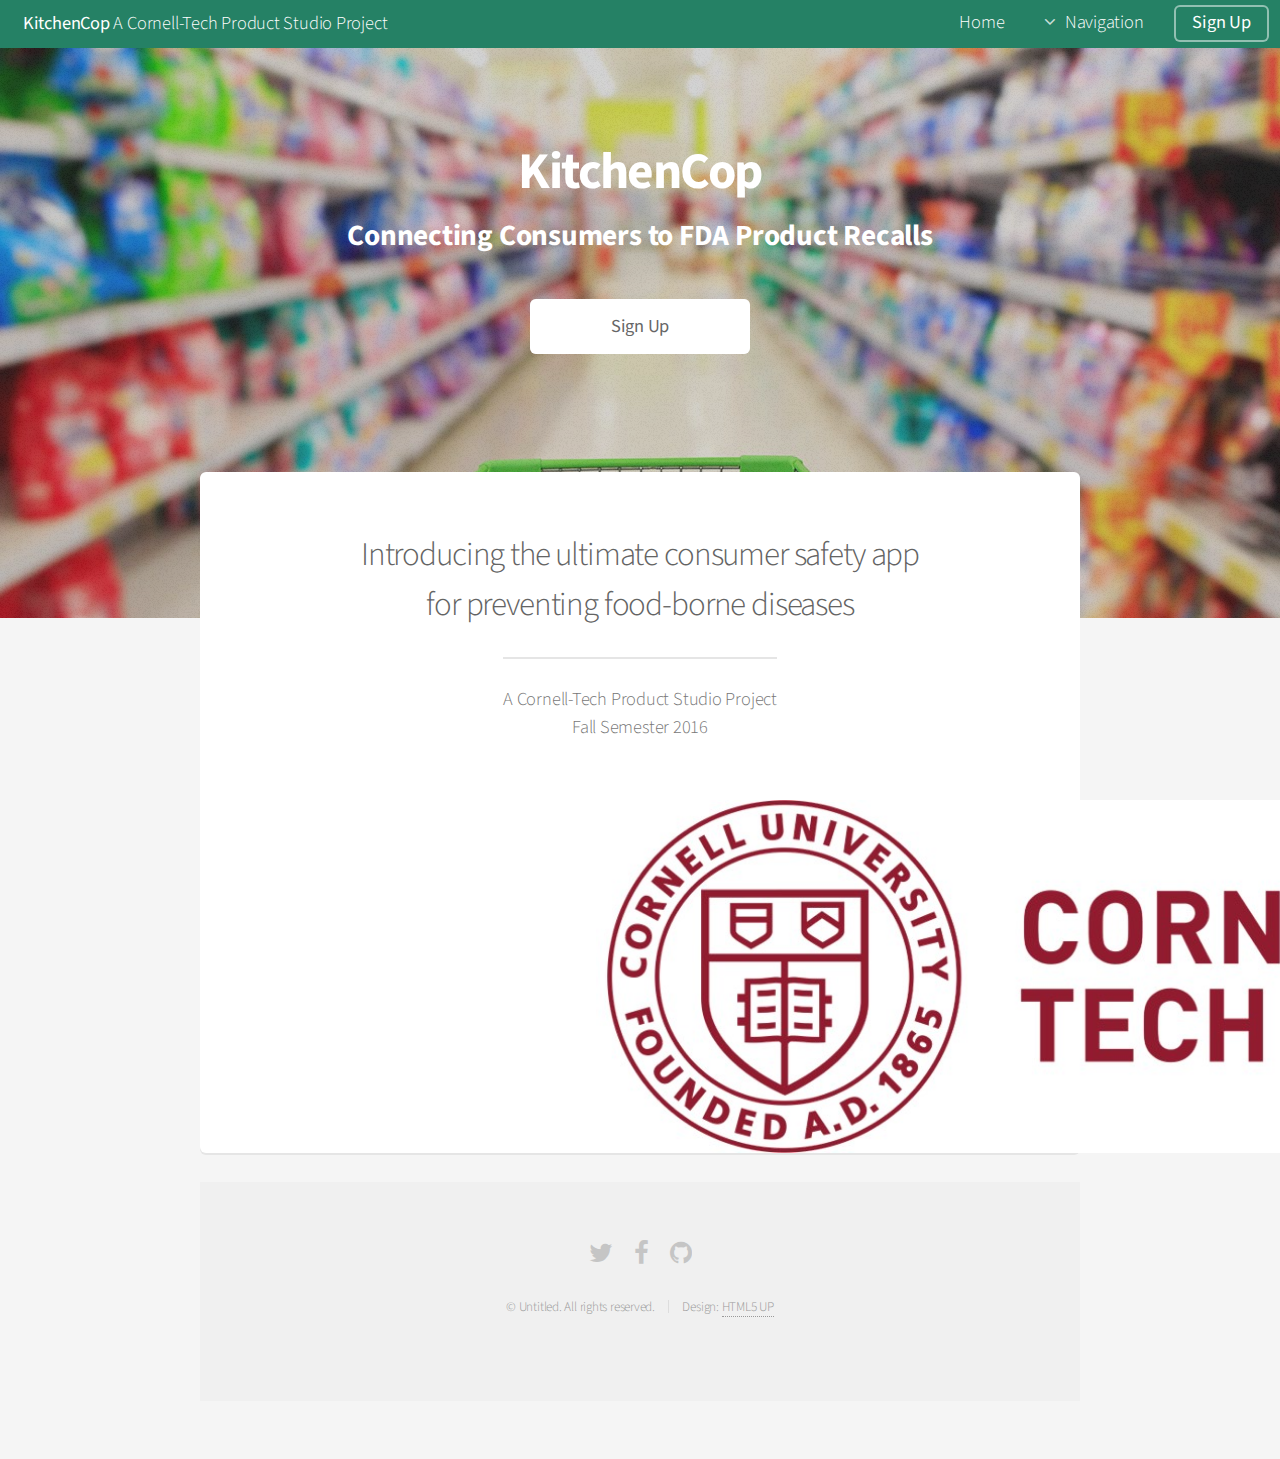
<file: www/index.html>
<!DOCTYPE HTML>
<!--
	Alpha by HTML5 UP
	html5up.net | @ajlkn
	Free for personal and commercial use under the CCA 3.0 license (html5up.net/license)
-->
<html>
	<head>
		<title>KitchenCop</title>
		<meta charset="utf-8" />
		<meta name="viewport" content="width=device-width, initial-scale=1" />
		<!--[if lte IE 8]><script src="assets/js/ie/html5shiv.js"></script><![endif]-->
		<link rel="stylesheet" href="assets/css/main.css" />
		<!--[if lte IE 8]><link rel="stylesheet" href="assets/css/ie8.css" /><![endif]-->
	</head>
	<body class="landing">
		<div id="page-wrapper">

			<!-- Header -->
				<header id="header" class="alt">
					<h1><a href="index.html">KitchenCop</a> A Cornell-Tech Product Studio Project</h1>
					<nav id="nav">
						<ul>
							<li><a href="index.html">Home</a></li>
							<li>
								<a href="#" class="icon fa-angle-down">Navigation</a>
								<ul>
									<li><a href="scanner.html">Scanner</a></li>
									<li><a href="alert.html">Alert</a></li>
									<li><a href="purchase.html">Purchase History</a></li>
									<li><a href="recallinfo.html">Recall Information</a></li>
									<li>
										<!-- a href="#">Submenu</a>
										<ul>
											<li><a href="#">Option One</a></li>
											<li><a href="#">Option Two</a></li>
											<li><a href="#">Option Three</a></li>
											<li><a href="#">Option Four</a></li>
										</ul> -->
									</li>
								</ul>
							</li>
							<li><a href="signup.html" class="button" >Sign Up</a></li>
						</ul>
					</nav>
				</header>

			<!-- Banner -->
				<section id="banner">
					<h2>KitchenCop</h2>
					<p>Connecting Consumers to FDA Product Recalls</p>
					<ul class="actions">
						<li><a href="signup.html" class="button special">Sign Up</a></li>
						<!-- <li><a href="#" class="button">Learn More</a></li> -->
					</ul>
				</section>

			<!-- Main -->
				<section id="main" class="container">

					<section class="box special">
						<header class="major">
							<h2>Introducing the ultimate consumer safety app
							<br />
							for preventing food-borne diseases</h2>
							<p>A Cornell-Tech Product Studio Project <br />
							Fall Semester 2016</p>
						</header>
						<span class="image featured"><img src="images/pic01.jpg" alt="" /></span>
					</section>

					<!-- <section class="box special features">
						<div class="features-row">
							<section>
								<span class="icon major fa-bolt accent2"></span>
								<h3>Magna etiam</h3>
								<p>Integer volutpat ante et accumsan commophasellus sed aliquam feugiat lorem aliquet ut enim rutrum phasellus iaculis accumsan dolore magna aliquam veroeros.</p>
							</section>
							<section>
								<span class="icon major fa-area-chart accent3"></span>
								<h3>Ipsum dolor</h3>
								<p>Integer volutpat ante et accumsan commophasellus sed aliquam feugiat lorem aliquet ut enim rutrum phasellus iaculis accumsan dolore magna aliquam veroeros.</p>
							</section>
						</div>
						<div class="features-row">
							<section>
								<span class="icon major fa-cloud accent4"></span>
								<h3>Sed feugiat</h3>
								<p>Integer volutpat ante et accumsan commophasellus sed aliquam feugiat lorem aliquet ut enim rutrum phasellus iaculis accumsan dolore magna aliquam veroeros.</p>
							</section>
							<section>
								<span class="icon major fa-lock accent5"></span>
								<h3>Enim phasellus</h3>
								<p>Integer volutpat ante et accumsan commophasellus sed aliquam feugiat lorem aliquet ut enim rutrum phasellus iaculis accumsan dolore magna aliquam veroeros.</p>
							</section>
						</div>
					</section>

					<div class="row">
						<div class="6u 12u(narrower)">

							<section class="box special">
								<span class="image featured"><img src="images/pic02.jpg" alt="" /></span>
								<h3>Sed lorem adipiscing</h3>
								<p>Integer volutpat ante et accumsan commophasellus sed aliquam feugiat lorem aliquet ut enim rutrum phasellus iaculis accumsan dolore magna aliquam veroeros.</p>
								<ul class="actions">
									<li><a href="#" class="button alt">Learn More</a></li>
								</ul>
							</section>

						</div>
						<div class="6u 12u(narrower)">

							<section class="box special">
								<span class="image featured"><img src="images/pic03.jpg" alt="" /></span>
								<h3>Accumsan integer</h3>
								<p>Integer volutpat ante et accumsan commophasellus sed aliquam feugiat lorem aliquet ut enim rutrum phasellus iaculis accumsan dolore magna aliquam veroeros.</p>
								<ul class="actions">
									<li><a href="#" class="button alt">Learn More</a></li>
								</ul>
							</section>

						</div>
					</div>

				</section>

			<!-CTA
				<section id="cta">

					<h2>Sign up for beta access</h2>
					<p>Blandit varius ut praesent nascetur eu penatibus nisi risus faucibus nunc.</p>

					<form>
						<div class="row uniform 50%">
							<div class="8u 12u(mobilep)">
								<input type="email" name="email" id="email" placeholder="Email Address" />
							</div>
							<div class="4u 12u(mobilep)">
								<input type="submit" value="Sign Up" class="fit" />
							</div>
						</div>
					</form>

				</section> -->

			<!-- Footer -->
				<footer id="footer">
					<ul class="icons">
						<li><a href="#" class="icon fa-twitter"><span class="label">Twitter</span></a></li>
						<li><a href="#" class="icon fa-facebook"><span class="label">Facebook</span></a></li>
						<!-- <li><a href="#" class="icon fa-instagram"><span class="label">Instagram</span></a></li> -->
						<li><a href="#" class="icon fa-github"><span class="label">Github</span></a></li>
						<!-- <li><a href="#" class="icon fa-dribbble"><span class="label">Dribbble</span></a></li> -->
						<!-- <li><a href="#" class="icon fa-google-plus"><span class="label">Google+</span></a></li> -->
					</ul>
					<ul class="copyright">
						<li>&copy; Untitled. All rights reserved.</li><li>Design: <a href="http://html5up.net">HTML5 UP</a></li>
					</ul>
				</footer>

		</div>

		<!-- Scripts -->
			<script src="assets/js/jquery.min.js"></script>
			<script src="assets/js/jquery.dropotron.min.js"></script>
			<script src="assets/js/jquery.scrollgress.min.js"></script>
			<script src="assets/js/skel.min.js"></script>
			<script src="assets/js/util.js"></script>
			<!--[if lte IE 8]><script src="assets/js/ie/respond.min.js"></script><![endif]-->
			<script src="assets/js/main.js"></script>

	</body>
</html>
</file>
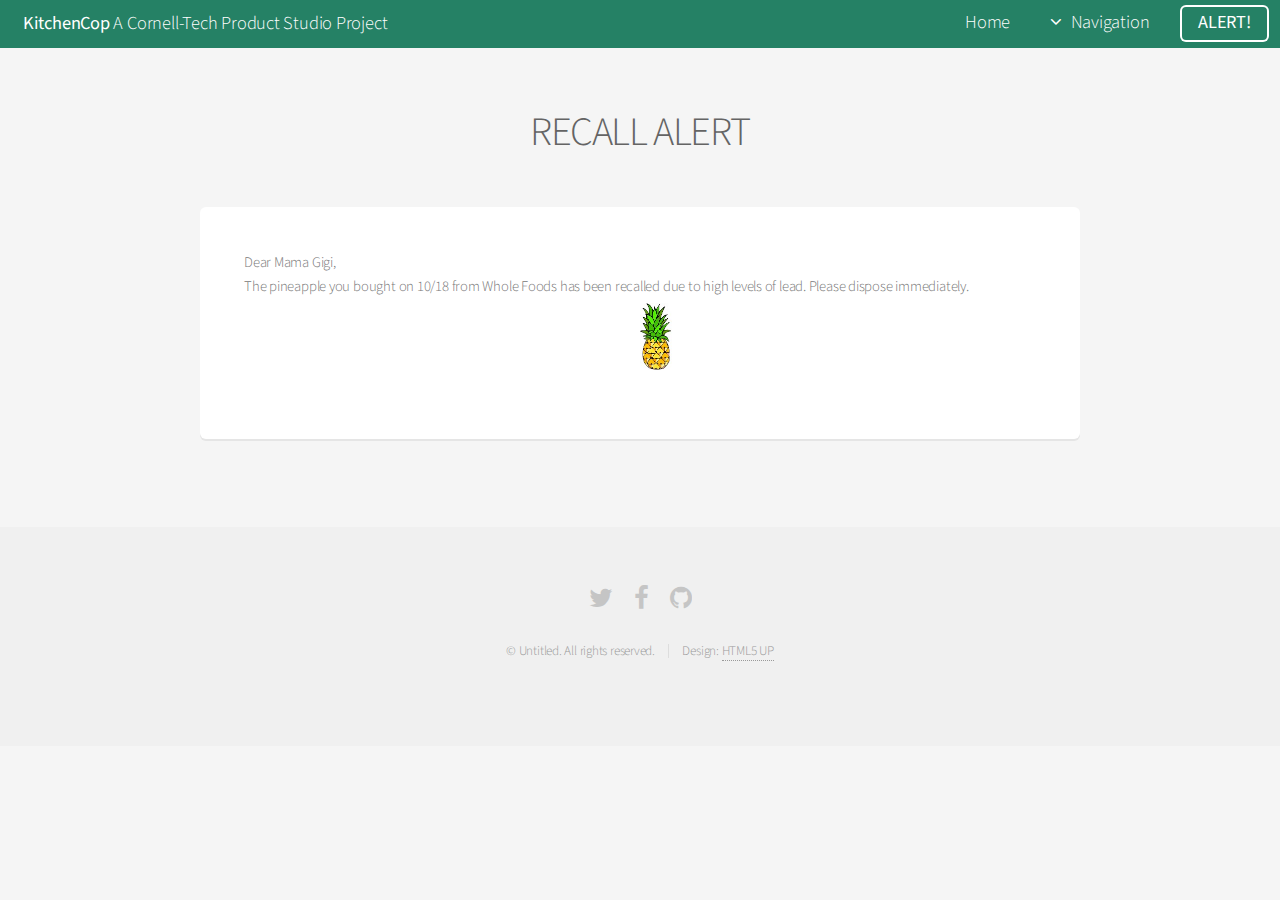
<file: www/alert.html>
<!DOCTYPE HTML>
<!--
	Alpha by HTML5 UP
	html5up.net | @ajlkn
	Free for personal and commercial use under the CCA 3.0 license (html5up.net/license)
-->
<html>
	<head>
		<title>KitchenCop</title>
		<meta charset="utf-8" />
		<meta name="viewport" content="width=device-width, initial-scale=1" />
		<!--[if lte IE 8]><script src="assets/js/ie/html5shiv.js"></script><![endif]-->
		<link rel="stylesheet" href="assets/css/main.css" />
		<!--[if lte IE 8]><link rel="stylesheet" href="assets/css/ie8.css" /><![endif]-->
	</head>
	<body>
		<div id="page-wrapper">

			<!-- Header -->
				<header id="header">
					<h1><a href="index.html">KitchenCop</a> A Cornell-Tech Product Studio Project</h1>
					<nav id="nav">
						<ul>
							<li><a href="index.html">Home</a></li>
							<li>
								<a href="#" class="icon fa-angle-down">Navigation</a>
								<ul>
									<li><a href="scanner.html">Scanner</a></li>
									<li><a href="alert.html">Alert</a></li>
									<li><a href="purchase.html">Purchase History</a></li>
									<li><a href="recallinfo.html">Recall Information</a></li>
									<li>
										<!-- <a href="#">Submenu</a>
										<ul>
											<li><a href="#">Option One</a></li>
											<li><a href="#">Option Two</a></li>
											<li><a href="#">Option Three</a></li>
											<li><a href="#">Option Four</a></li>
										</ul> -->
									</li>
								</ul>
							</li>
							<li><a href="alert.html" class="button">ALERT!</a></li>
						</ul>
					</nav>
				</header>

			<!-- Main -->
				<section id="main" class="container">
					<header>
						<h2>RECALL ALERT</h2>
					</header>
					<!-- Search bar -->
<!-- 					<form method="post" action="#">
										<div class="row uniform 50%">
											<div class="9u 12u(mobilep)">
												<input type="text" name="query" id="query" value="" placeholder="Query" />
											</div>
											<div class="3u 12u(mobilep)">
												<input type="submit" value="Search" class="fit" />
											</div>
										</div>
									</form> -->
					<div class="box">
						<!-- <h3>10/18/2016</h3>
						<h4>Whole Foods</h4> -->
						<p>
							Dear Mama Gigi,<br /> 

							The pineapple you bought on 10/18 from Whole Foods has been recalled due to high levels of lead. Please dispose immediately.
							
							<span class="image fit"><img src="images/pineapple.jpg" alt="" /></span>
						<!-- <div class="row">
							<div class="6u 12u(mobilep)">
								<h3>And now a subheading</h3>
								<p>Adipiscing faucibus nunc placerat. Tempus adipiscing turpis non blandit accumsan eget lacinia nunc integer interdum amet aliquam ut orci non col ut ut praesent. Semper amet interdum mi. Phasellus enim laoreet ac ac commodo faucibus faucibus. Curae lorem ipsum adipiscing ac. Vivamus ornare laoreet odio vis praesent.</p>
							</div>
							<div class="6u 12u(mobilep)">
								<h3>And another subheading</h3>
								<p>Adipiscing faucibus nunc placerat. Tempus adipiscing turpis non blandit accumsan eget lacinia nunc integer interdum amet aliquam ut orci non col ut ut praesent. Semper amet interdum mi. Phasellus enim laoreet ac ac commodo faucibus faucibus. Curae lorem ipsum adipiscing ac. Vivamus ornare laoreet odio vis praesent.</p>
							</div>
						</div> -->
					</div>
				</section>


			<!-- Footer -->
				<footer id="footer">
					<ul class="icons">
						<li><a href="#" class="icon fa-twitter"><span class="label">Twitter</span></a></li>
						<li><a href="#" class="icon fa-facebook"><span class="label">Facebook</span></a></li>
						<!-- <li><a href="#" class="icon fa-instagram"><span class="label">Instagram</span></a></li> -->
						<li><a href="#" class="icon fa-github"><span class="label">Github</span></a></li>
						<!-- <li><a href="#" class="icon fa-dribbble"><span class="label">Dribbble</span></a></li> -->
						<!-- <li><a href="#" class="icon fa-google-plus"><span class="label">Google+</span></a></li> -->
					</ul>
					<ul class="copyright">
						<li>&copy; Untitled. All rights reserved.</li><li>Design: <a href="http://html5up.net">HTML5 UP</a></li>
					</ul>
				</footer>


		<!-- Scripts -->
			<script src="assets/js/jquery.min.js"></script>
			<script src="assets/js/jquery.dropotron.min.js"></script>
			<script src="assets/js/jquery.scrollgress.min.js"></script>
			<script src="assets/js/skel.min.js"></script>
			<script src="assets/js/util.js"></script>
			<!--[if lte IE 8]><script src="assets/js/ie/respond.min.js"></script><![endif]-->
			<script src="assets/js/main.js"></script>

	</body>
</html>
</file>
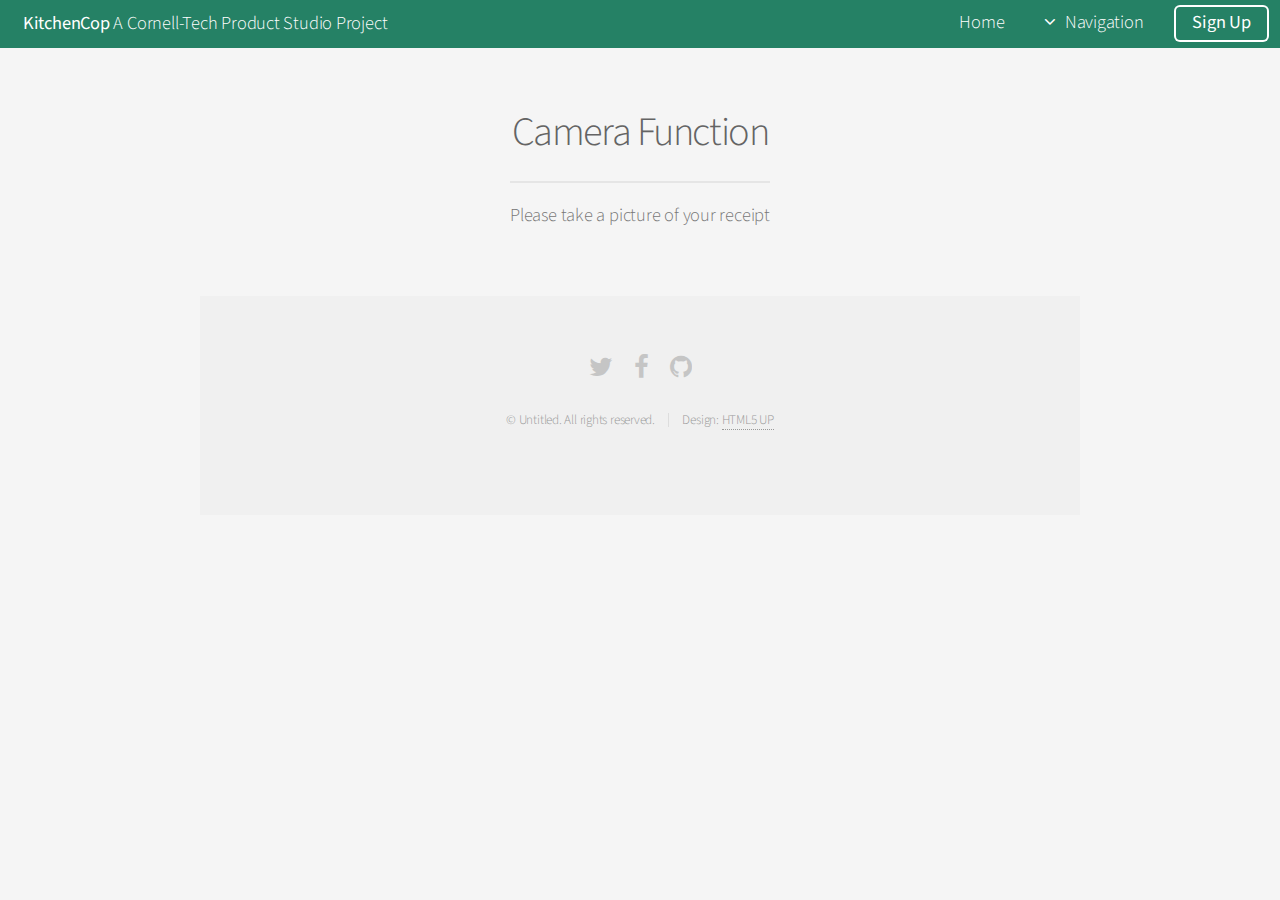
<file: www/camera.html>
<!DOCTYPE HTML>
<!--
	Alpha by HTML5 UP
	html5up.net | @ajlkn
	Free for personal and commercial use under the CCA 3.0 license (html5up.net/license)
-->
<html>
	<head>
		<title>KitchenCop</title>
		<meta charset="utf-8" />
		<meta name="viewport" content="width=device-width, initial-scale=1" />
		<!--[if lte IE 8]><script src="assets/js/ie/html5shiv.js"></script><![endif]-->
		<link rel="stylesheet" href="assets/css/main.css" />
		<!--[if lte IE 8]><link rel="stylesheet" href="assets/css/ie8.css" /><![endif]-->
	</head>
	<body>
		<div id="page-wrapper">

			<!-- Header -->
				<header id="header">
					<h1><a href="index.html">KitchenCop</a> A Cornell-Tech Product Studio Project</h1>
					<nav id="nav">
						<ul>
							<li><a href="index.html">Home</a></li>
							<li>
								<a href="#" class="icon fa-angle-down">Navigation</a>
								<ul>
									<li><a href="scanner.html">Scanner</a></li>
									<!-- <li><a href="camera.html">Camera Function</a></li> -->
									<li><a href="purchase.html">Purchase History</a></li>
									<li><a href="recallinfo.html">Recall Information</a></li>
									<li>
										<!-- <a href="#">Submenu</a>
										<ul>
											<li><a href="#">Option One</a></li>
											<li><a href="#">Option Two</a></li>
											<li><a href="#">Option Three</a></li>
											<li><a href="#">Option Four</a></li>
										</ul> -->
									</li>
								</ul>
							</li>
							<li><a href="signup.html" class="button">Sign Up</a></li>
						</ul>
					</nav>
				</header>

			<!-- Main -->
				<section id="main" class="container">
					<header>
						<h2>Camera Function</h2>
						<p>Please take a picture of your receipt</p>
					</header>
					<!-- <div class="box"> -->
						<!-- <span class="image featured"><img src="images/scanner.jpg" alt="" /></span> -->
						<!-- <h3>This is a subheading</h3>
						<p>Cep risus aliquam gravida cep ut lacus amet. Adipiscing faucibus nunc placerat. Tempus adipiscing turpis non blandit accumsan eget lacinia nunc integer interdum amet aliquam ut orci non col ut ut praesent. Semper amet interdum mi. Phasellus enim laoreet ac ac commodo faucibus faucibus. Curae ante vestibulum ante. Blandit. Ante accumsan nisi eu placerat gravida placerat adipiscing in risus fusce vitae ac mi accumsan nunc in accumsan tempor blandit aliquet aliquet lobortis. Ultricies blandit lobortis praesent turpis. Adipiscing accumsan adipiscing adipiscing ac lacinia cep. Orci blandit a iaculis adipiscing ac. Vivamus ornare laoreet odio vis praesent nunc lorem mi. Erat. Tempus sem faucibus ac id. Vis in blandit. Nascetur ultricies blandit ac. Arcu aliquam. Accumsan mi eget adipiscing nulla. Non vestibulum ac interdum condimentum semper commodo massa arcu.</p>
						<div class="row">
							<div class="6u 12u(mobilep)">
								<h3>And now a subheading</h3>
								<p>Adipiscing faucibus nunc placerat. Tempus adipiscing turpis non blandit accumsan eget lacinia nunc integer interdum amet aliquam ut orci non col ut ut praesent. Semper amet interdum mi. Phasellus enim laoreet ac ac commodo faucibus faucibus. Curae lorem ipsum adipiscing ac. Vivamus ornare laoreet odio vis praesent.</p>
							</div>
							<div class="6u 12u(mobilep)">
								<h3>And another subheading</h3>
								<p>Adipiscing faucibus nunc placerat. Tempus adipiscing turpis non blandit accumsan eget lacinia nunc integer interdum amet aliquam ut orci non col ut ut praesent. Semper amet interdum mi. Phasellus enim laoreet ac ac commodo faucibus faucibus. Curae lorem ipsum adipiscing ac. Vivamus ornare laoreet odio vis praesent.</p>
							</div>
						</div>
					</div>
				</section> -->

			<!-- Footer -->
				<footer id="footer">
					<ul class="icons">
						<li><a href="#" class="icon fa-twitter"><span class="label">Twitter</span></a></li>
						<li><a href="#" class="icon fa-facebook"><span class="label">Facebook</span></a></li>
						<!-- <li><a href="#" class="icon fa-instagram"><span class="label">Instagram</span></a></li> -->
						<li><a href="#" class="icon fa-github"><span class="label">Github</span></a></li>
						<!-- <li><a href="#" class="icon fa-dribbble"><span class="label">Dribbble</span></a></li> -->
						<!-- <li><a href="#" class="icon fa-google-plus"><span class="label">Google+</span></a></li> -->
					</ul>
					<ul class="copyright">
						<li>&copy; Untitled. All rights reserved.</li><li>Design: <a href="http://html5up.net">HTML5 UP</a></li>
					</ul>
				</footer>
		</div> 

		<!-- Scripts -->
			<script src="assets/js/jquery.min.js"></script>
			<script src="assets/js/jquery.dropotron.min.js"></script>
			<script src="assets/js/jquery.scrollgress.min.js"></script>
			<script src="assets/js/skel.min.js"></script>
			<script src="assets/js/util.js"></script>
			<!--[if lte IE 8]><script src="assets/js/ie/respond.min.js"></script><![endif]-->
			<script src="assets/js/main.js"></script>

	</body>
</html>
</file>
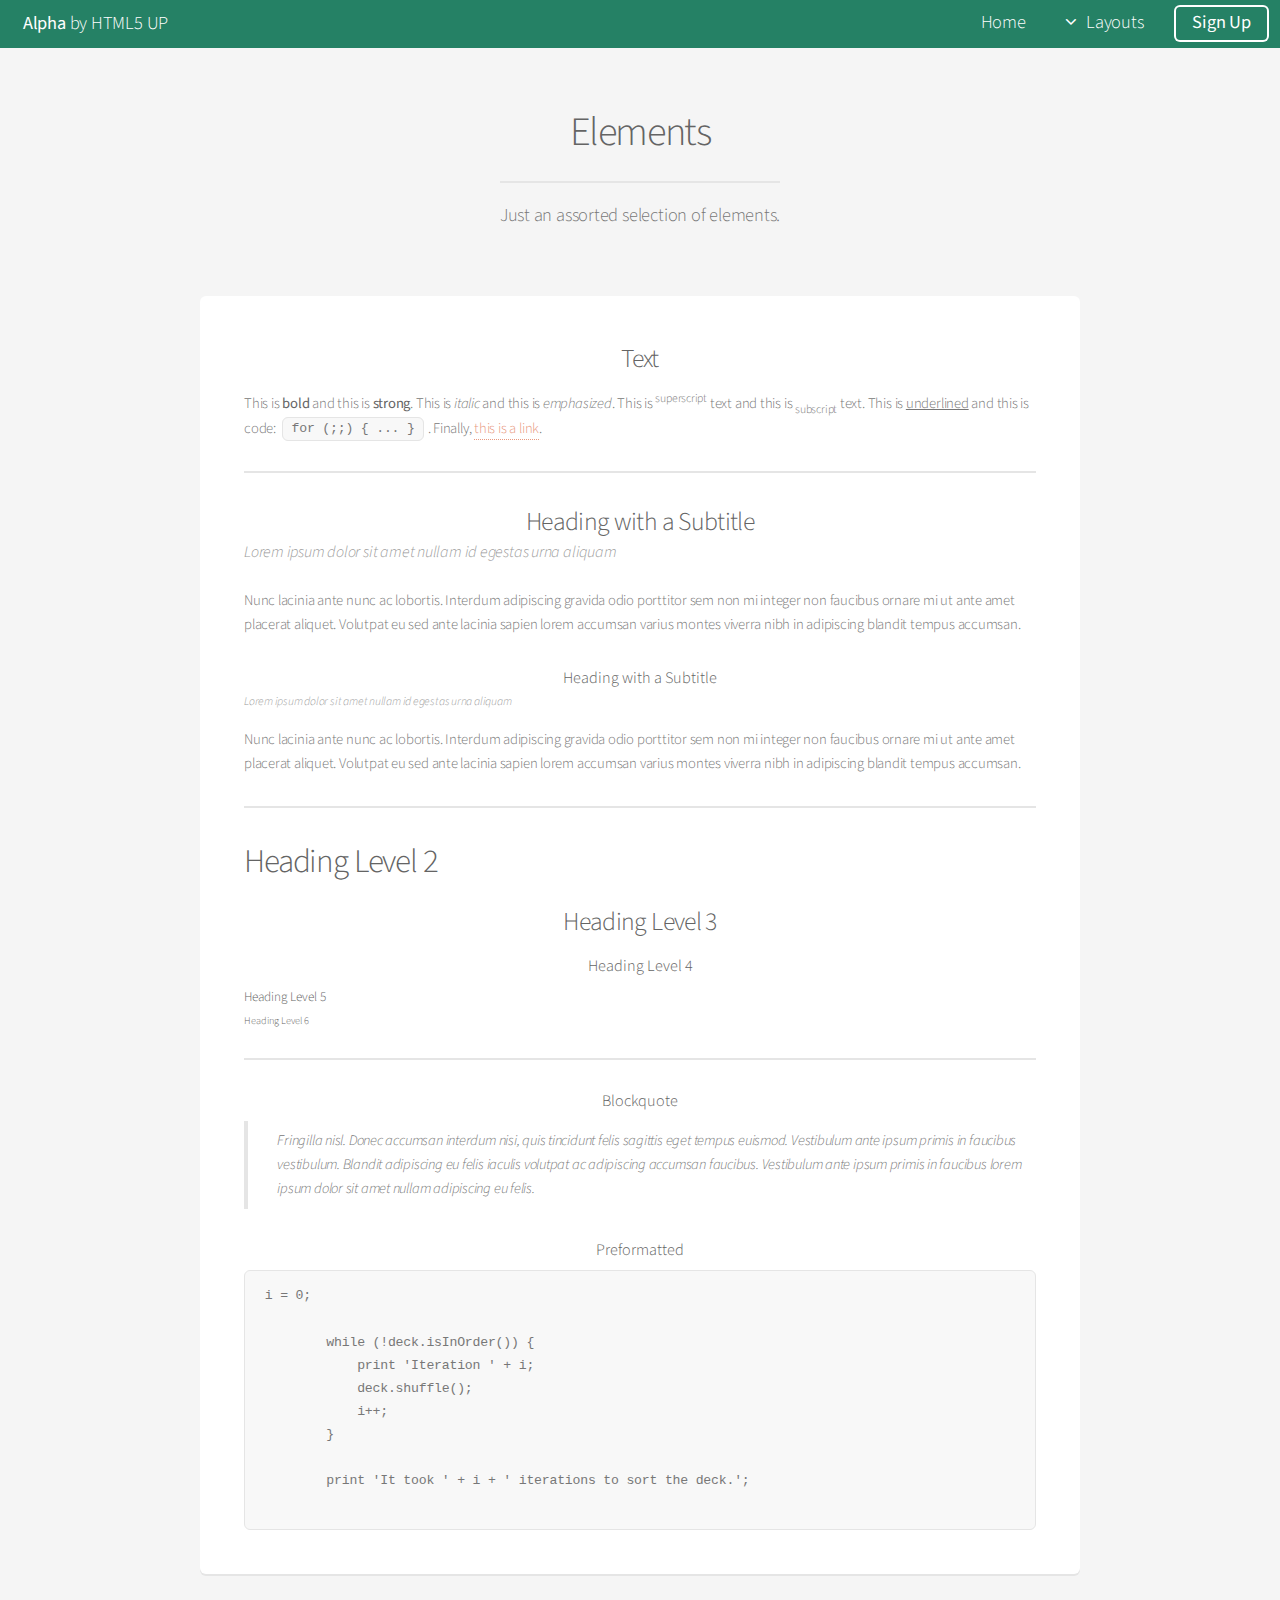
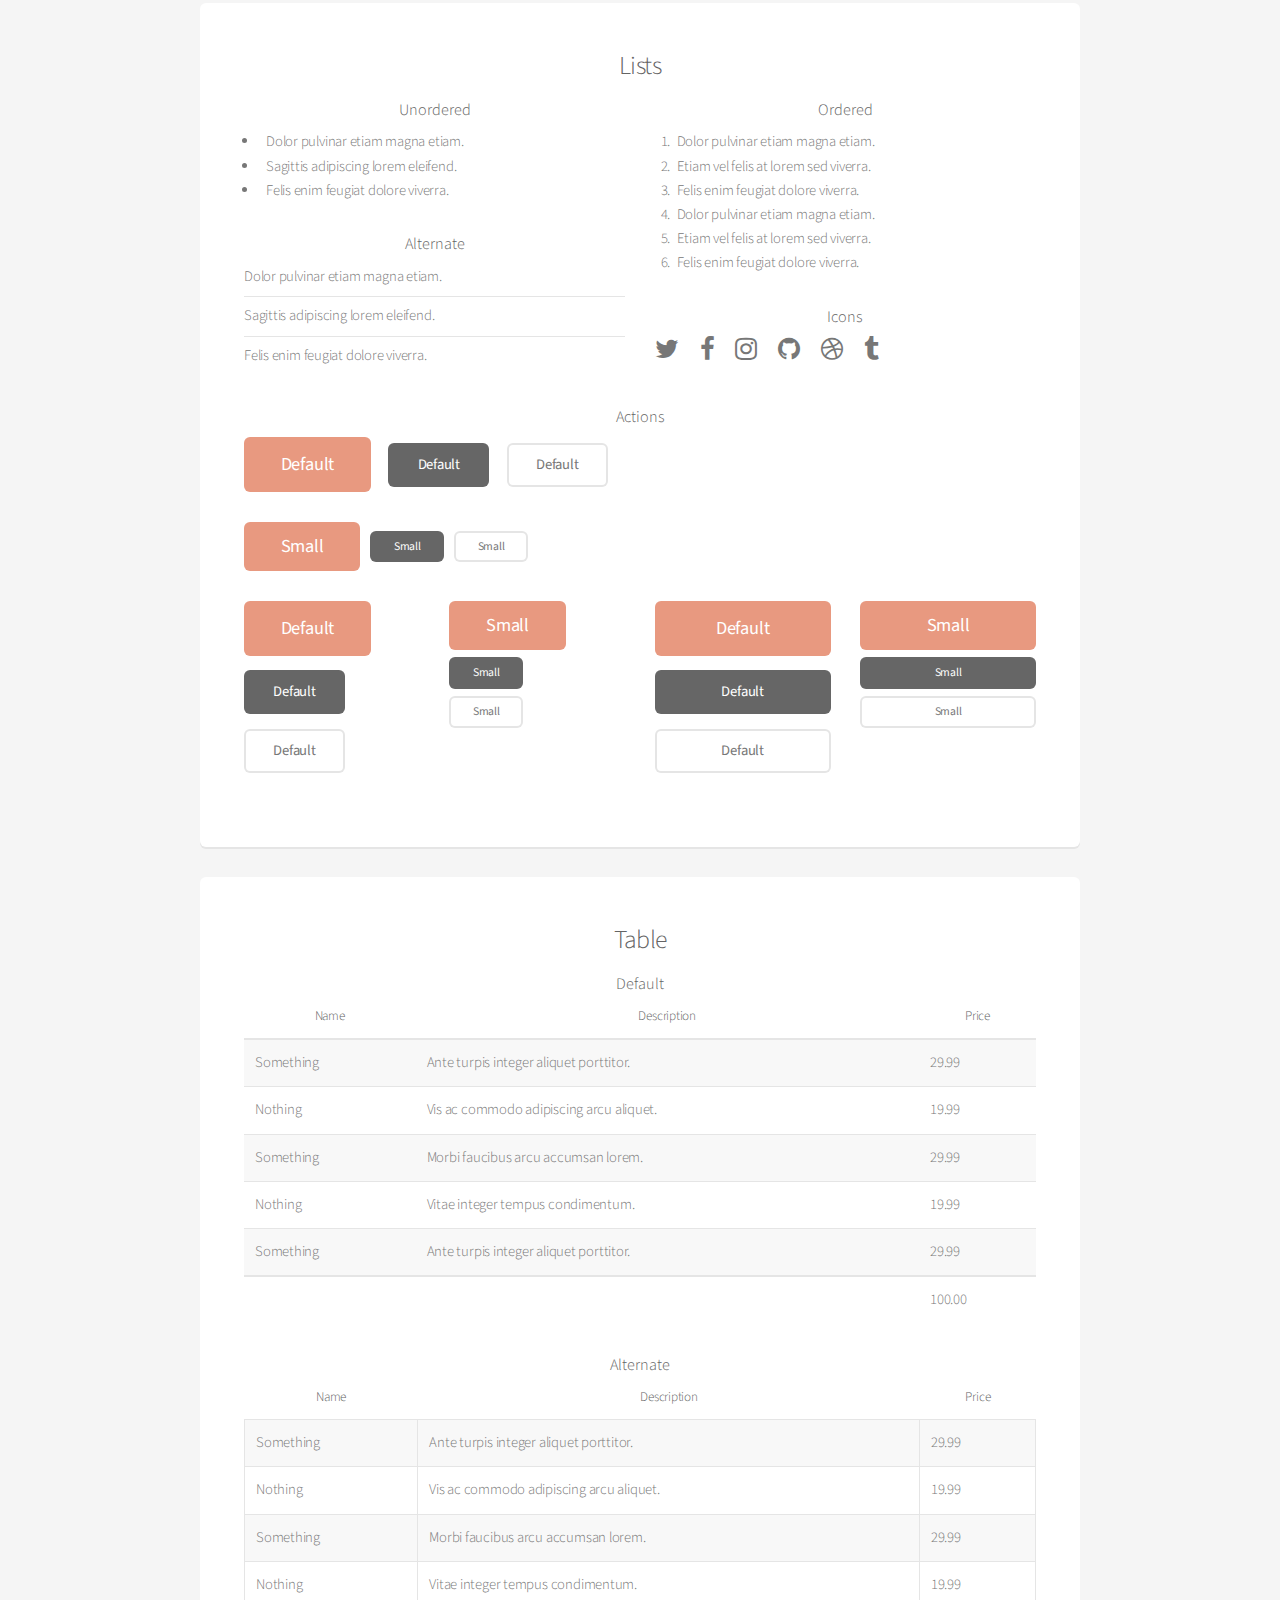
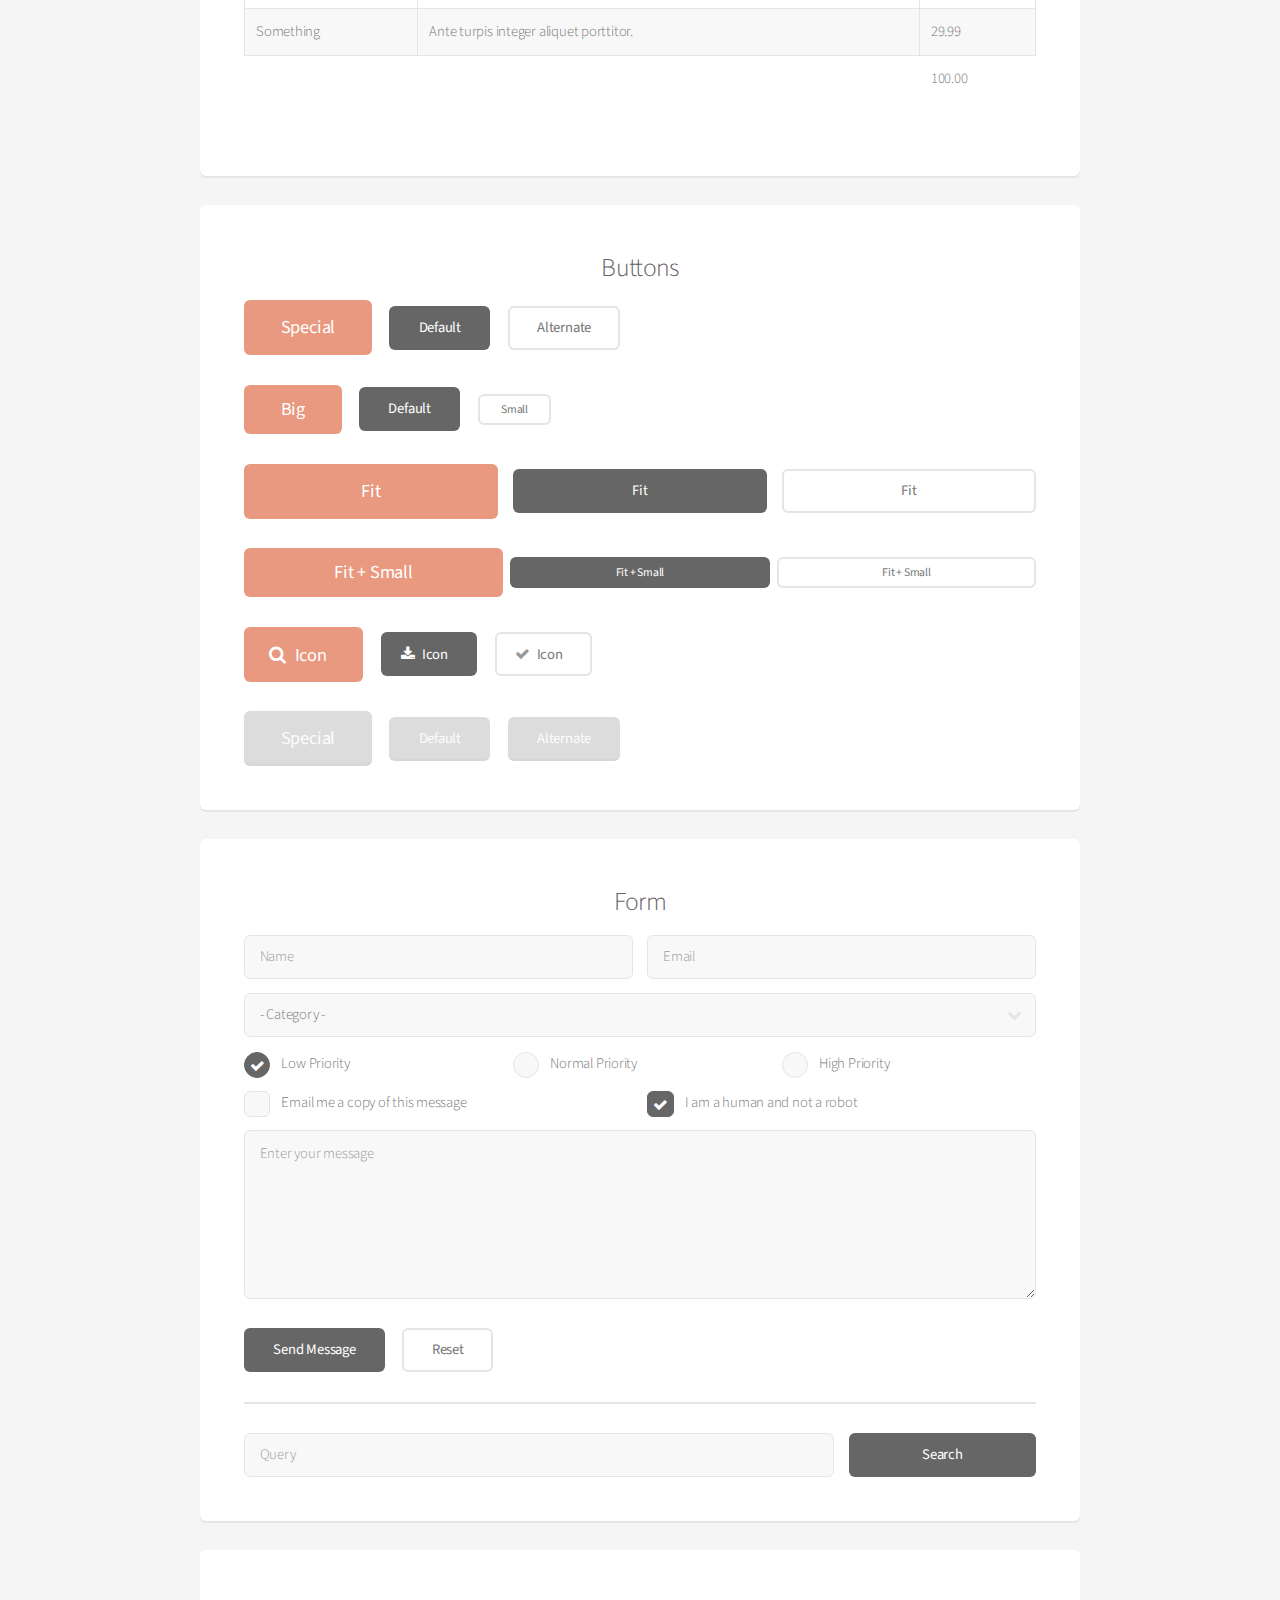
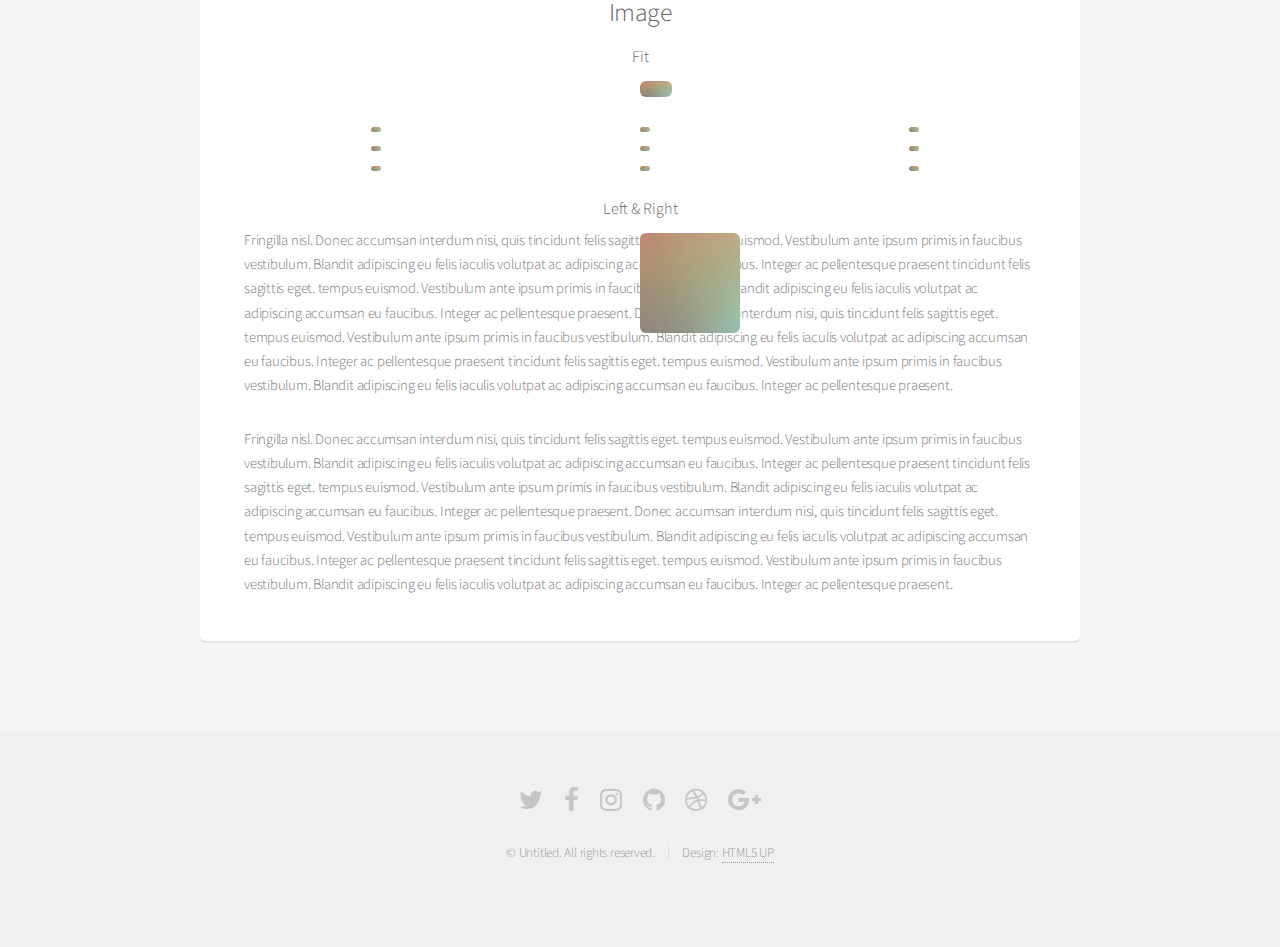
<file: www/extraelements.html>
<!DOCTYPE HTML>
<!--
	Alpha by HTML5 UP
	html5up.net | @ajlkn
	Free for personal and commercial use under the CCA 3.0 license (html5up.net/license)
-->
<html>
	<head>
		<title>Elements - Alpha by HTML5 UP</title>
		<meta charset="utf-8" />
		<meta name="viewport" content="width=device-width, initial-scale=1" />
		<!--[if lte IE 8]><script src="assets/js/ie/html5shiv.js"></script><![endif]-->
		<link rel="stylesheet" href="assets/css/main.css" />
		<!--[if lte IE 8]><link rel="stylesheet" href="assets/css/ie8.css" /><![endif]-->
	</head>
	<body>
		<div id="page-wrapper">

			<!-- Header -->
				<header id="header">
					<h1><a href="index.html">Alpha</a> by HTML5 UP</h1>
					<nav id="nav">
						<ul>
							<li><a href="index.html">Home</a></li>
							<li>
								<a href="#" class="icon fa-angle-down">Layouts</a>
								<ul>
									<li><a href="generic.html">Generic</a></li>
									<li><a href="contact.html">Contact</a></li>
									<li><a href="elements.html">Elements</a></li>
									<li>
										<a href="#">Submenu</a>
										<ul>
											<li><a href="#">Option One</a></li>
											<li><a href="#">Option Two</a></li>
											<li><a href="#">Option Three</a></li>
											<li><a href="#">Option Four</a></li>
										</ul>
									</li>
								</ul>
							</li>
							<li><a href="signup.html" class="button">Sign Up</a></li>
						</ul>
					</nav>
				</header>

			<!-- Main -->
				<section id="main" class="container">
					<header>
						<h2>Elements</h2>
						<p>Just an assorted selection of elements.</p>
					</header>
					<div class="row">
						<div class="12u">

							<!-- Text -->
								<section class="box">
									<h3>Text</h3>
									<p>This is <b>bold</b> and this is <strong>strong</strong>. This is <i>italic</i> and this is <em>emphasized</em>.
									This is <sup>superscript</sup> text and this is <sub>subscript</sub> text.
									This is <u>underlined</u> and this is code: <code>for (;;) { ... }</code>. Finally, <a href="#">this is a link</a>.</p>

									<hr />

									<header>
										<h3>Heading with a Subtitle</h3>
										<p>Lorem ipsum dolor sit amet nullam id egestas urna aliquam</p>
									</header>
									<p>Nunc lacinia ante nunc ac lobortis. Interdum adipiscing gravida odio porttitor sem non mi integer non faucibus ornare mi ut ante amet placerat aliquet. Volutpat eu sed ante lacinia sapien lorem accumsan varius montes viverra nibh in adipiscing blandit tempus accumsan.</p>
									<header>
										<h4>Heading with a Subtitle</h4>
										<p>Lorem ipsum dolor sit amet nullam id egestas urna aliquam</p>
									</header>
									<p>Nunc lacinia ante nunc ac lobortis. Interdum adipiscing gravida odio porttitor sem non mi integer non faucibus ornare mi ut ante amet placerat aliquet. Volutpat eu sed ante lacinia sapien lorem accumsan varius montes viverra nibh in adipiscing blandit tempus accumsan.</p>

									<hr />

									<h2>Heading Level 2</h2>
									<h3>Heading Level 3</h3>
									<h4>Heading Level 4</h4>
									<h5>Heading Level 5</h5>
									<h6>Heading Level 6</h6>

									<hr />

									<h4>Blockquote</h4>
									<blockquote>Fringilla nisl. Donec accumsan interdum nisi, quis tincidunt felis sagittis eget tempus euismod. Vestibulum ante ipsum primis in faucibus vestibulum. Blandit adipiscing eu felis iaculis volutpat ac adipiscing accumsan faucibus. Vestibulum ante ipsum primis in faucibus lorem ipsum dolor sit amet nullam adipiscing eu felis.</blockquote>

									<h4>Preformatted</h4>
									<pre>i = 0;

	while (!deck.isInOrder()) {
	    print 'Iteration ' + i;
	    deck.shuffle();
	    i++;
	}

	print 'It took ' + i + ' iterations to sort the deck.';
	</pre>
								</section>

						</div>
					</div>
					<div class="row">
						<div class="12u">

							<!-- Lists -->
								<section class="box">
									<h3>Lists</h3>
									<div class="row">
										<div class="6u 12u(mobilep)">

											<h4>Unordered</h4>
											<ul>
												<li>Dolor pulvinar etiam magna etiam.</li>
												<li>Sagittis adipiscing lorem eleifend.</li>
												<li>Felis enim feugiat dolore viverra.</li>
											</ul>

											<h4>Alternate</h4>
											<ul class="alt">
												<li>Dolor pulvinar etiam magna etiam.</li>
												<li>Sagittis adipiscing lorem eleifend.</li>
												<li>Felis enim feugiat dolore viverra.</li>
											</ul>

										</div>
										<div class="6u 12u(mobilep)">

											<h4>Ordered</h4>
											<ol>
												<li>Dolor pulvinar etiam magna etiam.</li>
												<li>Etiam vel felis at lorem sed viverra.</li>
												<li>Felis enim feugiat dolore viverra.</li>
												<li>Dolor pulvinar etiam magna etiam.</li>
												<li>Etiam vel felis at lorem sed viverra.</li>
												<li>Felis enim feugiat dolore viverra.</li>
											</ol>

											<h4>Icons</h4>
											<ul class="icons">
												<li><a href="#" class="icon fa-twitter"><span class="label">Twitter</span></a></li>
												<li><a href="#" class="icon fa-facebook"><span class="label">Facebook</span></a></li>
												<li><a href="#" class="icon fa-instagram"><span class="label">Instagram</span></a></li>
												<li><a href="#" class="icon fa-github"><span class="label">Github</span></a></li>
												<li><a href="#" class="icon fa-dribbble"><span class="label">Dribbble</span></a></li>
												<li><a href="#" class="icon fa-tumblr"><span class="label">Tumblr</span></a></li>
											</ul>

										</div>
									</div>

									<h4>Actions</h4>
									<ul class="actions">
										<li><a href="#" class="button special">Default</a></li>
										<li><a href="#" class="button">Default</a></li>
										<li><a href="#" class="button alt">Default</a></li>
									</ul>
									<ul class="actions small">
										<li><a href="#" class="button special small">Small</a></li>
										<li><a href="#" class="button small">Small</a></li>
										<li><a href="#" class="button alt small">Small</a></li>
									</ul>
									<div class="row">
										<div class="3u 6u(narrower) 12u$(mobilep)">
											<ul class="actions vertical">
												<li><a href="#" class="button special">Default</a></li>
												<li><a href="#" class="button">Default</a></li>
												<li><a href="#" class="button alt">Default</a></li>
											</ul>
										</div>
										<div class="3u 6u$(narrower) 12u$(mobilep)">
											<ul class="actions vertical small">
												<li><a href="#" class="button special small">Small</a></li>
												<li><a href="#" class="button small">Small</a></li>
												<li><a href="#" class="button alt small">Small</a></li>
											</ul>
										</div>
										<div class="3u 6u(narrower) 12u$(mobilep)">
											<ul class="actions vertical">
												<li><a href="#" class="button special fit">Default</a></li>
												<li><a href="#" class="button fit">Default</a></li>
												<li><a href="#" class="button alt fit">Default</a></li>
											</ul>
										</div>
										<div class="3u 6u$(narrower) 12u$(mobilep)">
											<ul class="actions vertical small">
												<li><a href="#" class="button special small fit">Small</a></li>
												<li><a href="#" class="button small fit">Small</a></li>
												<li><a href="#" class="button alt small fit">Small</a></li>
											</ul>
										</div>
									</div>
								</section>

						</div>
					</div>
					<div class="row">
						<div class="12u">

							<!-- Table -->
								<section class="box">
									<h3>Table</h3>

									<h4>Default</h4>
									<div class="table-wrapper">
										<table>
											<thead>
												<tr>
													<th>Name</th>
													<th>Description</th>
													<th>Price</th>
												</tr>
											</thead>
											<tbody>
												<tr>
													<td>Something</td>
													<td>Ante turpis integer aliquet porttitor.</td>
													<td>29.99</td>
												</tr>
												<tr>
													<td>Nothing</td>
													<td>Vis ac commodo adipiscing arcu aliquet.</td>
													<td>19.99</td>
												</tr>
												<tr>
													<td>Something</td>
													<td> Morbi faucibus arcu accumsan lorem.</td>
													<td>29.99</td>
												</tr>
												<tr>
													<td>Nothing</td>
													<td>Vitae integer tempus condimentum.</td>
													<td>19.99</td>
												</tr>
												<tr>
													<td>Something</td>
													<td>Ante turpis integer aliquet porttitor.</td>
													<td>29.99</td>
												</tr>
											</tbody>
											<tfoot>
												<tr>
													<td colspan="2"></td>
													<td>100.00</td>
												</tr>
											</tfoot>
										</table>
									</div>

									<h4>Alternate</h4>
									<div class="table-wrapper">
										<table class="alt">
											<thead>
												<tr>
													<th>Name</th>
													<th>Description</th>
													<th>Price</th>
												</tr>
											</thead>
											<tbody>
												<tr>
													<td>Something</td>
													<td>Ante turpis integer aliquet porttitor.</td>
													<td>29.99</td>
												</tr>
												<tr>
													<td>Nothing</td>
													<td>Vis ac commodo adipiscing arcu aliquet.</td>
													<td>19.99</td>
												</tr>
												<tr>
													<td>Something</td>
													<td> Morbi faucibus arcu accumsan lorem.</td>
													<td>29.99</td>
												</tr>
												<tr>
													<td>Nothing</td>
													<td>Vitae integer tempus condimentum.</td>
													<td>19.99</td>
												</tr>
												<tr>
													<td>Something</td>
													<td>Ante turpis integer aliquet porttitor.</td>
													<td>29.99</td>
												</tr>
											</tbody>
											<tfoot>
												<tr>
													<td colspan="2"></td>
													<td>100.00</td>
												</tr>
											</tfoot>
										</table>
									</div>
								</section>

						</div>
					</div>
					<div class="row">
						<div class="12u">

							<!-- Buttons -->
								<section class="box">
									<h3>Buttons</h3>
									<ul class="actions">
										<li><a href="#" class="button special">Special</a></li>
										<li><a href="#" class="button">Default</a></li>
										<li><a href="#" class="button alt">Alternate</a></li>
									</ul>
									<ul class="actions">
										<li><a href="#" class="button special big">Big</a></li>
										<li><a href="#" class="button">Default</a></li>
										<li><a href="#" class="button alt small">Small</a></li>
									</ul>
									<ul class="actions fit">
										<li><a href="#" class="button special fit">Fit</a></li>
										<li><a href="#" class="button fit">Fit</a></li>
										<li><a href="#" class="button alt fit">Fit</a></li>
									</ul>
									<ul class="actions fit small">
										<li><a href="#" class="button special fit small">Fit + Small</a></li>
										<li><a href="#" class="button fit small">Fit + Small</a></li>
										<li><a href="#" class="button alt fit small">Fit + Small</a></li>
									</ul>
									<ul class="actions">
										<li><a href="#" class="button special icon fa-search">Icon</a></li>
										<li><a href="#" class="button icon fa-download">Icon</a></li>
										<li><a href="#" class="button alt icon fa-check">Icon</a></li>
									</ul>
									<ul class="actions">
										<li><span class="button special disabled">Special</span></li>
										<li><span class="button disabled">Default</span></li>
										<li><span class="button alt disabled">Alternate</span></li>
									</ul>
								</section>

						</div>
					</div>
					<div class="row">
						<div class="12u">

							<!-- Form -->
								<section class="box">
									<h3>Form</h3>
									<form method="post" action="#">
										<div class="row uniform 50%">
											<div class="6u 12u(mobilep)">
												<input type="text" name="name" id="name" value="" placeholder="Name" />
											</div>
											<div class="6u 12u(mobilep)">
												<input type="email" name="email" id="email" value="" placeholder="Email" />
											</div>
										</div>
										<div class="row uniform 50%">
											<div class="12u">
												<div class="select-wrapper">
													<select name="category" id="category">
														<option value="">- Category -</option>
														<option value="1">Manufacturing</option>
														<option value="1">Shipping</option>
														<option value="1">Administration</option>
														<option value="1">Human Resources</option>
													</select>
												</div>
											</div>
										</div>
										<div class="row uniform 50%">
											<div class="4u 12u(narrower)">
												<input type="radio" id="priority-low" name="priority" checked>
												<label for="priority-low">Low Priority</label>
											</div>
											<div class="4u 12u(narrower)">
												<input type="radio" id="priority-normal" name="priority">
												<label for="priority-normal">Normal Priority</label>
											</div>
											<div class="4u 12u(narrower)">
												<input type="radio" id="priority-high" name="priority">
												<label for="priority-high">High Priority</label>
											</div>
										</div>
										<div class="row uniform 50%">
											<div class="6u 12u(narrower)">
												<input type="checkbox" id="copy" name="copy">
												<label for="copy">Email me a copy of this message</label>
											</div>
											<div class="6u 12u(narrower)">
												<input type="checkbox" id="human" name="human" checked>
												<label for="human">I am a human and not a robot</label>
											</div>
										</div>
										<div class="row uniform 50%">
											<div class="12u">
												<textarea name="message" id="message" placeholder="Enter your message" rows="6"></textarea>
											</div>
										</div>
										<div class="row uniform">
											<div class="12u">
												<ul class="actions">
													<li><input type="submit" value="Send Message" /></li>
													<li><input type="reset" value="Reset" class="alt" /></li>
												</ul>
											</div>
										</div>
									</form>

									<hr />

									<form method="post" action="#">
										<div class="row uniform 50%">
											<div class="9u 12u(mobilep)">
												<input type="text" name="query" id="query" value="" placeholder="Query" />
											</div>
											<div class="3u 12u(mobilep)">
												<input type="submit" value="Search" class="fit" />
											</div>
										</div>
									</form>
								</section>

						</div>
					</div>
					<div class="row">
						<div class="12u">

							<!-- Image -->
								<section class="box">
									<h3>Image</h3>
									<h4>Fit</h4>
									<span class="image fit"><img src="images/pic04.jpg" alt="" /></span>
									<div class="box alt">
										<div class="row no-collapse 50% uniform">
											<div class="4u"><span class="image fit"><img src="images/pic04.jpg" alt="" /></span></div>
											<div class="4u"><span class="image fit"><img src="images/pic04.jpg" alt="" /></span></div>
											<div class="4u"><span class="image fit"><img src="images/pic04.jpg" alt="" /></span></div>
										</div>
										<div class="row no-collapse 50% uniform">
											<div class="4u"><span class="image fit"><img src="images/pic04.jpg" alt="" /></span></div>
											<div class="4u"><span class="image fit"><img src="images/pic04.jpg" alt="" /></span></div>
											<div class="4u"><span class="image fit"><img src="images/pic04.jpg" alt="" /></span></div>
										</div>
										<div class="row no-collapse 50% uniform">
											<div class="4u"><span class="image fit"><img src="images/pic04.jpg" alt="" /></span></div>
											<div class="4u"><span class="image fit"><img src="images/pic04.jpg" alt="" /></span></div>
											<div class="4u"><span class="image fit"><img src="images/pic04.jpg" alt="" /></span></div>
										</div>
									</div>

									<h4>Left &amp; Right</h4>
									<p><span class="image left"><img src="images/pic05.jpg" alt="" /></span>Fringilla nisl. Donec accumsan interdum nisi, quis tincidunt felis sagittis eget. tempus euismod. Vestibulum ante ipsum primis in faucibus vestibulum. Blandit adipiscing eu felis iaculis volutpat ac adipiscing accumsan eu faucibus. Integer ac pellentesque praesent tincidunt felis sagittis eget. tempus euismod. Vestibulum ante ipsum primis in faucibus vestibulum. Blandit adipiscing eu felis iaculis volutpat ac adipiscing accumsan eu faucibus. Integer ac pellentesque praesent. Donec accumsan interdum nisi, quis tincidunt felis sagittis eget. tempus euismod. Vestibulum ante ipsum primis in faucibus vestibulum. Blandit adipiscing eu felis iaculis volutpat ac adipiscing accumsan eu faucibus. Integer ac pellentesque praesent tincidunt felis sagittis eget. tempus euismod. Vestibulum ante ipsum primis in faucibus vestibulum. Blandit adipiscing eu felis iaculis volutpat ac adipiscing accumsan eu faucibus. Integer ac pellentesque praesent.</p>
									<p><span class="image right"><img src="images/pic05.jpg" alt="" /></span>Fringilla nisl. Donec accumsan interdum nisi, quis tincidunt felis sagittis eget. tempus euismod. Vestibulum ante ipsum primis in faucibus vestibulum. Blandit adipiscing eu felis iaculis volutpat ac adipiscing accumsan eu faucibus. Integer ac pellentesque praesent tincidunt felis sagittis eget. tempus euismod. Vestibulum ante ipsum primis in faucibus vestibulum. Blandit adipiscing eu felis iaculis volutpat ac adipiscing accumsan eu faucibus. Integer ac pellentesque praesent. Donec accumsan interdum nisi, quis tincidunt felis sagittis eget. tempus euismod. Vestibulum ante ipsum primis in faucibus vestibulum. Blandit adipiscing eu felis iaculis volutpat ac adipiscing accumsan eu faucibus. Integer ac pellentesque praesent tincidunt felis sagittis eget. tempus euismod. Vestibulum ante ipsum primis in faucibus vestibulum. Blandit adipiscing eu felis iaculis volutpat ac adipiscing accumsan eu faucibus. Integer ac pellentesque praesent.</p>
								</section>

						</div>
					</div>
				</section>

			<!-- Footer -->
				<footer id="footer">
					<ul class="icons">
						<li><a href="#" class="icon fa-twitter"><span class="label">Twitter</span></a></li>
						<li><a href="#" class="icon fa-facebook"><span class="label">Facebook</span></a></li>
						<li><a href="#" class="icon fa-instagram"><span class="label">Instagram</span></a></li>
						<li><a href="#" class="icon fa-github"><span class="label">Github</span></a></li>
						<li><a href="#" class="icon fa-dribbble"><span class="label">Dribbble</span></a></li>
						<li><a href="#" class="icon fa-google-plus"><span class="label">Google+</span></a></li>
					</ul>
					<ul class="copyright">
						<li>&copy; Untitled. All rights reserved.</li><li>Design: <a href="http://html5up.net">HTML5 UP</a></li>
					</ul>
				</footer>

		</div>

		<!-- Scripts -->
			<script src="assets/js/jquery.min.js"></script>
			<script src="assets/js/jquery.dropotron.min.js"></script>
			<script src="assets/js/jquery.scrollgress.min.js"></script>
			<script src="assets/js/skel.min.js"></script>
			<script src="assets/js/util.js"></script>
			<!--[if lte IE 8]><script src="assets/js/ie/respond.min.js"></script><![endif]-->
			<script src="assets/js/main.js"></script>

	</body>
</html>
</file>
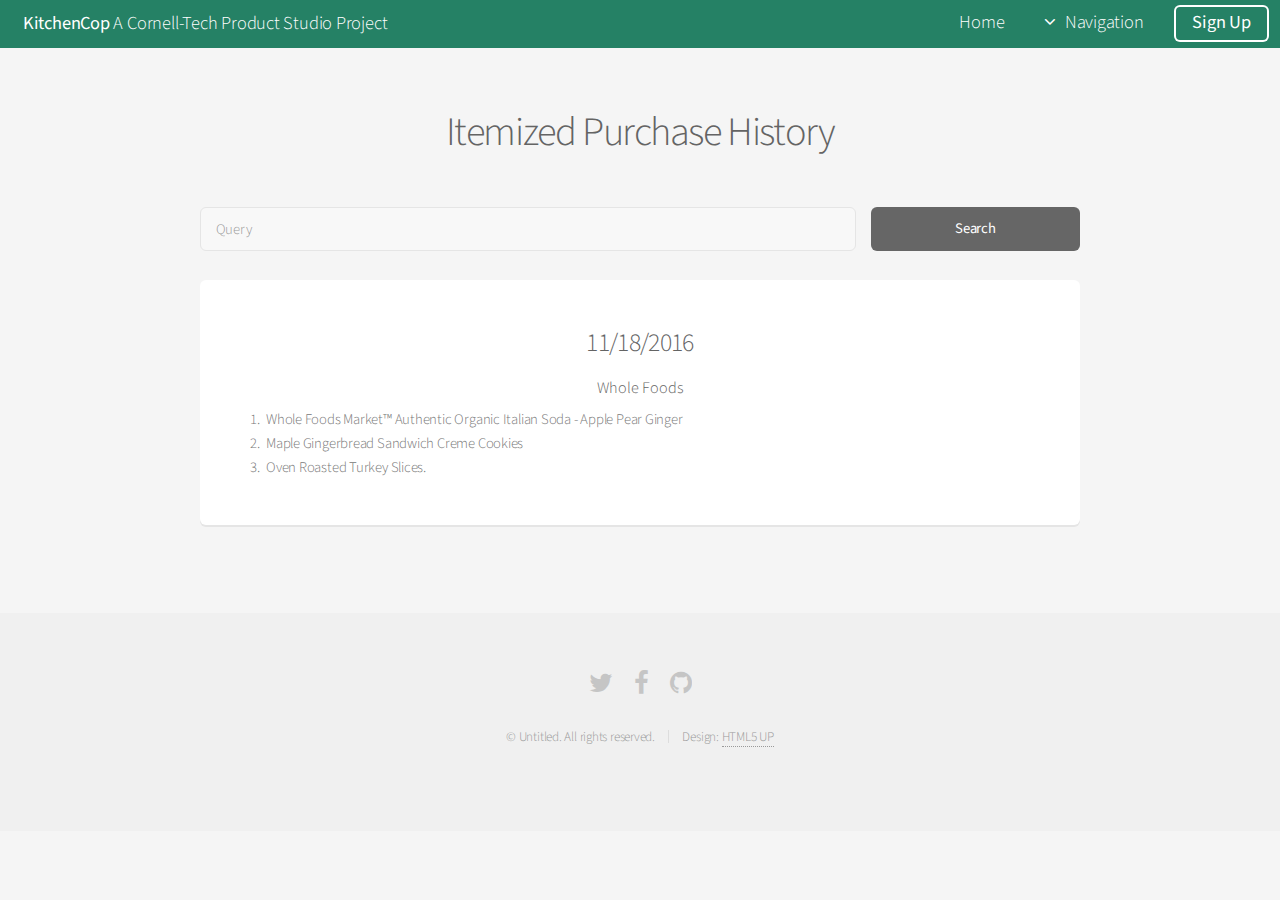
<file: www/purchase.html>
<!DOCTYPE HTML>
<!--
	Alpha by HTML5 UP
	html5up.net | @ajlkn
	Free for personal and commercial use under the CCA 3.0 license (html5up.net/license)
-->
<html>
	<head>
		<title>KitchenCop</title>
		<meta charset="utf-8" />
		<meta name="viewport" content="width=device-width, initial-scale=1" />
		<!--[if lte IE 8]><script src="assets/js/ie/html5shiv.js"></script><![endif]-->
		<link rel="stylesheet" href="assets/css/main.css" />
		<!--[if lte IE 8]><link rel="stylesheet" href="assets/css/ie8.css" /><![endif]-->
	</head>
	<body>
		<div id="page-wrapper">

			<!-- Header -->
				<header id="header">
					<h1><a href="index.html">KitchenCop</a> A Cornell-Tech Product Studio Project</h1>
					<nav id="nav">
						<ul>
							<li><a href="index.html">Home</a></li>
							<li>
								<a href="#" class="icon fa-angle-down">Navigation</a>
								<ul>
									<li><a href="scanner.html">Scanner</a></li>
									<!-- <li><a href="camera.html">Camera Function</a></li> -->
									<li><a href="purchase.html">Purchase History</a></li>
									<li><a href="recallinfo.html">Recall Information</a></li>
									<li>
										<!-- <a href="#">Submenu</a>
										<ul>
											<li><a href="#">Option One</a></li>
											<li><a href="#">Option Two</a></li>
											<li><a href="#">Option Three</a></li>
											<li><a href="#">Option Four</a></li>
										</ul> -->
									</li>
								</ul>
							</li>
							<li><a href="signup.html" class="button">Sign Up</a></li>
						</ul>
					</nav>
				</header>

				<!-- Main -->
				<section id="main" class="container">
					<header>
						<h2>Itemized Purchase History</h2>
					</header>
					<!-- Search bar -->
					<form method="post" action="#">
										<div class="row uniform 50%">
											<div class="9u 12u(mobilep)">
												<input type="text" name="query" id="query" value="" placeholder="Query" />
											</div>
											<div class="3u 12u(mobilep)">
												<input type="submit" value="Search" class="fit" />
											</div>
										</div>
									</form>
					<div class="box">
						<h3>11/18/2016</h3>
						<h4>Whole Foods</h4>
											<ol>
												<li>Whole Foods Market™ Authentic Organic Italian Soda - Apple Pear Ginger</li>
												<li>Maple Gingerbread Sandwich Creme Cookies</li>
												<li>Oven Roasted Turkey Slices.</li>
											</ol>

					</div>
				</section>


			<!-- Footer -->
				<footer id="footer">
					<ul class="icons">
						<li><a href="#" class="icon fa-twitter"><span class="label">Twitter</span></a></li>
						<li><a href="#" class="icon fa-facebook"><span class="label">Facebook</span></a></li>
						<!-- <li><a href="#" class="icon fa-instagram"><span class="label">Instagram</span></a></li> -->
						<li><a href="#" class="icon fa-github"><span class="label">Github</span></a></li>
						<!-- <li><a href="#" class="icon fa-dribbble"><span class="label">Dribbble</span></a></li> -->
						<!-- <li><a href="#" class="icon fa-google-plus"><span class="label">Google+</span></a></li> -->
					</ul>
					<ul class="copyright">
						<li>&copy; Untitled. All rights reserved.</li><li>Design: <a href="http://html5up.net">HTML5 UP</a></li>
					</ul>
				</footer>
				



		<!-- Scripts -->
			<script src="assets/js/jquery.min.js"></script>
			<script src="assets/js/jquery.dropotron.min.js"></script>
			<script src="assets/js/jquery.scrollgress.min.js"></script>
			<script src="assets/js/skel.min.js"></script>
			<script src="assets/js/util.js"></script>
			<!--[if lte IE 8]><script src="assets/js/ie/respond.min.js"></script><![endif]-->
			<script src="assets/js/main.js"></script>

	</body>
</html>
</file>
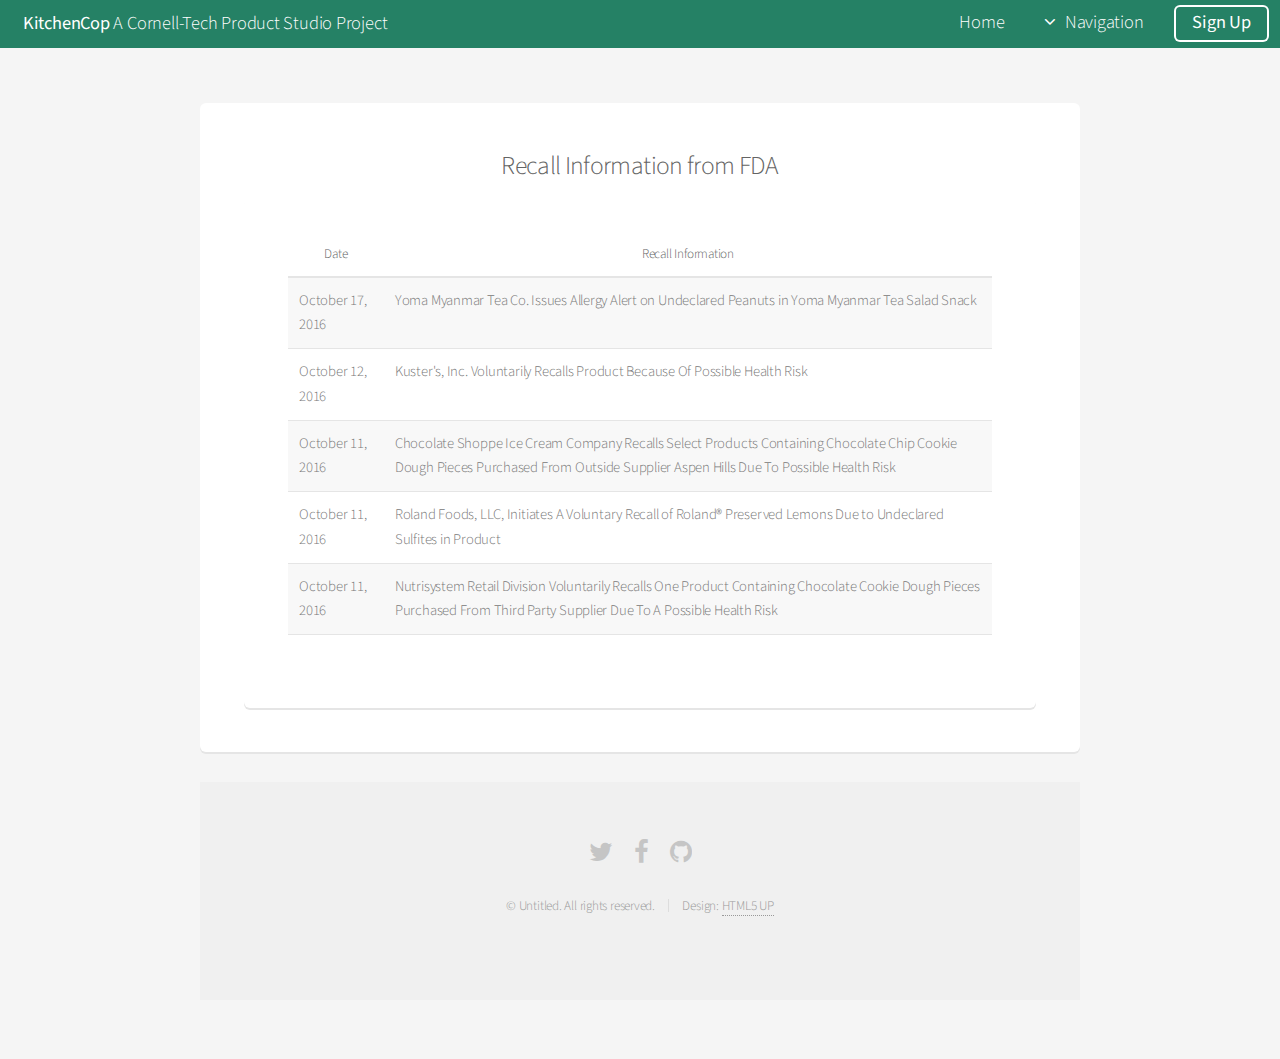
<file: www/recallinfo.html>
<!DOCTYPE HTML>
<!--
	Alpha by HTML5 UP
	html5up.net | @ajlkn
	Free for personal and commercial use under the CCA 3.0 license (html5up.net/license)
-->
<html>
	<head>
		<title>KitchenCop</title>
		<meta charset="utf-8" />
		<meta name="viewport" content="width=device-width, initial-scale=1" />
		<!--[if lte IE 8]><script src="assets/js/ie/html5shiv.js"></script><![endif]-->
		<link rel="stylesheet" href="assets/css/main.css" />
		<!--[if lte IE 8]><link rel="stylesheet" href="assets/css/ie8.css" /><![endif]-->
	</head>
	<body>
		<div id="page-wrapper">

			<!-- Header -->
				<header id="header">
					<h1><a href="index.html">KitchenCop</a> A Cornell-Tech Product Studio Project</h1>
					<nav id="nav">
						<ul>
							<li><a href="index.html">Home</a></li>
							<li>
								<a href="#" class="icon fa-angle-down">Navigation</a>
								<ul>
									<li><a href="scanner.html">Scanner</a></li>
									<li><a href="alert.html">Alert</a></li>
									<li><a href="purchase.html">Purchase History</a></li>
									<li><a href="recallinfo.html">Recall Information</a></li>
									<li>
										<!-- <a href="#">Submenu</a>
										<ul>
											<li><a href="#">Option One</a></li>
											<li><a href="#">Option Two</a></li>
											<li><a href="#">Option Three</a></li>
											<li><a href="#">Option Four</a></li>
										</ul> -->
									</li>
								</ul>
							</li>
							<li><a href="signup.html" class="button">Sign Up</a></li>
						</ul>
					</nav>
				</header>

			<!-- Main -->
				<section id="main" class="container">
					<div class="box">
						<h3>Recall Information from FDA</h3>
							<section class="box">
									<!-- <h4>Recent Recalls</h4> -->
									<div class="table-wrapper">
										<table>
											<thead>
												<tr>
													<th>Date</th>
													<th>Recall Information</th>
												</tr>
											</thead>
											<tbody>
												<tr>
													<td>October 17, 2016</td>
													<td>Yoma Myanmar Tea Co. Issues Allergy Alert on Undeclared Peanuts in Yoma Myanmar Tea Salad Snack</td>
												</tr>
												<tr>
													<td>October 12, 2016</td>
													<td>Kuster's, Inc. Voluntarily Recalls Product Because Of Possible Health Risk</td>
												</tr>
												<tr>
													<td>October 11, 2016</td>
													<td>Chocolate Shoppe Ice Cream Company Recalls Select Products Containing Chocolate Chip Cookie Dough Pieces </a> Purchased From Outside Supplier Aspen Hills Due To Possible Health Risk</td>
												</tr>
												<tr>
													<td>October 11, 2016</td>
													<td>Roland Foods, LLC, Initiates A Voluntary Recall of Roland® Preserved Lemons Due to Undeclared Sulfites in Product</td>
												</tr>
												<tr>
													<td>October 11, 2016</td>
													<td>Nutrisystem Retail Division Voluntarily Recalls One Product Containing Chocolate Cookie Dough Pieces Purchased From Third Party Supplier Due To A Possible Health Risk</td>
												</tr>
											</tbody>

										</table>
									</div>
								</div>

			<!-- Footer -->
				<footer id="footer">
					<ul class="icons">
						<li><a href="#" class="icon fa-twitter"><span class="label">Twitter</span></a></li>
						<li><a href="#" class="icon fa-facebook"><span class="label">Facebook</span></a></li>
						<!-- <li><a href="#" class="icon fa-instagram"><span class="label">Instagram</span></a></li> -->
						<li><a href="#" class="icon fa-github"><span class="label">Github</span></a></li>
						<!-- <li><a href="#" class="icon fa-dribbble"><span class="label">Dribbble</span></a></li> -->
						<!-- <li><a href="#" class="icon fa-google-plus"><span class="label">Google+</span></a></li> -->
					</ul>
					<ul class="copyright">
						<li>&copy; Untitled. All rights reserved.</li><li>Design: <a href="http://html5up.net">HTML5 UP</a></li>
					</ul>
				</footer>


		<!-- Scripts -->
			<script src="assets/js/jquery.min.js"></script>
			<script src="assets/js/jquery.dropotron.min.js"></script>
			<script src="assets/js/jquery.scrollgress.min.js"></script>
			<script src="assets/js/skel.min.js"></script>
			<script src="assets/js/util.js"></script>
			<!--[if lte IE 8]><script src="assets/js/ie/respond.min.js"></script><![endif]-->
			<script src="assets/js/main.js"></script>

	</body>
</html>
</file>
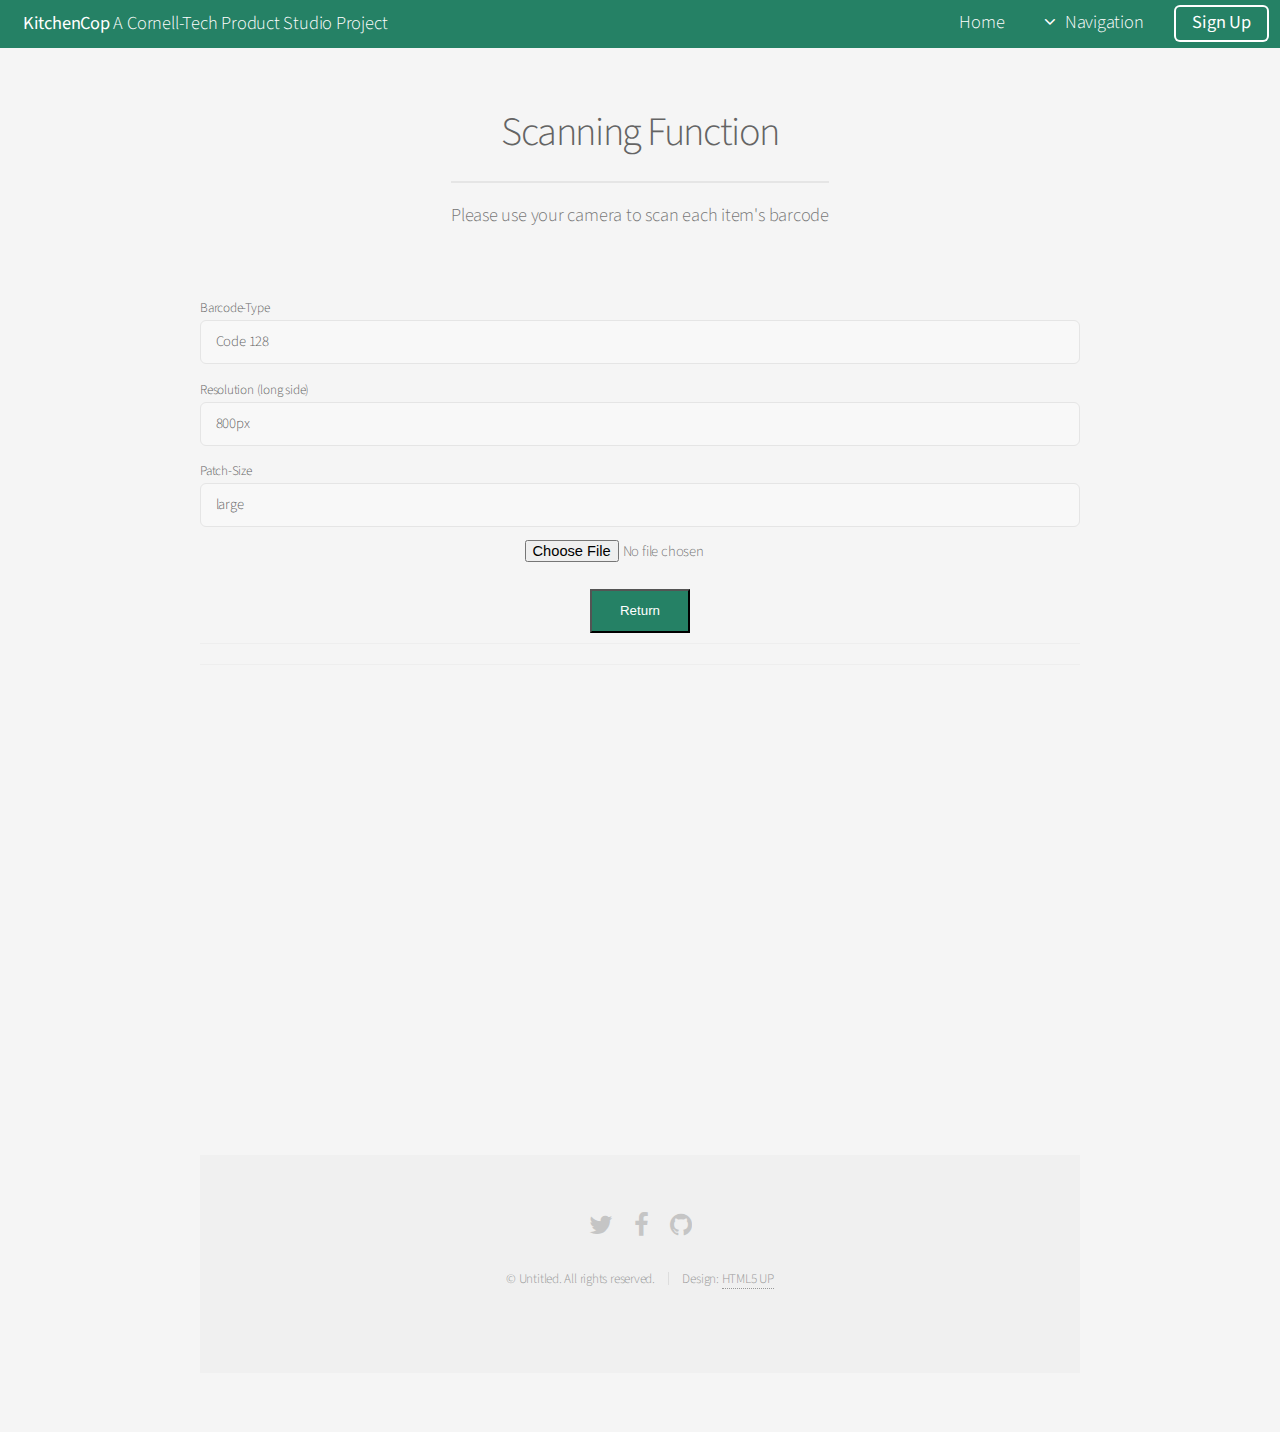
<file: www/scanner.html>
<!DOCTYPE HTML>
<!--
	Alpha by HTML5 UP
	html5up.net | @ajlkn
	Free for personal and commercial use under the CCA 3.0 license (html5up.net/license)
-->
<html>
	<head>
		<title>KitchenCop</title>
		<meta charset="utf-8" />
		<meta name="viewport" content="width=device-width, initial-scale=1" />
		<!--[if lte IE 8]><script src="assets/js/ie/html5shiv.js"></script><![endif]-->
		<link rel="stylesheet" href="assets/css/main.css" />
        <!--link rel="stylesheet" type="text/css" href="css/styles.css"/>
		<!--[if lte IE 8]><link rel="stylesheet" href="assets/css/ie8.css" /><![endif]-->
	</head>
	<body>
		<div id="page-wrapper">

			<!-- Header -->
				<header id="header">
					<h1><a href="index.html">KitchenCop</a> A Cornell-Tech Product Studio Project</h1>
					<nav id="nav">
						<ul>
							<li><a href="index.html">Home</a></li>
							<li>
								<a href="#" class="icon fa-angle-down">Navigation</a>
								<ul>
									<li><a href="scanner.html">Scanner</a></li>
									<li><a href="alert.html">Alert</a></li>
									<li><a href="purchase.html">Purchase History</a></li>
									<li><a href="recallinfo.html">Recall Information</a></li>
									<li>
										<!-- <a href="#">Submenu</a>
										<ul>
											<li><a href="#">Option One</a></li>
											<li><a href="#">Option Two</a></li>
											<li><a href="#">Option Three</a></li>
											<li><a href="#">Option Four</a></li>
										</ul> -->
									</li>
								</ul>
							</li>
							<li><a href="signup.html" class="button">Sign Up</a></li>
						</ul>
					</nav>
				</header>

			<!-- Main -->
				<section id="main" class="container">
					<header>
						<h2>Scanning Function</h2>
						<p>Please use your camera to scan each item's barcode</p>
					</header>
                </scetion>
                    <section id="container" class="container">

                        <div class="controls">
                            <fieldset class="reader-config-group">
                                <label>
                                    <span>Barcode-Type</span>
                                    <select name="decoder_readers">
                                        <option value="code_128" selected="selected">Code 128</option>
                                        <option value="code_39">Code 39</option>
                                        <option value="code_39_vin">Code 39 VIN</option>
                                        <option value="ean">EAN</option>
                                        <option value="ean_extended">EAN-extended</option>
                                        <option value="ean_8">EAN-8</option>
                                        <option value="upc">UPC</option>
                                        <option value="upc_e">UPC-E</option>
                                        <option value="codabar">Codabar</option>
                                        <option value="i2of5">ITF</option>
                                    </select>
                                </label>
                                <label>
                                    <span>Resolution (long side)</span>
                                    <select name="input-stream_size">
                                        <option value="320">320px</option>
                                        <option value="640">640px</option>
                                        <option selected="selected" value="800">800px</option>
                                        <option value="1280">1280px</option>
                                        <option value="1600">1600px</option>
                                        <option value="1920">1920px</option>
                                    </select>
                                </label>
                                <label>
                                    <span>Patch-Size</span>
                                    <select name="locator_patch-size">
                                        <option value="x-small">x-small</option>
                                        <option value="small">small</option>
                                        <option value="medium">medium</option>
                                        <option selected="selected" value="large">large</option>
                                        <option value="x-large">x-large</option>
                                    </select>
                            </fieldset>
                            <fieldset class="input-group" align="center">
                                <input type="file" accept="image/*" capture="camera" />
                                 <br />
                                  <br />
                                <button style=" width:100px; height:44px;1px solid; background:#258165; color:#FFF">Return</button>
                            </fieldset>

                        </div>
                        <div id="result_strip">
                            <ul class="thumbnails"></ul>
                        </div>
                        <div id="interactive" class="viewport"></div>
                        <div id="debug" class="detection"></div>
                    </section>
					<!-- <div class="box"> -->
						<!-- <span class="image featured"><img src="images/scanner.jpg" alt="" /></span> -->
						<!-- <h3>This is a subheading</h3>
						<p>Cep risus aliquam gravida cep ut lacus amet. Adipiscing faucibus nunc placerat. Tempus adipiscing turpis non blandit accumsan eget lacinia nunc integer interdum amet aliquam ut orci non col ut ut praesent. Semper amet interdum mi. Phasellus enim laoreet ac ac commodo faucibus faucibus. Curae ante vestibulum ante. Blandit. Ante accumsan nisi eu placerat gravida placerat adipiscing in risus fusce vitae ac mi accumsan nunc in accumsan tempor blandit aliquet aliquet lobortis. Ultricies blandit lobortis praesent turpis. Adipiscing accumsan adipiscing adipiscing ac lacinia cep. Orci blandit a iaculis adipiscing ac. Vivamus ornare laoreet odio vis praesent nunc lorem mi. Erat. Tempus sem faucibus ac id. Vis in blandit. Nascetur ultricies blandit ac. Arcu aliquam. Accumsan mi eget adipiscing nulla. Non vestibulum ac interdum condimentum semper commodo massa arcu.</p>
						<div class="row">
							<div class="6u 12u(mobilep)">
								<h3>And now a subheading</h3>
								<p>Adipiscing faucibus nunc placerat. Tempus adipiscing turpis non blandit accumsan eget lacinia nunc integer interdum amet aliquam ut orci non col ut ut praesent. Semper amet interdum mi. Phasellus enim laoreet ac ac commodo faucibus faucibus. Curae lorem ipsum adipiscing ac. Vivamus ornare laoreet odio vis praesent.</p>
							</div>
							<div class="6u 12u(mobilep)">
								<h3>And another subheading</h3>
								<p>Adipiscing faucibus nunc placerat. Tempus adipiscing turpis non blandit accumsan eget lacinia nunc integer interdum amet aliquam ut orci non col ut ut praesent. Semper amet interdum mi. Phasellus enim laoreet ac ac commodo faucibus faucibus. Curae lorem ipsum adipiscing ac. Vivamus ornare laoreet odio vis praesent.</p>
							</div>
						</div>
					</div>
				</section>-->
					<!-- </div> -->
		<!-- Footer -->
				<footer id="footer">
					<ul class="icons">
						<li><a href="#" class="icon fa-twitter"><span class="label">Twitter</span></a></li>
						<li><a href="#" class="icon fa-facebook"><span class="label">Facebook</span></a></li>
						<!-- <li><a href="#" class="icon fa-instagram"><span class="label">Instagram</span></a></li> -->
						<li><a href="#" class="icon fa-github"><span class="label">Github</span></a></li>
						<!-- <li><a href="#" class="icon fa-dribbble"><span class="label">Dribbble</span></a></li> -->
						<!-- <li><a href="#" class="icon fa-google-plus"><span class="label">Google+</span></a></li> -->
					</ul>
					<ul class="copyright">
						<li>&copy; Untitled. All rights reserved.</li><li>Design: <a href="http://html5up.net">HTML5 UP</a></li>
					</ul>
				</footer>

		<!-- Scripts -->
			<script src="assets/js/jquery.min.js"></script>
			<script src="assets/js/jquery.dropotron.min.js"></script>
			<script src="assets/js/jquery.scrollgress.min.js"></script>
			<script src="assets/js/skel.min.js"></script>
			<script src="assets/js/util.js"></script>
			<!--[if lte IE 8]><script src="assets/js/ie/respond.min.js"></script><![endif]-->
			<script src="assets/js/main.js"></script>
            <script src="example/vendor/jquery-1.9.0.min.js" type="text/javascript"></script>
            <script src="dist/quagga.js" type="text/javascript"></script>
            <script src="example/file_input.js" type="text/javascript"></script>

	</body>
</html>
</file>
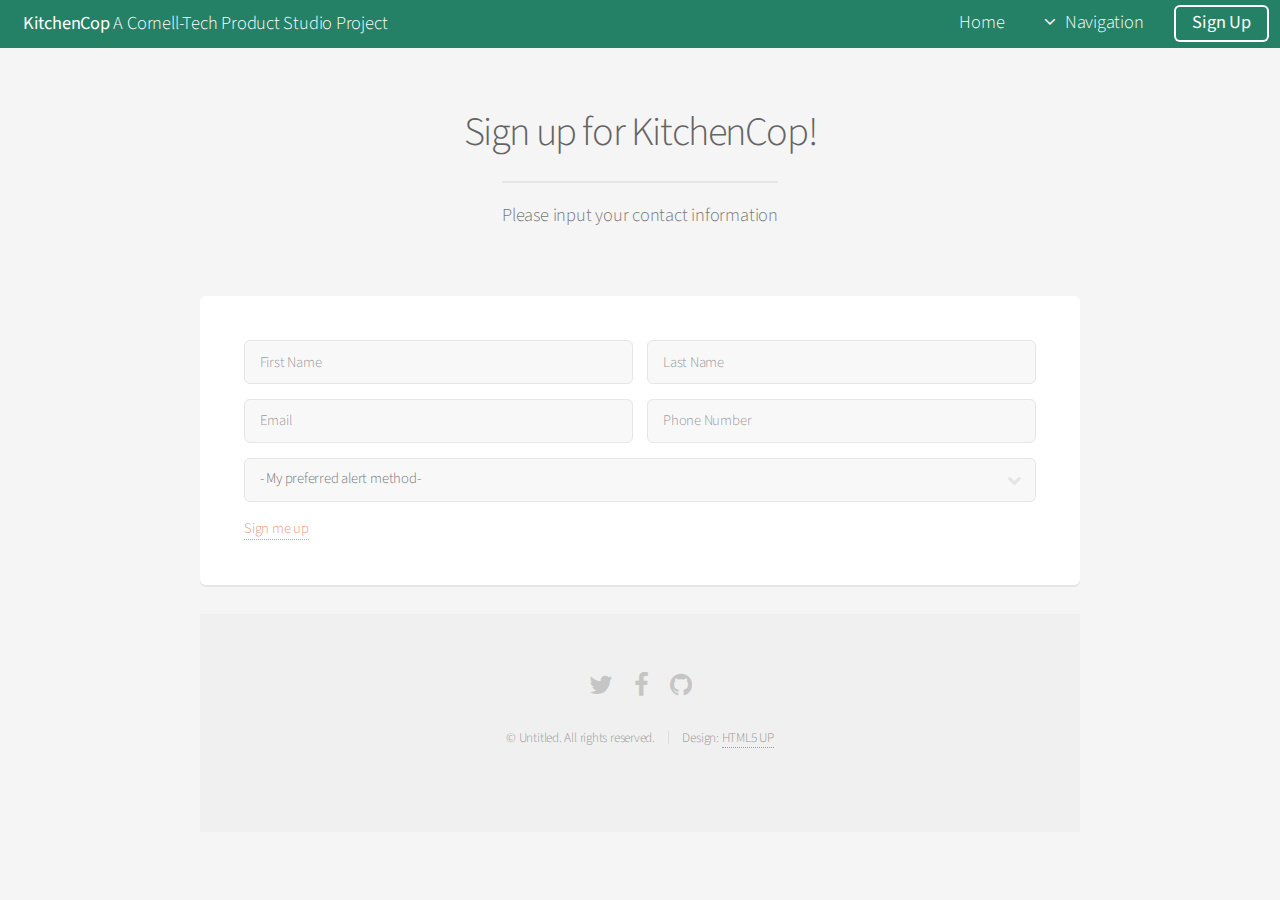
<file: www/signup.html>
<!DOCTYPE HTML>
<!--
	Alpha by HTML5 UP
	html5up.net | @ajlkn
	Free for personal and commercial use under the CCA 3.0 license (html5up.net/license)
-->
<html>
	<head>
		<title>KitchenCop</title>
		<meta charset="utf-8" />
		<meta name="viewport" content="width=device-width, initial-scale=1" />
		<!--[if lte IE 8]><script src="assets/js/ie/html5shiv.js"></script><![endif]-->
		<link rel="stylesheet" href="assets/css/main.css" />
		<!--[if lte IE 8]><link rel="stylesheet" href="assets/css/ie8.css" /><![endif]-->
	</head>
	<body>
		<div id="page-wrapper">

			<!-- Header -->
				<header id="header">
					<h1><a href="index.html">KitchenCop</a> A Cornell-Tech Product Studio Project</h1>
					<nav id="nav">
						<ul>
							<li><a href="index.html">Home</a></li>
							<li>
								<a href="#" class="icon fa-angle-down">Navigation</a>
								<ul>
									<li><a href="scanner.html">Scanner</a></li>
									<li><a href="alert.html">Alert</a></li>
									<li><a href="purchase.html">Purchase History</a></li>
									<li><a href="recallinfo.html">Recall Information</a></li>
									<li>
										<!-- <a href="#">Submenu</a>
										<ul>
											<li><a href="#">Option One</a></li>
											<li><a href="#">Option Two</a></li>
											<li><a href="#">Option Three</a></li>
											<li><a href="#">Option Four</a></li>
										</ul> -->
									</li>
								</ul>
							</li>
							<li><a href="signup.html" class="button">Sign Up</a></li>
						</ul>
					</nav>
				</header>

			<!-- Main -->
				<section id="main" class="container">
					<header>
						<h2>Sign up for KitchenCop!</h2>
						<p>Please input your contact information</p>
					</header>
					<section class="box">
						<form method="post" action="#">
										<div class="row uniform 50%">
											<div class="6u 12u(mobilep)">
												<input type="text" name="firstname" id="firstname" value="" placeholder="First Name" />
											</div>
											<div class="6u 12u(mobilep)">
												<input type="text" name="lastname" id="lastname" value="" placeholder="Last Name" />
											</div>
											<div class="6u 12u(mobilep)">
												<input type="text" name="email" id="email" value="" placeholder="Email" />
											</div>
											<div class="6u 12u(mobilep)">
												<input type="text" name="phone" id="phone" value="" placeholder="Phone Number" />
											</div>
										</div>
										<div class="row uniform 50%">
											<div class="12u">
												<div class="select-wrapper">
													<select name="I prefer to be contacted:" id="category">
														<option value="">- My preferred alert method-</option>
														<option value="1">Phone Call</option>
														<option value="1">Text Message</option>
														<option value="1">Email</option>
													</select>
												</div>
											</div>
										<div class="12u">
												<ul class="actions">
													<li><a href="scanner.html">Sign me up</a></li>
													<!-- <li><input type="submit" value="Sign me up!" /></li> -->
													<!-- <li><input type="reset" value="Reset" class="alt" /></li> -->
												</ul>
										</div>
									</div>
						</form>
					</section>
					
		<!-- Footer -->
				<footer id="footer">
					<ul class="icons">
						<li><a href="#" class="icon fa-twitter"><span class="label">Twitter</span></a></li>
						<li><a href="#" class="icon fa-facebook"><span class="label">Facebook</span></a></li>
						<!-- <li><a href="#" class="icon fa-instagram"><span class="label">Instagram</span></a></li> -->
						<li><a href="#" class="icon fa-github"><span class="label">Github</span></a></li>
						<!-- <li><a href="#" class="icon fa-dribbble"><span class="label">Dribbble</span></a></li> -->
						<!-- <li><a href="#" class="icon fa-google-plus"><span class="label">Google+</span></a></li> -->
					</ul>
					<ul class="copyright">
						<li>&copy; Untitled. All rights reserved.</li><li>Design: <a href="http://html5up.net">HTML5 UP</a></li>
					</ul>
				</footer>

		<!-- Scripts -->
			<script src="assets/js/jquery.min.js"></script>
			<script src="assets/js/jquery.dropotron.min.js"></script>
			<script src="assets/js/jquery.scrollgress.min.js"></script>
			<script src="assets/js/skel.min.js"></script>
			<script src="assets/js/util.js"></script>
			<!--[if lte IE 8]><script src="assets/js/ie/respond.min.js"></script><![endif]-->
			<script src="assets/js/main.js"></script>

	</body>
</html>
</file>
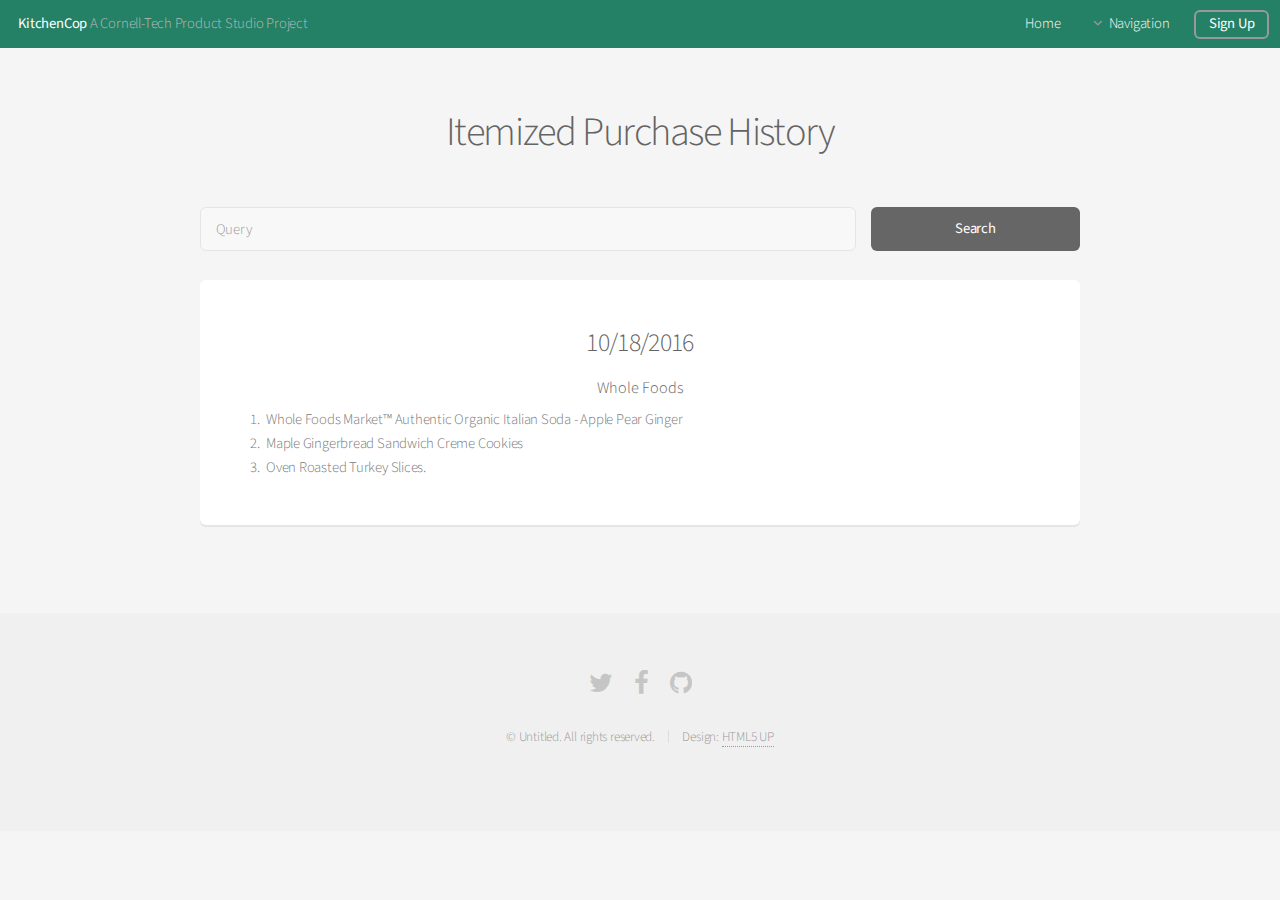
<file: platforms/browser/www/purchase.html>
<!DOCTYPE HTML>
<!--
	Alpha by HTML5 UP
	html5up.net | @ajlkn
	Free for personal and commercial use under the CCA 3.0 license (html5up.net/license)
-->
<html>
	<head>
		<title>KitchenCop</title>
		<meta charset="utf-8" />
		<meta name="viewport" content="width=device-width, initial-scale=1" />
		<!--[if lte IE 8]><script src="assets/js/ie/html5shiv.js"></script><![endif]-->
		<link rel="stylesheet" href="assets/css/main.css" />
		<!--[if lte IE 8]><link rel="stylesheet" href="assets/css/ie8.css" /><![endif]-->
	</head>
	<body>
		<div id="page-wrapper">

			<!-- Header -->
				<header id="header">
					<h1><a href="index.html">KitchenCop</a> A Cornell-Tech Product Studio Project</h1>
					<nav id="nav">
						<ul>
							<li><a href="index.html">Home</a></li>
							<li>
								<a href="#" class="icon fa-angle-down">Navigation</a>
								<ul>
									<li><a href="scanner.html">Scanner</a></li>
									<!-- <li><a href="camera.html">Camera Function</a></li> -->
									<li><a href="purchase.html">Purchase History</a></li>
									<li><a href="recallinfo.html">Recall Information</a></li>
									<li>
										<!-- <a href="#">Submenu</a>
										<ul>
											<li><a href="#">Option One</a></li>
											<li><a href="#">Option Two</a></li>
											<li><a href="#">Option Three</a></li>
											<li><a href="#">Option Four</a></li>
										</ul> -->
									</li>
								</ul>
							</li>
							<li><a href="signup.html" class="button">Sign Up</a></li>
						</ul>
					</nav>
				</header>

				<!-- Main -->
				<section id="main" class="container">
					<header>
						<h2>Itemized Purchase History</h2>
					</header>
					<!-- Search bar -->
					<form method="post" action="#">
										<div class="row uniform 50%">
											<div class="9u 12u(mobilep)">
												<input type="text" name="query" id="query" value="" placeholder="Query" />
											</div>
											<div class="3u 12u(mobilep)">
												<input type="submit" value="Search" class="fit" />
											</div>
										</div>
									</form>
					<div class="box">
						<h3>10/18/2016</h3>
						<h4>Whole Foods</h4>
											<ol>
												<li>Whole Foods Market™ Authentic Organic Italian Soda - Apple Pear Ginger</li>
												<li>Maple Gingerbread Sandwich Creme Cookies</li>
												<li>Oven Roasted Turkey Slices.</li>
											</ol>
						<!-- <div class="row">
							<div class="6u 12u(mobilep)">
								<h3>And now a subheading</h3>
								<p>Adipiscing faucibus nunc placerat. Tempus adipiscing turpis non blandit accumsan eget lacinia nunc integer interdum amet aliquam ut orci non col ut ut praesent. Semper amet interdum mi. Phasellus enim laoreet ac ac commodo faucibus faucibus. Curae lorem ipsum adipiscing ac. Vivamus ornare laoreet odio vis praesent.</p>
							</div>
							<div class="6u 12u(mobilep)">
								<h3>And another subheading</h3>
								<p>Adipiscing faucibus nunc placerat. Tempus adipiscing turpis non blandit accumsan eget lacinia nunc integer interdum amet aliquam ut orci non col ut ut praesent. Semper amet interdum mi. Phasellus enim laoreet ac ac commodo faucibus faucibus. Curae lorem ipsum adipiscing ac. Vivamus ornare laoreet odio vis praesent.</p>
							</div>
						</div> -->
					</div>
				</section>


			<!-- Main -->
				<!-- <section id="main" class="container 75%">
					<header>
						<h2>Contact Us</h2>
						<p>Tell us what you think about our little operation.</p>
					</header>
					<div class="box">
						<form method="post" action="#">
							<div class="row uniform 50%">
								<div class="6u 12u(mobilep)">
									<input type="text" name="name" id="name" value="" placeholder="Name" />
								</div>
								<div class="6u 12u(mobilep)">
									<input type="email" name="email" id="email" value="" placeholder="Email" />
								</div>
							</div>
							<div class="row uniform 50%">
								<div class="12u">
									<input type="text" name="subject" id="subject" value="" placeholder="Subject" />
								</div>
							</div>
							<div class="row uniform 50%">
								<div class="12u">
									<textarea name="message" id="message" placeholder="Enter your message" rows="6"></textarea>
								</div>
							</div>
							<div class="row uniform">
								<div class="12u">
									<ul class="actions align-center">
										<li><input type="submit" value="Send Message" /></li>
									</ul>
								</div>
							</div>
						</form>
					</div>
				</section> -->

			<!-- Footer -->
				<footer id="footer">
					<ul class="icons">
						<li><a href="#" class="icon fa-twitter"><span class="label">Twitter</span></a></li>
						<li><a href="#" class="icon fa-facebook"><span class="label">Facebook</span></a></li>
						<!-- <li><a href="#" class="icon fa-instagram"><span class="label">Instagram</span></a></li> -->
						<li><a href="#" class="icon fa-github"><span class="label">Github</span></a></li>
						<!-- <li><a href="#" class="icon fa-dribbble"><span class="label">Dribbble</span></a></li> -->
						<!-- <li><a href="#" class="icon fa-google-plus"><span class="label">Google+</span></a></li> -->
					</ul>
					<ul class="copyright">
						<li>&copy; Untitled. All rights reserved.</li><li>Design: <a href="http://html5up.net">HTML5 UP</a></li>
					</ul>
				</footer>



		<!-- Scripts -->
			<script src="assets/js/jquery.min.js"></script>
			<script src="assets/js/jquery.dropotron.min.js"></script>
			<script src="assets/js/jquery.scrollgress.min.js"></script>
			<script src="assets/js/skel.min.js"></script>
			<script src="assets/js/util.js"></script>
			<!--[if lte IE 8]><script src="assets/js/ie/respond.min.js"></script><![endif]-->
			<script src="assets/js/main.js"></script>

	</body>
</html>
</file>
<file: www/assets/css/ie8.css>
/*
	Alpha by HTML5 UP
	html5up.net | @ajlkn
	Free for personal and commercial use under the CCA 3.0 license (html5up.net/license)
*/

/* Basic */

	pre, code {
		position: relative;
		-ms-behavior: url("assets/js/ie/PIE.htc");
	}

/* Form */

	input[type="text"],
	input[type="password"],
	input[type="email"],
	select,
	textarea {
		position: relative;
		-ms-behavior: url("assets/js/ie/PIE.htc");
		line-height: 3em;
	}

	input[type="checkbox"],
	input[type="radio"] {
		opacity: 1;
		z-index: auto;
	}

		input[type="checkbox"] + label:before,
		input[type="radio"] + label:before {
			display: none;
		}

/* Button */

	input[type="submit"],
	input[type="reset"],
	input[type="button"],
	.button {
		position: relative;
		-ms-behavior: url("assets/js/ie/PIE.htc");
	}

		input[type="submit"].alt,
		input[type="reset"].alt,
		input[type="button"].alt,
		.button.alt {
			border: solid 2px #e5e5e5;
		}

/* Box */

	.box {
		position: relative;
		-ms-behavior: url("assets/js/ie/PIE.htc");
	}

		.box .image.featured {
			margin: 2em 0;
			width: 100%;
		}

/* Icon */

	.icon.major {
		position: relative;
		-ms-behavior: url("assets/js/ie/PIE.htc");
	}

/* Image */

	.image {
		position: relative;
		-ms-behavior: url("assets/js/ie/PIE.htc");
	}

		.image img {
			position: relative;
			-ms-behavior: url("assets/js/ie/PIE.htc");
		}

/* Header */

	#header nav > ul > li a {
		color: #fff;
		display: inline-block;
		text-decoration: none;
		border: 0;
	}

		#header nav > ul > li a.icon:before {
			color: #fff;
			margin-right: 0.5em;
		}

	#header.alt {
		color: #fff;
	}

		#header.alt nav > ul > li a:not(.button).icon:before {
			color: rgba(255, 255, 255, 0.75);
		}

		#header.alt nav > ul > li.active a:not(.button) {
			background-color: rgba(255, 255, 255, 0.2);
		}

	.dropotron {
		border: solid 1px #e5e5e5;
	}

		.dropotron.level-0 {
			margin-top: 0;
		}

			.dropotron.level-0:before {
				display: none;
			}

/* Banner */

	#banner {
		background-attachment: scroll;
		background-image: url("../../images/banner.jpg");
		background-position: auto;
		background-repeat: no-repeat;
		background-size: cover;
		-ms-behavior: url("assets/js/ie/backgroundsize.min.htc");
	}

		#banner input[type="submit"],
		#banner input[type="reset"],
		#banner input[type="button"],
		#banner .button {
			border: solid 2px #fff;
		}

/* Main */

	#main {
		position: relative;
		z-index: 1;
	}

/* CTA */

	#cta input[type="text"],
	#cta input[type="password"],
	#cta input[type="email"],
	#cta select,
	#cta textarea {
		background: #e89980;
		border: solid 2px #fff;
	}

	#cta .formerize-placeholder {
		color: #fff !important;
	}
</file>
<file: platforms/browser/www/assets/css/ie8.css>
/*
	Alpha by HTML5 UP
	html5up.net | @ajlkn
	Free for personal and commercial use under the CCA 3.0 license (html5up.net/license)
*/

/* Basic */

	pre, code {
		position: relative;
		-ms-behavior: url("assets/js/ie/PIE.htc");
	}

/* Form */

	input[type="text"],
	input[type="password"],
	input[type="email"],
	select,
	textarea {
		position: relative;
		-ms-behavior: url("assets/js/ie/PIE.htc");
		line-height: 3em;
	}

	input[type="checkbox"],
	input[type="radio"] {
		opacity: 1;
		z-index: auto;
	}

		input[type="checkbox"] + label:before,
		input[type="radio"] + label:before {
			display: none;
		}

/* Button */

	input[type="submit"],
	input[type="reset"],
	input[type="button"],
	.button {
		position: relative;
		-ms-behavior: url("assets/js/ie/PIE.htc");
	}

		input[type="submit"].alt,
		input[type="reset"].alt,
		input[type="button"].alt,
		.button.alt {
			border: solid 2px #e5e5e5;
		}

/* Box */

	.box {
		position: relative;
		-ms-behavior: url("assets/js/ie/PIE.htc");
	}

		.box .image.featured {
			margin: 2em 0;
			width: 100%;
		}

/* Icon */

	.icon.major {
		position: relative;
		-ms-behavior: url("assets/js/ie/PIE.htc");
	}

/* Image */

	.image {
		position: relative;
		-ms-behavior: url("assets/js/ie/PIE.htc");
	}

		.image img {
			position: relative;
			-ms-behavior: url("assets/js/ie/PIE.htc");
		}

/* Header */

	#header nav > ul > li a {
		color: #fff;
		display: inline-block;
		text-decoration: none;
		border: 0;
	}

		#header nav > ul > li a.icon:before {
			color: #fff;
			margin-right: 0.5em;
		}

	#header.alt {
		color: #fff;
	}

		#header.alt nav > ul > li a:not(.button).icon:before {
			color: rgba(255, 255, 255, 0.75);
		}

		#header.alt nav > ul > li.active a:not(.button) {
			background-color: rgba(255, 255, 255, 0.2);
		}

	.dropotron {
		border: solid 1px #e5e5e5;
	}

		.dropotron.level-0 {
			margin-top: 0;
		}

			.dropotron.level-0:before {
				display: none;
			}

/* Banner */

	#banner {
		background-attachment: scroll;
		background-image: url("../../images/banner.jpg");
		background-position: auto;
		background-repeat: no-repeat;
		background-size: cover;
		-ms-behavior: url("assets/js/ie/backgroundsize.min.htc");
	}

		#banner input[type="submit"],
		#banner input[type="reset"],
		#banner input[type="button"],
		#banner .button {
			border: solid 2px #fff;
		}

/* Main */

	#main {
		position: relative;
		z-index: 1;
	}

/* CTA */

	#cta input[type="text"],
	#cta input[type="password"],
	#cta input[type="email"],
	#cta select,
	#cta textarea {
		background: #e89980;
		border: solid 2px #fff;
	}

	#cta .formerize-placeholder {
		color: #fff !important;
	}
</file>
<file: www/assets/css/main.css>
@import url("font-awesome.min.css");
@import url("https://fonts.googleapis.com/css?family=Source+Sans+Pro:300,400,300italic,400italic");

/*
	Alpha by HTML5 UP
	html5up.net | @ajlkn
	Free for personal and commercial use under the CCA 3.0 license (html5up.net/license)
*/

/* Reset */

	html, body, div, span, applet, object, iframe, h1, h2, h3, h4, h5, h6, p, blockquote, pre, a, abbr, acronym, address, big, cite, code, del, dfn, em, img, ins, kbd, q, s, samp, small, strike, strong, sub, sup, tt, var, b, u, i, center, dl, dt, dd, ol, ul, li, fieldset, form, label, legend, table, caption, tbody, tfoot, thead, tr, th, td, article, aside, canvas, details, embed, figure, figcaption, footer, header, hgroup, menu, nav, output, ruby, section, summary, time, mark, audio, video {
		margin: 0;
		padding: 0;
		border: 0;
		font-size: 100%;
		font: inherit;
		vertical-align: baseline;
	}

	article, aside, details, figcaption, figure, footer, header, hgroup, menu, nav, section {
		display: block;
	}

	body {
		line-height: 1;
	}

	ol, ul {
		list-style: none;
	}

	blockquote, q {
		quotes: none;
	}

	blockquote:before, blockquote:after, q:before, q:after {
		content: '';
		content: none;
	}

	table {
		border-collapse: collapse;
		border-spacing: 0;
	}

	body {
		-webkit-text-size-adjust: none;
	}

/* Box Model */

	*, *:before, *:after {
		-moz-box-sizing: border-box;
		-webkit-box-sizing: border-box;
		box-sizing: border-box;
	}

/* Containers */

	.container {
		margin-left: auto;
		margin-right: auto;
	}

	.container.\31 25\25 {
		width: 100%;
		max-width: 75em;
		min-width: 60em;
	}

	.container.\37 5\25 {
		width: 45em;
	}

	.container.\35 0\25 {
		width: 30em;
	}

	.container.\32 5\25 {
		width: 15em;
	}

	.container {
		width: 60em;
	}

	@media screen and (max-width: 1680px) {

		.container.\31 25\25 {
			width: 100%;
			max-width: 75em;
			min-width: 60em;
		}

		.container.\37 5\25 {
			width: 45em;
		}

		.container.\35 0\25 {
			width: 30em;
		}

		.container.\32 5\25 {
			width: 15em;
		}

		.container {
			width: 60em;
		}

	}

	@media screen and (max-width: 1280px) {

		.container.\31 25\25 {
			width: 100%;
			max-width: 75em;
			min-width: 60em;
		}

		.container.\37 5\25 {
			width: 45em;
		}

		.container.\35 0\25 {
			width: 30em;
		}

		.container.\32 5\25 {
			width: 15em;
		}

		.container {
			width: 60em;
		}

	}

	@media screen and (max-width: 980px) {

		.container.\31 25\25 {
			width: 100%;
			max-width: 112.5%;
			min-width: 90%;
		}

		.container.\37 5\25 {
			width: 67.5%;
		}

		.container.\35 0\25 {
			width: 45%;
		}

		.container.\32 5\25 {
			width: 22.5%;
		}

		.container {
			width: 90%;
		}

	}

	@media screen and (max-width: 840px) {

		.container.\31 25\25 {
			width: 100%;
			max-width: 112.5%;
			min-width: 90%;
		}

		.container.\37 5\25 {
			width: 67.5%;
		}

		.container.\35 0\25 {
			width: 45%;
		}

		.container.\32 5\25 {
			width: 22.5%;
		}

		.container {
			width: 90% !important;
		}

	}

	@media screen and (max-width: 736px) {

		.container.\31 25\25 {
			width: 100%;
			max-width: 125%;
			min-width: 100%;
		}

		.container.\37 5\25 {
			width: 75%;
		}

		.container.\35 0\25 {
			width: 50%;
		}

		.container.\32 5\25 {
			width: 25%;
		}

		.container {
			width: 100% !important;
		}

	}

	@media screen and (max-width: 480px) {

		.container.\31 25\25 {
			width: 100%;
			max-width: 125%;
			min-width: 100%;
		}

		.container.\37 5\25 {
			width: 75%;
		}

		.container.\35 0\25 {
			width: 50%;
		}

		.container.\32 5\25 {
			width: 25%;
		}

		.container {
			width: 100% !important;
		}

	}

/* Grid */

	.row {
		border-bottom: solid 1px transparent;
		-moz-box-sizing: border-box;
		-webkit-box-sizing: border-box;
		box-sizing: border-box;
	}

	.row > * {
		float: left;
		-moz-box-sizing: border-box;
		-webkit-box-sizing: border-box;
		box-sizing: border-box;
	}

	.row:after, .row:before {
		content: '';
		display: block;
		clear: both;
		height: 0;
	}

	.row.uniform > * > :first-child {
		margin-top: 0;
	}

	.row.uniform > * > :last-child {
		margin-bottom: 0;
	}

	.row.\30 \25 > * {
		padding: 0 0 0 0em;
	}

	.row.\30 \25 {
		margin: 0 0 -1px 0em;
	}

	.row.uniform.\30 \25 > * {
		padding: 0em 0 0 0em;
	}

	.row.uniform.\30 \25 {
		margin: 0em 0 -1px 0em;
	}

	.row > * {
		padding: 0 0 0 2em;
	}

	.row {
		margin: 0 0 -1px -2em;
	}

	.row.uniform > * {
		padding: 2em 0 0 2em;
	}

	.row.uniform {
		margin: -2em 0 -1px -2em;
	}

	.row.\32 00\25 > * {
		padding: 0 0 0 4em;
	}

	.row.\32 00\25 {
		margin: 0 0 -1px -4em;
	}

	.row.uniform.\32 00\25 > * {
		padding: 4em 0 0 4em;
	}

	.row.uniform.\32 00\25 {
		margin: -4em 0 -1px -4em;
	}

	.row.\31 50\25 > * {
		padding: 0 0 0 3em;
	}

	.row.\31 50\25 {
		margin: 0 0 -1px -3em;
	}

	.row.uniform.\31 50\25 > * {
		padding: 3em 0 0 3em;
	}

	.row.uniform.\31 50\25 {
		margin: -3em 0 -1px -3em;
	}

	.row.\35 0\25 > * {
		padding: 0 0 0 1em;
	}

	.row.\35 0\25 {
		margin: 0 0 -1px -1em;
	}

	.row.uniform.\35 0\25 > * {
		padding: 1em 0 0 1em;
	}

	.row.uniform.\35 0\25 {
		margin: -1em 0 -1px -1em;
	}

	.row.\32 5\25 > * {
		padding: 0 0 0 0.5em;
	}

	.row.\32 5\25 {
		margin: 0 0 -1px -0.5em;
	}

	.row.uniform.\32 5\25 > * {
		padding: 0.5em 0 0 0.5em;
	}

	.row.uniform.\32 5\25 {
		margin: -0.5em 0 -1px -0.5em;
	}

	.\31 2u, .\31 2u\24 {
		width: 100%;
		clear: none;
		margin-left: 0;
	}

	.\31 1u, .\31 1u\24 {
		width: 91.6666666667%;
		clear: none;
		margin-left: 0;
	}

	.\31 0u, .\31 0u\24 {
		width: 83.3333333333%;
		clear: none;
		margin-left: 0;
	}

	.\39 u, .\39 u\24 {
		width: 75%;
		clear: none;
		margin-left: 0;
	}

	.\38 u, .\38 u\24 {
		width: 66.6666666667%;
		clear: none;
		margin-left: 0;
	}

	.\37 u, .\37 u\24 {
		width: 58.3333333333%;
		clear: none;
		margin-left: 0;
	}

	.\36 u, .\36 u\24 {
		width: 50%;
		clear: none;
		margin-left: 0;
	}

	.\35 u, .\35 u\24 {
		width: 41.6666666667%;
		clear: none;
		margin-left: 0;
	}

	.\34 u, .\34 u\24 {
		width: 33.3333333333%;
		clear: none;
		margin-left: 0;
	}

	.\33 u, .\33 u\24 {
		width: 25%;
		clear: none;
		margin-left: 0;
	}

	.\32 u, .\32 u\24 {
		width: 16.6666666667%;
		clear: none;
		margin-left: 0;
	}

	.\31 u, .\31 u\24 {
		width: 8.3333333333%;
		clear: none;
		margin-left: 0;
	}

	.\31 2u\24 + *,
	.\31 1u\24 + *,
	.\31 0u\24 + *,
	.\39 u\24 + *,
	.\38 u\24 + *,
	.\37 u\24 + *,
	.\36 u\24 + *,
	.\35 u\24 + *,
	.\34 u\24 + *,
	.\33 u\24 + *,
	.\32 u\24 + *,
	.\31 u\24 + * {
		clear: left;
	}

	.\-11u {
		margin-left: 91.66667%;
	}

	.\-10u {
		margin-left: 83.33333%;
	}

	.\-9u {
		margin-left: 75%;
	}

	.\-8u {
		margin-left: 66.66667%;
	}

	.\-7u {
		margin-left: 58.33333%;
	}

	.\-6u {
		margin-left: 50%;
	}

	.\-5u {
		margin-left: 41.66667%;
	}

	.\-4u {
		margin-left: 33.33333%;
	}

	.\-3u {
		margin-left: 25%;
	}

	.\-2u {
		margin-left: 16.66667%;
	}

	.\-1u {
		margin-left: 8.33333%;
	}

	@media screen and (max-width: 1680px) {

		.row > * {
			padding: 0 0 0 2em;
		}

		.row {
			margin: 0 0 -1px -2em;
		}

		.row.uniform > * {
			padding: 2em 0 0 2em;
		}

		.row.uniform {
			margin: -2em 0 -1px -2em;
		}

		.row.\32 00\25 > * {
			padding: 0 0 0 4em;
		}

		.row.\32 00\25 {
			margin: 0 0 -1px -4em;
		}

		.row.uniform.\32 00\25 > * {
			padding: 4em 0 0 4em;
		}

		.row.uniform.\32 00\25 {
			margin: -4em 0 -1px -4em;
		}

		.row.\31 50\25 > * {
			padding: 0 0 0 3em;
		}

		.row.\31 50\25 {
			margin: 0 0 -1px -3em;
		}

		.row.uniform.\31 50\25 > * {
			padding: 3em 0 0 3em;
		}

		.row.uniform.\31 50\25 {
			margin: -3em 0 -1px -3em;
		}

		.row.\35 0\25 > * {
			padding: 0 0 0 1em;
		}

		.row.\35 0\25 {
			margin: 0 0 -1px -1em;
		}

		.row.uniform.\35 0\25 > * {
			padding: 1em 0 0 1em;
		}

		.row.uniform.\35 0\25 {
			margin: -1em 0 -1px -1em;
		}

		.row.\32 5\25 > * {
			padding: 0 0 0 0.5em;
		}

		.row.\32 5\25 {
			margin: 0 0 -1px -0.5em;
		}

		.row.uniform.\32 5\25 > * {
			padding: 0.5em 0 0 0.5em;
		}

		.row.uniform.\32 5\25 {
			margin: -0.5em 0 -1px -0.5em;
		}

		.\31 2u\28wide\29, .\31 2u\24\28wide\29 {
			width: 100%;
			clear: none;
			margin-left: 0;
		}

		.\31 1u\28wide\29, .\31 1u\24\28wide\29 {
			width: 91.6666666667%;
			clear: none;
			margin-left: 0;
		}

		.\31 0u\28wide\29, .\31 0u\24\28wide\29 {
			width: 83.3333333333%;
			clear: none;
			margin-left: 0;
		}

		.\39 u\28wide\29, .\39 u\24\28wide\29 {
			width: 75%;
			clear: none;
			margin-left: 0;
		}

		.\38 u\28wide\29, .\38 u\24\28wide\29 {
			width: 66.6666666667%;
			clear: none;
			margin-left: 0;
		}

		.\37 u\28wide\29, .\37 u\24\28wide\29 {
			width: 58.3333333333%;
			clear: none;
			margin-left: 0;
		}

		.\36 u\28wide\29, .\36 u\24\28wide\29 {
			width: 50%;
			clear: none;
			margin-left: 0;
		}

		.\35 u\28wide\29, .\35 u\24\28wide\29 {
			width: 41.6666666667%;
			clear: none;
			margin-left: 0;
		}

		.\34 u\28wide\29, .\34 u\24\28wide\29 {
			width: 33.3333333333%;
			clear: none;
			margin-left: 0;
		}

		.\33 u\28wide\29, .\33 u\24\28wide\29 {
			width: 25%;
			clear: none;
			margin-left: 0;
		}

		.\32 u\28wide\29, .\32 u\24\28wide\29 {
			width: 16.6666666667%;
			clear: none;
			margin-left: 0;
		}

		.\31 u\28wide\29, .\31 u\24\28wide\29 {
			width: 8.3333333333%;
			clear: none;
			margin-left: 0;
		}

		.\31 2u\24\28wide\29 + *,
		.\31 1u\24\28wide\29 + *,
		.\31 0u\24\28wide\29 + *,
		.\39 u\24\28wide\29 + *,
		.\38 u\24\28wide\29 + *,
		.\37 u\24\28wide\29 + *,
		.\36 u\24\28wide\29 + *,
		.\35 u\24\28wide\29 + *,
		.\34 u\24\28wide\29 + *,
		.\33 u\24\28wide\29 + *,
		.\32 u\24\28wide\29 + *,
		.\31 u\24\28wide\29 + * {
			clear: left;
		}

		.\-11u\28wide\29 {
			margin-left: 91.66667%;
		}

		.\-10u\28wide\29 {
			margin-left: 83.33333%;
		}

		.\-9u\28wide\29 {
			margin-left: 75%;
		}

		.\-8u\28wide\29 {
			margin-left: 66.66667%;
		}

		.\-7u\28wide\29 {
			margin-left: 58.33333%;
		}

		.\-6u\28wide\29 {
			margin-left: 50%;
		}

		.\-5u\28wide\29 {
			margin-left: 41.66667%;
		}

		.\-4u\28wide\29 {
			margin-left: 33.33333%;
		}

		.\-3u\28wide\29 {
			margin-left: 25%;
		}

		.\-2u\28wide\29 {
			margin-left: 16.66667%;
		}

		.\-1u\28wide\29 {
			margin-left: 8.33333%;
		}

	}

	@media screen and (max-width: 1280px) {

		.row > * {
			padding: 0 0 0 2em;
		}

		.row {
			margin: 0 0 -1px -2em;
		}

		.row.uniform > * {
			padding: 2em 0 0 2em;
		}

		.row.uniform {
			margin: -2em 0 -1px -2em;
		}

		.row.\32 00\25 > * {
			padding: 0 0 0 4em;
		}

		.row.\32 00\25 {
			margin: 0 0 -1px -4em;
		}

		.row.uniform.\32 00\25 > * {
			padding: 4em 0 0 4em;
		}

		.row.uniform.\32 00\25 {
			margin: -4em 0 -1px -4em;
		}

		.row.\31 50\25 > * {
			padding: 0 0 0 3em;
		}

		.row.\31 50\25 {
			margin: 0 0 -1px -3em;
		}

		.row.uniform.\31 50\25 > * {
			padding: 3em 0 0 3em;
		}

		.row.uniform.\31 50\25 {
			margin: -3em 0 -1px -3em;
		}

		.row.\35 0\25 > * {
			padding: 0 0 0 1em;
		}

		.row.\35 0\25 {
			margin: 0 0 -1px -1em;
		}

		.row.uniform.\35 0\25 > * {
			padding: 1em 0 0 1em;
		}

		.row.uniform.\35 0\25 {
			margin: -1em 0 -1px -1em;
		}

		.row.\32 5\25 > * {
			padding: 0 0 0 0.5em;
		}

		.row.\32 5\25 {
			margin: 0 0 -1px -0.5em;
		}

		.row.uniform.\32 5\25 > * {
			padding: 0.5em 0 0 0.5em;
		}

		.row.uniform.\32 5\25 {
			margin: -0.5em 0 -1px -0.5em;
		}

		.\31 2u\28normal\29, .\31 2u\24\28normal\29 {
			width: 100%;
			clear: none;
			margin-left: 0;
		}

		.\31 1u\28normal\29, .\31 1u\24\28normal\29 {
			width: 91.6666666667%;
			clear: none;
			margin-left: 0;
		}

		.\31 0u\28normal\29, .\31 0u\24\28normal\29 {
			width: 83.3333333333%;
			clear: none;
			margin-left: 0;
		}

		.\39 u\28normal\29, .\39 u\24\28normal\29 {
			width: 75%;
			clear: none;
			margin-left: 0;
		}

		.\38 u\28normal\29, .\38 u\24\28normal\29 {
			width: 66.6666666667%;
			clear: none;
			margin-left: 0;
		}

		.\37 u\28normal\29, .\37 u\24\28normal\29 {
			width: 58.3333333333%;
			clear: none;
			margin-left: 0;
		}

		.\36 u\28normal\29, .\36 u\24\28normal\29 {
			width: 50%;
			clear: none;
			margin-left: 0;
		}

		.\35 u\28normal\29, .\35 u\24\28normal\29 {
			width: 41.6666666667%;
			clear: none;
			margin-left: 0;
		}

		.\34 u\28normal\29, .\34 u\24\28normal\29 {
			width: 33.3333333333%;
			clear: none;
			margin-left: 0;
		}

		.\33 u\28normal\29, .\33 u\24\28normal\29 {
			width: 25%;
			clear: none;
			margin-left: 0;
		}

		.\32 u\28normal\29, .\32 u\24\28normal\29 {
			width: 16.6666666667%;
			clear: none;
			margin-left: 0;
		}

		.\31 u\28normal\29, .\31 u\24\28normal\29 {
			width: 8.3333333333%;
			clear: none;
			margin-left: 0;
		}

		.\31 2u\24\28normal\29 + *,
		.\31 1u\24\28normal\29 + *,
		.\31 0u\24\28normal\29 + *,
		.\39 u\24\28normal\29 + *,
		.\38 u\24\28normal\29 + *,
		.\37 u\24\28normal\29 + *,
		.\36 u\24\28normal\29 + *,
		.\35 u\24\28normal\29 + *,
		.\34 u\24\28normal\29 + *,
		.\33 u\24\28normal\29 + *,
		.\32 u\24\28normal\29 + *,
		.\31 u\24\28normal\29 + * {
			clear: left;
		}

		.\-11u\28normal\29 {
			margin-left: 91.66667%;
		}

		.\-10u\28normal\29 {
			margin-left: 83.33333%;
		}

		.\-9u\28normal\29 {
			margin-left: 75%;
		}

		.\-8u\28normal\29 {
			margin-left: 66.66667%;
		}

		.\-7u\28normal\29 {
			margin-left: 58.33333%;
		}

		.\-6u\28normal\29 {
			margin-left: 50%;
		}

		.\-5u\28normal\29 {
			margin-left: 41.66667%;
		}

		.\-4u\28normal\29 {
			margin-left: 33.33333%;
		}

		.\-3u\28normal\29 {
			margin-left: 25%;
		}

		.\-2u\28normal\29 {
			margin-left: 16.66667%;
		}

		.\-1u\28normal\29 {
			margin-left: 8.33333%;
		}

	}

	@media screen and (max-width: 980px) {

		.row > * {
			padding: 0 0 0 2em;
		}

		.row {
			margin: 0 0 -1px -2em;
		}

		.row.uniform > * {
			padding: 2em 0 0 2em;
		}

		.row.uniform {
			margin: -2em 0 -1px -2em;
		}

		.row.\32 00\25 > * {
			padding: 0 0 0 4em;
		}

		.row.\32 00\25 {
			margin: 0 0 -1px -4em;
		}

		.row.uniform.\32 00\25 > * {
			padding: 4em 0 0 4em;
		}

		.row.uniform.\32 00\25 {
			margin: -4em 0 -1px -4em;
		}

		.row.\31 50\25 > * {
			padding: 0 0 0 3em;
		}

		.row.\31 50\25 {
			margin: 0 0 -1px -3em;
		}

		.row.uniform.\31 50\25 > * {
			padding: 3em 0 0 3em;
		}

		.row.uniform.\31 50\25 {
			margin: -3em 0 -1px -3em;
		}

		.row.\35 0\25 > * {
			padding: 0 0 0 1em;
		}

		.row.\35 0\25 {
			margin: 0 0 -1px -1em;
		}

		.row.uniform.\35 0\25 > * {
			padding: 1em 0 0 1em;
		}

		.row.uniform.\35 0\25 {
			margin: -1em 0 -1px -1em;
		}

		.row.\32 5\25 > * {
			padding: 0 0 0 0.5em;
		}

		.row.\32 5\25 {
			margin: 0 0 -1px -0.5em;
		}

		.row.uniform.\32 5\25 > * {
			padding: 0.5em 0 0 0.5em;
		}

		.row.uniform.\32 5\25 {
			margin: -0.5em 0 -1px -0.5em;
		}

		.\31 2u\28narrow\29, .\31 2u\24\28narrow\29 {
			width: 100%;
			clear: none;
			margin-left: 0;
		}

		.\31 1u\28narrow\29, .\31 1u\24\28narrow\29 {
			width: 91.6666666667%;
			clear: none;
			margin-left: 0;
		}

		.\31 0u\28narrow\29, .\31 0u\24\28narrow\29 {
			width: 83.3333333333%;
			clear: none;
			margin-left: 0;
		}

		.\39 u\28narrow\29, .\39 u\24\28narrow\29 {
			width: 75%;
			clear: none;
			margin-left: 0;
		}

		.\38 u\28narrow\29, .\38 u\24\28narrow\29 {
			width: 66.6666666667%;
			clear: none;
			margin-left: 0;
		}

		.\37 u\28narrow\29, .\37 u\24\28narrow\29 {
			width: 58.3333333333%;
			clear: none;
			margin-left: 0;
		}

		.\36 u\28narrow\29, .\36 u\24\28narrow\29 {
			width: 50%;
			clear: none;
			margin-left: 0;
		}

		.\35 u\28narrow\29, .\35 u\24\28narrow\29 {
			width: 41.6666666667%;
			clear: none;
			margin-left: 0;
		}

		.\34 u\28narrow\29, .\34 u\24\28narrow\29 {
			width: 33.3333333333%;
			clear: none;
			margin-left: 0;
		}

		.\33 u\28narrow\29, .\33 u\24\28narrow\29 {
			width: 25%;
			clear: none;
			margin-left: 0;
		}

		.\32 u\28narrow\29, .\32 u\24\28narrow\29 {
			width: 16.6666666667%;
			clear: none;
			margin-left: 0;
		}

		.\31 u\28narrow\29, .\31 u\24\28narrow\29 {
			width: 8.3333333333%;
			clear: none;
			margin-left: 0;
		}

		.\31 2u\24\28narrow\29 + *,
		.\31 1u\24\28narrow\29 + *,
		.\31 0u\24\28narrow\29 + *,
		.\39 u\24\28narrow\29 + *,
		.\38 u\24\28narrow\29 + *,
		.\37 u\24\28narrow\29 + *,
		.\36 u\24\28narrow\29 + *,
		.\35 u\24\28narrow\29 + *,
		.\34 u\24\28narrow\29 + *,
		.\33 u\24\28narrow\29 + *,
		.\32 u\24\28narrow\29 + *,
		.\31 u\24\28narrow\29 + * {
			clear: left;
		}

		.\-11u\28narrow\29 {
			margin-left: 91.66667%;
		}

		.\-10u\28narrow\29 {
			margin-left: 83.33333%;
		}

		.\-9u\28narrow\29 {
			margin-left: 75%;
		}

		.\-8u\28narrow\29 {
			margin-left: 66.66667%;
		}

		.\-7u\28narrow\29 {
			margin-left: 58.33333%;
		}

		.\-6u\28narrow\29 {
			margin-left: 50%;
		}

		.\-5u\28narrow\29 {
			margin-left: 41.66667%;
		}

		.\-4u\28narrow\29 {
			margin-left: 33.33333%;
		}

		.\-3u\28narrow\29 {
			margin-left: 25%;
		}

		.\-2u\28narrow\29 {
			margin-left: 16.66667%;
		}

		.\-1u\28narrow\29 {
			margin-left: 8.33333%;
		}

	}

	@media screen and (max-width: 840px) {

		.row > * {
			padding: 0 0 0 2em;
		}

		.row {
			margin: 0 0 -1px -2em;
		}

		.row.uniform > * {
			padding: 2em 0 0 2em;
		}

		.row.uniform {
			margin: -2em 0 -1px -2em;
		}

		.row.\32 00\25 > * {
			padding: 0 0 0 4em;
		}

		.row.\32 00\25 {
			margin: 0 0 -1px -4em;
		}

		.row.uniform.\32 00\25 > * {
			padding: 4em 0 0 4em;
		}

		.row.uniform.\32 00\25 {
			margin: -4em 0 -1px -4em;
		}

		.row.\31 50\25 > * {
			padding: 0 0 0 3em;
		}

		.row.\31 50\25 {
			margin: 0 0 -1px -3em;
		}

		.row.uniform.\31 50\25 > * {
			padding: 3em 0 0 3em;
		}

		.row.uniform.\31 50\25 {
			margin: -3em 0 -1px -3em;
		}

		.row.\35 0\25 > * {
			padding: 0 0 0 1em;
		}

		.row.\35 0\25 {
			margin: 0 0 -1px -1em;
		}

		.row.uniform.\35 0\25 > * {
			padding: 1em 0 0 1em;
		}

		.row.uniform.\35 0\25 {
			margin: -1em 0 -1px -1em;
		}

		.row.\32 5\25 > * {
			padding: 0 0 0 0.5em;
		}

		.row.\32 5\25 {
			margin: 0 0 -1px -0.5em;
		}

		.row.uniform.\32 5\25 > * {
			padding: 0.5em 0 0 0.5em;
		}

		.row.uniform.\32 5\25 {
			margin: -0.5em 0 -1px -0.5em;
		}

		.\31 2u\28narrower\29, .\31 2u\24\28narrower\29 {
			width: 100%;
			clear: none;
			margin-left: 0;
		}

		.\31 1u\28narrower\29, .\31 1u\24\28narrower\29 {
			width: 91.6666666667%;
			clear: none;
			margin-left: 0;
		}

		.\31 0u\28narrower\29, .\31 0u\24\28narrower\29 {
			width: 83.3333333333%;
			clear: none;
			margin-left: 0;
		}

		.\39 u\28narrower\29, .\39 u\24\28narrower\29 {
			width: 75%;
			clear: none;
			margin-left: 0;
		}

		.\38 u\28narrower\29, .\38 u\24\28narrower\29 {
			width: 66.6666666667%;
			clear: none;
			margin-left: 0;
		}

		.\37 u\28narrower\29, .\37 u\24\28narrower\29 {
			width: 58.3333333333%;
			clear: none;
			margin-left: 0;
		}

		.\36 u\28narrower\29, .\36 u\24\28narrower\29 {
			width: 50%;
			clear: none;
			margin-left: 0;
		}

		.\35 u\28narrower\29, .\35 u\24\28narrower\29 {
			width: 41.6666666667%;
			clear: none;
			margin-left: 0;
		}

		.\34 u\28narrower\29, .\34 u\24\28narrower\29 {
			width: 33.3333333333%;
			clear: none;
			margin-left: 0;
		}

		.\33 u\28narrower\29, .\33 u\24\28narrower\29 {
			width: 25%;
			clear: none;
			margin-left: 0;
		}

		.\32 u\28narrower\29, .\32 u\24\28narrower\29 {
			width: 16.6666666667%;
			clear: none;
			margin-left: 0;
		}

		.\31 u\28narrower\29, .\31 u\24\28narrower\29 {
			width: 8.3333333333%;
			clear: none;
			margin-left: 0;
		}

		.\31 2u\24\28narrower\29 + *,
		.\31 1u\24\28narrower\29 + *,
		.\31 0u\24\28narrower\29 + *,
		.\39 u\24\28narrower\29 + *,
		.\38 u\24\28narrower\29 + *,
		.\37 u\24\28narrower\29 + *,
		.\36 u\24\28narrower\29 + *,
		.\35 u\24\28narrower\29 + *,
		.\34 u\24\28narrower\29 + *,
		.\33 u\24\28narrower\29 + *,
		.\32 u\24\28narrower\29 + *,
		.\31 u\24\28narrower\29 + * {
			clear: left;
		}

		.\-11u\28narrower\29 {
			margin-left: 91.66667%;
		}

		.\-10u\28narrower\29 {
			margin-left: 83.33333%;
		}

		.\-9u\28narrower\29 {
			margin-left: 75%;
		}

		.\-8u\28narrower\29 {
			margin-left: 66.66667%;
		}

		.\-7u\28narrower\29 {
			margin-left: 58.33333%;
		}

		.\-6u\28narrower\29 {
			margin-left: 50%;
		}

		.\-5u\28narrower\29 {
			margin-left: 41.66667%;
		}

		.\-4u\28narrower\29 {
			margin-left: 33.33333%;
		}

		.\-3u\28narrower\29 {
			margin-left: 25%;
		}

		.\-2u\28narrower\29 {
			margin-left: 16.66667%;
		}

		.\-1u\28narrower\29 {
			margin-left: 8.33333%;
		}

	}

	@media screen and (max-width: 736px) {

		.row > * {
			padding: 0 0 0 2em;
		}

		.row {
			margin: 0 0 -1px -2em;
		}

		.row.uniform > * {
			padding: 2em 0 0 2em;
		}

		.row.uniform {
			margin: -2em 0 -1px -2em;
		}

		.row.\32 00\25 > * {
			padding: 0 0 0 4em;
		}

		.row.\32 00\25 {
			margin: 0 0 -1px -4em;
		}

		.row.uniform.\32 00\25 > * {
			padding: 4em 0 0 4em;
		}

		.row.uniform.\32 00\25 {
			margin: -4em 0 -1px -4em;
		}

		.row.\31 50\25 > * {
			padding: 0 0 0 3em;
		}

		.row.\31 50\25 {
			margin: 0 0 -1px -3em;
		}

		.row.uniform.\31 50\25 > * {
			padding: 3em 0 0 3em;
		}

		.row.uniform.\31 50\25 {
			margin: -3em 0 -1px -3em;
		}

		.row.\35 0\25 > * {
			padding: 0 0 0 1em;
		}

		.row.\35 0\25 {
			margin: 0 0 -1px -1em;
		}

		.row.uniform.\35 0\25 > * {
			padding: 1em 0 0 1em;
		}

		.row.uniform.\35 0\25 {
			margin: -1em 0 -1px -1em;
		}

		.row.\32 5\25 > * {
			padding: 0 0 0 0.5em;
		}

		.row.\32 5\25 {
			margin: 0 0 -1px -0.5em;
		}

		.row.uniform.\32 5\25 > * {
			padding: 0.5em 0 0 0.5em;
		}

		.row.uniform.\32 5\25 {
			margin: -0.5em 0 -1px -0.5em;
		}

		.\31 2u\28mobile\29, .\31 2u\24\28mobile\29 {
			width: 100%;
			clear: none;
			margin-left: 0;
		}

		.\31 1u\28mobile\29, .\31 1u\24\28mobile\29 {
			width: 91.6666666667%;
			clear: none;
			margin-left: 0;
		}

		.\31 0u\28mobile\29, .\31 0u\24\28mobile\29 {
			width: 83.3333333333%;
			clear: none;
			margin-left: 0;
		}

		.\39 u\28mobile\29, .\39 u\24\28mobile\29 {
			width: 75%;
			clear: none;
			margin-left: 0;
		}

		.\38 u\28mobile\29, .\38 u\24\28mobile\29 {
			width: 66.6666666667%;
			clear: none;
			margin-left: 0;
		}

		.\37 u\28mobile\29, .\37 u\24\28mobile\29 {
			width: 58.3333333333%;
			clear: none;
			margin-left: 0;
		}

		.\36 u\28mobile\29, .\36 u\24\28mobile\29 {
			width: 50%;
			clear: none;
			margin-left: 0;
		}

		.\35 u\28mobile\29, .\35 u\24\28mobile\29 {
			width: 41.6666666667%;
			clear: none;
			margin-left: 0;
		}

		.\34 u\28mobile\29, .\34 u\24\28mobile\29 {
			width: 33.3333333333%;
			clear: none;
			margin-left: 0;
		}

		.\33 u\28mobile\29, .\33 u\24\28mobile\29 {
			width: 25%;
			clear: none;
			margin-left: 0;
		}

		.\32 u\28mobile\29, .\32 u\24\28mobile\29 {
			width: 16.6666666667%;
			clear: none;
			margin-left: 0;
		}

		.\31 u\28mobile\29, .\31 u\24\28mobile\29 {
			width: 8.3333333333%;
			clear: none;
			margin-left: 0;
		}

		.\31 2u\24\28mobile\29 + *,
		.\31 1u\24\28mobile\29 + *,
		.\31 0u\24\28mobile\29 + *,
		.\39 u\24\28mobile\29 + *,
		.\38 u\24\28mobile\29 + *,
		.\37 u\24\28mobile\29 + *,
		.\36 u\24\28mobile\29 + *,
		.\35 u\24\28mobile\29 + *,
		.\34 u\24\28mobile\29 + *,
		.\33 u\24\28mobile\29 + *,
		.\32 u\24\28mobile\29 + *,
		.\31 u\24\28mobile\29 + * {
			clear: left;
		}

		.\-11u\28mobile\29 {
			margin-left: 91.66667%;
		}

		.\-10u\28mobile\29 {
			margin-left: 83.33333%;
		}

		.\-9u\28mobile\29 {
			margin-left: 75%;
		}

		.\-8u\28mobile\29 {
			margin-left: 66.66667%;
		}

		.\-7u\28mobile\29 {
			margin-left: 58.33333%;
		}

		.\-6u\28mobile\29 {
			margin-left: 50%;
		}

		.\-5u\28mobile\29 {
			margin-left: 41.66667%;
		}

		.\-4u\28mobile\29 {
			margin-left: 33.33333%;
		}

		.\-3u\28mobile\29 {
			margin-left: 25%;
		}

		.\-2u\28mobile\29 {
			margin-left: 16.66667%;
		}

		.\-1u\28mobile\29 {
			margin-left: 8.33333%;
		}

	}

	@media screen and (max-width: 480px) {

		.row > * {
			padding: 0 0 0 2em;
		}

		.row {
			margin: 0 0 -1px -2em;
		}

		.row.uniform > * {
			padding: 2em 0 0 2em;
		}

		.row.uniform {
			margin: -2em 0 -1px -2em;
		}

		.row.\32 00\25 > * {
			padding: 0 0 0 4em;
		}

		.row.\32 00\25 {
			margin: 0 0 -1px -4em;
		}

		.row.uniform.\32 00\25 > * {
			padding: 4em 0 0 4em;
		}

		.row.uniform.\32 00\25 {
			margin: -4em 0 -1px -4em;
		}

		.row.\31 50\25 > * {
			padding: 0 0 0 3em;
		}

		.row.\31 50\25 {
			margin: 0 0 -1px -3em;
		}

		.row.uniform.\31 50\25 > * {
			padding: 3em 0 0 3em;
		}

		.row.uniform.\31 50\25 {
			margin: -3em 0 -1px -3em;
		}

		.row.\35 0\25 > * {
			padding: 0 0 0 1em;
		}

		.row.\35 0\25 {
			margin: 0 0 -1px -1em;
		}

		.row.uniform.\35 0\25 > * {
			padding: 1em 0 0 1em;
		}

		.row.uniform.\35 0\25 {
			margin: -1em 0 -1px -1em;
		}

		.row.\32 5\25 > * {
			padding: 0 0 0 0.5em;
		}

		.row.\32 5\25 {
			margin: 0 0 -1px -0.5em;
		}

		.row.uniform.\32 5\25 > * {
			padding: 0.5em 0 0 0.5em;
		}

		.row.uniform.\32 5\25 {
			margin: -0.5em 0 -1px -0.5em;
		}

		.\31 2u\28mobilep\29, .\31 2u\24\28mobilep\29 {
			width: 100%;
			clear: none;
			margin-left: 0;
		}

		.\31 1u\28mobilep\29, .\31 1u\24\28mobilep\29 {
			width: 91.6666666667%;
			clear: none;
			margin-left: 0;
		}

		.\31 0u\28mobilep\29, .\31 0u\24\28mobilep\29 {
			width: 83.3333333333%;
			clear: none;
			margin-left: 0;
		}

		.\39 u\28mobilep\29, .\39 u\24\28mobilep\29 {
			width: 75%;
			clear: none;
			margin-left: 0;
		}

		.\38 u\28mobilep\29, .\38 u\24\28mobilep\29 {
			width: 66.6666666667%;
			clear: none;
			margin-left: 0;
		}

		.\37 u\28mobilep\29, .\37 u\24\28mobilep\29 {
			width: 58.3333333333%;
			clear: none;
			margin-left: 0;
		}

		.\36 u\28mobilep\29, .\36 u\24\28mobilep\29 {
			width: 50%;
			clear: none;
			margin-left: 0;
		}

		.\35 u\28mobilep\29, .\35 u\24\28mobilep\29 {
			width: 41.6666666667%;
			clear: none;
			margin-left: 0;
		}

		.\34 u\28mobilep\29, .\34 u\24\28mobilep\29 {
			width: 33.3333333333%;
			clear: none;
			margin-left: 0;
		}

		.\33 u\28mobilep\29, .\33 u\24\28mobilep\29 {
			width: 25%;
			clear: none;
			margin-left: 0;
		}

		.\32 u\28mobilep\29, .\32 u\24\28mobilep\29 {
			width: 16.6666666667%;
			clear: none;
			margin-left: 0;
		}

		.\31 u\28mobilep\29, .\31 u\24\28mobilep\29 {
			width: 8.3333333333%;
			clear: none;
			margin-left: 0;
		}

		.\31 2u\24\28mobilep\29 + *,
		.\31 1u\24\28mobilep\29 + *,
		.\31 0u\24\28mobilep\29 + *,
		.\39 u\24\28mobilep\29 + *,
		.\38 u\24\28mobilep\29 + *,
		.\37 u\24\28mobilep\29 + *,
		.\36 u\24\28mobilep\29 + *,
		.\35 u\24\28mobilep\29 + *,
		.\34 u\24\28mobilep\29 + *,
		.\33 u\24\28mobilep\29 + *,
		.\32 u\24\28mobilep\29 + *,
		.\31 u\24\28mobilep\29 + * {
			clear: left;
		}

		.\-11u\28mobilep\29 {
			margin-left: 91.66667%;
		}

		.\-10u\28mobilep\29 {
			margin-left: 83.33333%;
		}

		.\-9u\28mobilep\29 {
			margin-left: 75%;
		}

		.\-8u\28mobilep\29 {
			margin-left: 66.66667%;
		}

		.\-7u\28mobilep\29 {
			margin-left: 58.33333%;
		}

		.\-6u\28mobilep\29 {
			margin-left: 50%;
		}

		.\-5u\28mobilep\29 {
			margin-left: 41.66667%;
		}

		.\-4u\28mobilep\29 {
			margin-left: 33.33333%;
		}

		.\-3u\28mobilep\29 {
			margin-left: 25%;
		}

		.\-2u\28mobilep\29 {
			margin-left: 16.66667%;
		}

		.\-1u\28mobilep\29 {
			margin-left: 8.33333%;
		}

	}

/* Basic */

	body {
		background: #f5f5f5;
	}

	body, input, select, textarea {
		color: #777;
		font-family: "Source Sans Pro", sans-serif;
		font-size: 16pt;
		font-weight: 300;
		line-height: 1.65em;
		letter-spacing: -0.015em;
	}

	a {
		-moz-transition: color 0.2s ease-in-out, border-bottom-color 0.2s ease-in-out;
		-webkit-transition: color 0.2s ease-in-out, border-bottom-color 0.2s ease-in-out;
		-ms-transition: color 0.2s ease-in-out, border-bottom-color 0.2s ease-in-out;
		transition: color 0.2s ease-in-out, border-bottom-color 0.2s ease-in-out;
		border-bottom: dotted 1px;
		color: #e89980;
		text-decoration: none;
	}

		a:hover {
			border-bottom-color: transparent;
		}

	strong, b {
		color: #646464;
		font-weight: 400;
	}

	em, i {
		font-style: italic;
	}

	p {
		margin: 0 0 2em 0;
	}

	h1, h2, h3, h4, h5, h6 {
		color: #646464;
		font-weight: 300;
		line-height: 1em;
		margin: 0 0 0.5em 0;
	}

		h1 a, h2 a, h3 a, h4 a, h5 a, h6 a {
			color: inherit;
			text-decoration: none;
		}

	h2 {
		font-size: 2.25em;
		line-height: 1.5em;
		letter-spacing: -0.035em;
	}

	h3 {
		font-size: 1.75em;
		line-height: 1.5em;
		letter-spacing: -0.025em;
		text-align: center;
	}

	h4 {
		font-size: 1.1em;
		line-height: 1.5em;
		letter-spacing: 0;
		text-align: center;
	}

	h5 {
		font-size: 0.9em;
		line-height: 1.5em;
		letter-spacing: 0;
	}

	h6 {
		font-size: 0.7em;
		line-height: 1.5em;
		letter-spacing: 0;
	}

	sub {
		font-size: 0.8em;
		position: relative;
		top: 0.5em;
	}

	sup {
		font-size: 0.8em;
		position: relative;
		top: -0.5em;
	}

	hr {
		border: 0;
		border-bottom: solid 2px #e5e5e5;
		margin: 2em 0;
	}

		hr.major {
			margin: 3em 0;
		}

	blockquote {
		border-left: solid 4px #e5e5e5;
		font-style: italic;
		margin: 0 0 2em 0;
		padding: 0.5em 0 0.5em 2em;
	}

	pre {
		-webkit-overflow-scrolling: touch;
		background: #f8f8f8;
		border-radius: 6px;
		border: solid 1px #e5e5e5;
		font-family: monospace;
		font-size: 0.9em;
		line-height: 1.75em;
		margin: 0 0 2em 0;
		overflow-x: auto;
		padding: 1em 1.5em;
	}

	code {
		background: #f8f8f8;
		border-radius: 6px;
		border: solid 1px #e5e5e5;
		font-family: monospace;
		font-size: 0.9em;
		margin: 0 0.25em;
		padding: 0.25em 0.65em;
	}

	.align-left {
		text-align: left;
	}

	.align-center {
		text-align: center;
	}

	.align-right {
		text-align: right;
	}

/* Section/Article */

	section.special, article.special {
		text-align: center;
	}

	header p {
		color: #999;
		position: relative;
		margin: 0 0 1.5em 0;
		font-style: italic;
	}

	header h2 + p {
		font-size: 1.25em;
		margin-top: -1em;
		line-height: 1.5em;
	}

	header h3 + p {
		font-size: 1.1em;
		margin-top: -0.85em;
		line-height: 1.5em;
	}

	header h4 + p,
	header h5 + p,
	header h6 + p {
		font-size: 0.8em;
		margin-top: -0.5em;
		line-height: 1.5em;
	}

	header.major {
		padding: 1em 0;
		text-align: center;
	}

		header.major h2 {
			margin: 0;
		}

		header.major p {
			display: inline-block;
			border-top: solid 2px #e5e5e5;
			color: #777;
			margin: 1.5em 0 0 0;
			padding: 1.5em 0 0 0;
			font-style: normal;
		}

/* Form */

	form {
		margin: 0 0 2em 0;
	}

	label {
		color: #646464;
		display: block;
		font-size: 0.9em;
		font-weight: 300;
		margin: 0 0 1em 0;
	}

	input[type="text"],
	input[type="password"],
	input[type="email"],
	select,
	textarea {
		-moz-appearance: none;
		-webkit-appearance: none;
		-ms-appearance: none;
		appearance: none;
		background: #f8f8f8;
		border-radius: 6px;
		border: solid 1px #e5e5e5;
		color: inherit;
		display: block;
		outline: 0;
		padding: 0 1em;
		text-decoration: none;
		width: 100%;
	}

		input[type="text"]:invalid,
		input[type="password"]:invalid,
		input[type="email"]:invalid,
		select:invalid,
		textarea:invalid {
			box-shadow: none;
		}

		input[type="text"]:focus,
		input[type="password"]:focus,
		input[type="email"]:focus,
		select:focus,
		textarea:focus {
			border-color: #e89980;
			box-shadow: 0 0 0 2px #e89980;
		}

	.select-wrapper {
		text-decoration: none;
		display: block;
		position: relative;
	}

		.select-wrapper:before {
			-moz-osx-font-smoothing: grayscale;
			-webkit-font-smoothing: antialiased;
			font-family: FontAwesome;
			font-style: normal;
			font-weight: normal;
			text-transform: none !important;
		}

		.select-wrapper:before {
			color: #e5e5e5;
			content: '\f078';
			display: block;
			height: 3em;
			line-height: 3em;
			pointer-events: none;
			position: absolute;
			right: 0;
			text-align: center;
			top: 0;
			width: 3em;
		}

		.select-wrapper select::-ms-expand {
			display: none;
		}

	input[type="text"],
	input[type="password"],
	input[type="email"],
	select {
		height: 3em;
	}

	textarea {
		padding: 0.75em 1em;
	}

	input[type="checkbox"],
	input[type="radio"] {
		-moz-appearance: none;
		-webkit-appearance: none;
		-ms-appearance: none;
		appearance: none;
		display: block;
		float: left;
		margin-right: -2em;
		opacity: 0;
		width: 1em;
		z-index: -1;
	}

		input[type="checkbox"] + label,
		input[type="radio"] + label {
			text-decoration: none;
			color: #777;
			cursor: pointer;
			display: inline-block;
			font-size: 1em;
			font-weight: 300;
			padding-left: 2.55em;
			padding-right: 0.75em;
			position: relative;
		}

			input[type="checkbox"] + label:before,
			input[type="radio"] + label:before {
				-moz-osx-font-smoothing: grayscale;
				-webkit-font-smoothing: antialiased;
				font-family: FontAwesome;
				font-style: normal;
				font-weight: normal;
				text-transform: none !important;
			}

			input[type="checkbox"] + label:before,
			input[type="radio"] + label:before {
				background: #f8f8f8;
				border-radius: 6px;
				border: solid 1px #e5e5e5;
				content: '';
				display: inline-block;
				height: 1.8em;
				left: 0;
				line-height: 1.725em;
				position: absolute;
				text-align: center;
				top: 0;
				width: 1.8em;
			}

		input[type="checkbox"]:checked + label:before,
		input[type="radio"]:checked + label:before {
			background: #666;
			border-color: #666;
			color: #ffffff;
			content: '\f00c';
		}

		input[type="checkbox"]:focus + label:before,
		input[type="radio"]:focus + label:before {
			border-color: #e89980;
			box-shadow: 0 0 0 1px #e89980;
		}

	input[type="checkbox"] + label:before {
		border-radius: 6px;
	}

	input[type="radio"] + label:before {
		border-radius: 100%;
	}

	::-webkit-input-placeholder {
		color: #999 !important;
		opacity: 1.0;
	}

	:-moz-placeholder {
		color: #999 !important;
		opacity: 1.0;
	}

	::-moz-placeholder {
		color: #999 !important;
		opacity: 1.0;
	}

	:-ms-input-placeholder {
		color: #999 !important;
		opacity: 1.0;
	}

	.formerize-placeholder {
		color: #999 !important;
		opacity: 1.0;
	}

/* Box */

	.box {
		background: #fff;
		border-radius: 6px;
		box-shadow: 0 2px 0 0 #e5e5e5;
		margin: 0 0 2em 0;
		padding: 3em;
	}

		.box > :last-child {
			margin-bottom: 0;
		}

		.box.alt {
			background: none !important;
			border-radius: 0 !important;
			box-shadow: none !important;
			margin: 0 0 2em 0;
			padding: 0 !important;
		}

		.box.features .features-row {
			border-top: solid 2px #e5e5e5;
			position: relative;
		}

			.box.features .features-row:after {
				clear: both;
				content: '';
				display: block;
			}

			.box.features .features-row section {
				float: left;
				padding: 3em;
				width: 50%;
			}

				.box.features .features-row section :last-child {
					margin-bottom: 0;
				}

				.box.features .features-row section:nth-child(2n) {
					padding-right: 0;
				}

					.box.features .features-row section:nth-child(2n):before {
						background: #e5e5e5;
						content: '';
						display: block;
						height: 100%;
						margin-left: -3em;
						position: absolute;
						top: 0;
						width: 2px;
					}

				.box.features .features-row section:nth-child(2n-1) {
					padding-left: 0;
				}

			.box.features .features-row:first-child {
				border-top: 0;
			}

				.box.features .features-row:first-child section {
					padding-top: 0;
				}

			.box.features .features-row:last-child {
				padding-bottom: 0;
			}

				.box.features .features-row:last-child section {
					padding-bottom: 0;
				}

		.box.special {
			text-align: center;
		}

		.box .image.featured {
			border-radius: 0;
			display: block;
			margin: 3em 0 3em -3em;
			position: relative;
			width: calc(100% + 6em);
		}

			.box .image.featured img {
				border-radius: 0;
				display: block;
				width: 100%;
			}

			.box .image.featured:first-child {
				border-radius: 6px 6px 0 0;
				margin-bottom: 3em;
				margin-top: -3em;
			}

				.box .image.featured:first-child img {
					border-radius: 6px 6px 0 0;
				}

			.box .image.featured:last-child {
				border-radius: 0 0 6px 6px;
				margin-bottom: -3em;
				margin-top: 3em;
			}

				.box .image.featured:last-child img {
					border-radius: 0 0 6px 6px;
				}

/* Icon */

	.icon {
		text-decoration: none;
		border-bottom: none;
		position: relative;
	}

		.icon:before {
			-moz-osx-font-smoothing: grayscale;
			-webkit-font-smoothing: antialiased;
			font-family: FontAwesome;
			font-style: normal;
			font-weight: normal;
			text-transform: none !important;
		}

		.icon > .label {
			display: none;
		}

		.icon.major {
			background: #666;
			border-radius: 100%;
			color: #ffffff;
			cursor: default;
			display: inline-block;
			height: 5.5em;
			line-height: 5.5em;
			margin: 0 0 2em 0;
			width: 5.5em;
		}

			.icon.major:before {
				font-size: 2.5em;
			}

			.icon.major.accent1 {
				background: #666;
				color: #ffffff;
			}

			.icon.major.accent2 {
				background: #e89980;
				color: #ffffff;
			}

			.icon.major.accent3 {
				background: #7fcdb8;
				color: #ffffff;
			}

			.icon.major.accent4 {
				background: #90b0ba;
				color: #ffffff;
			}

			.icon.major.accent5 {
				background: #e5cb95;
				color: #ffffff;
			}

/* Image */


	.image {
		border-radius: 6px;
		border: 0;
		display: inline-block;
		position: relative;
		top: 50%;
		left: 50%;
		margin-right: -50%;


	}

		.image img {
			border-radius: 6px;
			display: block;
		}

		.image.left {
			float: left;
			padding: 0 1.5em 1em 0;
			top: 0.25em;
		}

		.image.right {
			float: right;
			padding: 0 0 1em 1.5em;
			top: 0.25em;
		}

		.image.fit {
			display: block;
			margin: 0 0 2em 0;
			width: 20%;
			top: 0.25em;
		}

			.image.fit img {
				display: center;
				width: 20%;
			}

/* List */

	ol {
		list-style: decimal;
		margin: 0 0 2em 0;
		padding-left: 1.25em;
	}

		ol li {
			padding-left: 0.25em;
		}

	ul {
		list-style: disc;
		margin: 0 0 2em 0;
		padding-left: 1em;
	}

		ul li {
			padding-left: 0.5em;
		}

		ul.alt {
			list-style: none;
			padding-left: 0;
		}

			ul.alt li {
				border-top: solid 1px #e5e5e5;
				padding: 0.5em 0;
			}

				ul.alt li:first-child {
					border-top: 0;
					padding-top: 0;
				}

		ul.icons {
			cursor: default;
			list-style: none;
			padding-left: 0;
		}

			ul.icons li {
				display: inline-block;
				padding: 0 1.25em 0 0;
			}

				ul.icons li:last-child {
					padding-right: 0;
				}

				ul.icons li .icon {
					color: inherit;
				}

					ul.icons li .icon:before {
						font-size: 1.75em;
					}

		ul.actions {
			cursor: default;
			list-style: none;
			padding-left: 0;
		}

			ul.actions li {
				display: inline-block;
				padding: 0 1em 0 0;
				vertical-align: middle;
			}

				ul.actions li:last-child {
					padding-right: 0;
				}

			ul.actions.small li {
				padding: 0 0.5em 0 0;
			}

			ul.actions.vertical li {
				display: block;
				padding: 1em 0 0 0;
			}

				ul.actions.vertical li:first-child {
					padding-top: 0;
				}

				ul.actions.vertical li > * {
					margin-bottom: 0;
				}

			ul.actions.vertical.small li {
				padding: 0.5em 0 0 0;
			}

				ul.actions.vertical.small li:first-child {
					padding-top: 0;
				}

			ul.actions.fit {
				display: table;
				margin-left: -1em;
				padding: 0;
				table-layout: fixed;
				width: calc(100% + 1em);
			}

				ul.actions.fit li {
					display: table-cell;
					padding: 0 0 0 1em;
				}

					ul.actions.fit li > * {
						margin-bottom: 0;
					}

				ul.actions.fit.small {
					margin-left: -0.5em;
					width: calc(100% + 0.5em);
				}

					ul.actions.fit.small li {
						padding: 0 0 0 0.5em;
					}

	dl {
		margin: 0 0 2em 0;
	}

/* Table */

	.table-wrapper {
		-webkit-overflow-scrolling: touch;
		overflow-x: auto;
	}

	table {
		margin: 0 0 2em 0;
		width: 100%;
	}

		table tbody tr {
			border: solid 1px #e5e5e5;
			border-left: 0;
			border-right: 0;
		}

			table tbody tr:nth-child(2n + 1) {
				background-color: #f8f8f8;
			}

		table td {
			padding: 0.75em 0.75em;
		}

		table th {
			color: #646464;
			font-size: 0.9em;
			font-weight: 300;
			padding: 0 0.75em 0.75em 0.75em;
			text-align: center;
		}

		table thead {
			border-bottom: solid 2px #e5e5e5;
		}

		table tfoot {
			border-top: solid 2px #e5e5e5;
		}

		table.alt {
			border-collapse: separate;
		}

			table.alt tbody tr td {
				border: solid 1px #e5e5e5;
				border-left-width: 0;
				border-top-width: 0;
			}

				table.alt tbody tr td:first-child {
					border-left-width: 1px;
				}

			table.alt tbody tr:first-child td {
				border-top-width: 1px;
			}

			table.alt thead {
				border-bottom: 0;
			}

			table.alt tfoot {
				border-top: 0;
			}

/* Button */

	input[type="submit"],
	input[type="reset"],
	input[type="button"],
	.button {
		-moz-appearance: none;
		-webkit-appearance: none;
		-ms-appearance: none;
		appearance: none;
		-moz-transition: background-color 0.2s ease-in-out, color 0.2s ease-in-out;
		-webkit-transition: background-color 0.2s ease-in-out, color 0.2s ease-in-out;
		-ms-transition: background-color 0.2s ease-in-out, color 0.2s ease-in-out;
		transition: background-color 0.2s ease-in-out, color 0.2s ease-in-out;
		background-color: #666;
		border-radius: 6px;
		border: 0;
		color: #ffffff;
		cursor: pointer;
		display: inline-block;
		font-weight: 400;
		height: 3em;
		line-height: 3em;
		padding: 0 2em;
		text-align: center;
		text-decoration: none;
		white-space: nowrap;
	}

		input[type="submit"]:hover,
		input[type="reset"]:hover,
		input[type="button"]:hover,
		.button:hover {
			background-color: #737373;
		}

		input[type="submit"]:active,
		input[type="reset"]:active,
		input[type="button"]:active,
		.button:active {
			background-color: #595959;
		}

		input[type="submit"].icon,
		input[type="reset"].icon,
		input[type="button"].icon,
		.button.icon {
			padding-left: 1.35em;
		}

			input[type="submit"].icon:before,
			input[type="reset"].icon:before,
			input[type="button"].icon:before,
			.button.icon:before {
				margin-right: 0.5em;
			}

		input[type="submit"].fit,
		input[type="reset"].fit,
		input[type="button"].fit,
		.button.fit {
			display: block;
			margin: 0 0 1em 0;
			width: 100%;
		}

		input[type="submit"].small,
		input[type="reset"].small,
		input[type="button"].small,
		.button.small {
			font-size: 0.8em;
			height: 2.7em;
			line-height: 2.7em;
		}

		input[type="submit"].big,
		input[type="reset"].big,
		input[type="button"].big,
		.button.big {
			font-size: 1.25em;
			height: 2.7em;
			line-height: 2.7em;
		}

		input[type="submit"].alt,
		input[type="reset"].alt,
		input[type="button"].alt,
		.button.alt {
			background-color: transparent;
			box-shadow: inset 0 0 0 2px #e5e5e5;
			color: #777;
		}

			input[type="submit"].alt:hover,
			input[type="reset"].alt:hover,
			input[type="button"].alt:hover,
			.button.alt:hover {
				background-color: #f8f8f8;
			}

			input[type="submit"].alt:active,
			input[type="reset"].alt:active,
			input[type="button"].alt:active,
			.button.alt:active {
				background-color: #f0f0f0;
			}

			input[type="submit"].alt.icon:before,
			input[type="reset"].alt.icon:before,
			input[type="button"].alt.icon:before,
			.button.alt.icon:before {
				color: #999;
			}

		input[type="submit"].special,
		input[type="reset"].special,
		input[type="button"].special,
		.button.special {
			background-color: #e89980;
			color: #ffffff !important;
			font-size: 1.25em;
		}

			input[type="submit"].special:hover,
			input[type="reset"].special:hover,
			input[type="button"].special:hover,
			.button.special:hover {
				background-color: #ecaa96;
			}

			input[type="submit"].special:active,
			input[type="reset"].special:active,
			input[type="button"].special:active,
			.button.special:active {
				background-color: #e4886a;
			}

		input[type="submit"].disabled, input[type="submit"]:disabled,
		input[type="reset"].disabled,
		input[type="reset"]:disabled,
		input[type="button"].disabled,
		input[type="button"]:disabled,
		.button.disabled,
		.button:disabled {
			background-color: #777 !important;
			box-shadow: inset 0 -0.15em 0 0 rgba(0, 0, 0, 0.15);
			color: #f5f5f5 !important;
			cursor: default;
			opacity: 0.25;
		}

/* Header */

	#page-wrapper {
		padding-top: 3em;
	}

	body.landing #page-wrapper {
		padding-top: 0;
	}

	@-moz-keyframes reveal-header {
		0% {
			top: -5em;
		}

		100% {
			top: 0;
		}
	}

	@-webkit-keyframes reveal-header {
		0% {
			top: -5em;
		}

		100% {
			top: 0;
		}
	}

	@-ms-keyframes reveal-header {
		0% {
			top: -5em;
		}

		100% {
			top: 0;
		}
	}

	@keyframes reveal-header {
		0% {
			top: -5em;
		}

		100% {
			top: 0;
		}
	}

	#header {
		background: #258165;
		color: #bbb;
		cursor: default;
		height: 3.25em;
		left: 0;
		line-height: 3.25em;
		position: fixed;
		top: 0;
		width: 100%;
		z-index: 10000;
	}

		#header h1 {
			color: #fff;
			font-size: 1.25em; 
			height: inherit;
			left: 1.25em;
			line-height: inherit;
			margin: 0;
			padding: 0;
			position: absolute;
			top: 0;
		}

			#header h1 a {
				color: #fff;
				font-weight: 400;
				border: 0;
			}

		#header nav {
			height: inherit;
			line-height: inherit;
			position: absolute;
			right: 0.75em;
			top: 0;
			vertical-align: middle;
		}

			#header nav > ul {
				list-style: none;
				margin: 0;
				padding-left: 0;
			}

				#header nav > ul > li {
					display: inline-block;
					padding-left: 0;
				}

					#header nav > ul > li > ul {
						display: none;
					}

					#header nav > ul > li a {
						display: inline-block;
						height: 2em;
						line-height: 1.95em;
						font-size: 1.25em;
						padding: 0 1em;	
						border-radius: 6px;
					}

					#header nav > ul > li a:not(.button) {
						color: #fff;
						display: inline-block;
						text-decoration: none;
						border: 0;
					}

						#header nav > ul > li a:not(.button).icon:before {
							color: #fff;
							margin-right: 0.5em;
						}

					#header nav > ul > li:first-child {
						margin-left: 0;
					}

					#header nav > ul > li.active a:not(.button) {
						/*background-color: rgba(153, 153, 153, 0.25);*/
					}

					#header nav > ul > li .button {
						margin: 0 0 0 0.5em;
						position: relative;
					}

		#header input[type="submit"],
		#header input[type="reset"],
		#header input[type="button"],
		#header .button {
			background-color: transparent;
			box-shadow: inset 0 0 0 2px #fff;
			color: #fff;
		}

			#header input[type="submit"]:hover,
			#header input[type="reset"]:hover,
			#header input[type="button"]:hover,
			#header .button:hover {
				background-color: rgba(153, 153, 153, 0.25);
			}

			#header input[type="submit"]:active,
			#header input[type="reset"]:active,
			#header input[type="button"]:active,
			#header .button:active {
				background-color: rgba(153, 153, 153, 0.5);
			}

		#header .container {
			position: relative;
		}

			#header .container h1 {
				left: 0;
			}

			#header .container nav {
				right: 0;
			}

		#header.reveal {
			-moz-animation: reveal-header 0.5s;
			-webkit-animation: reveal-header 0.5s;
			-ms-animation: reveal-header 0.5s;
			animation: reveal-header 0.5s;
		}

		#header.alt {
			-moz-animation: none;
			-webkit-animation: none;
			-ms-animation: none;
			animation: none;
			background: #258165;
			color: rgba(255, 255, 255, 0.75);
			position: absolute;
		}

			#header.alt nav > ul > li a:not(.button).icon:before {
				color: rgba(255, 255, 255, 0.75);
			}

			#header.alt nav > ul > li.active a:not(.button) {
				background-color: rgba(255, 255, 255, 0.2);
			}

			#header.alt input[type="submit"],
			#header.alt input[type="reset"],
			#header.alt input[type="button"],
			#header.alt .button {
				box-shadow: inset 0 0 0 2px rgba(255, 255, 255, 0.5);
			}

				#header.alt input[type="submit"]:hover,
				#header.alt input[type="reset"]:hover,
				#header.alt input[type="button"]:hover,
				#header.alt .button:hover {
					background-color: rgba(255, 255, 255, 0.1);
				}

				#header.alt input[type="submit"]:active,
				#header.alt input[type="reset"]:active,
				#header.alt input[type="button"]:active,
				#header.alt .button:active {
					background-color: rgba(255, 255, 255, 0.2);
				}

	.dropotron {
		background: #fff;
		border-radius: 6px;
		box-shadow: 0 2px 0 0 rgba(0, 0, 0, 0.065), inset 0 -1px 0 0 #fff, inset 0 0 0 1px rgba(229, 229, 229, 0.5);
		list-style: none;
		margin: calc(-0.5em + 1px) 0 0 1px;
		padding: 0.5em 0;
		width: 11em;
	}

		.dropotron li {
			padding: 0;
		}

			.dropotron li a, .dropotron li span {
				-moz-transition: none;
				-webkit-transition: none;
				-ms-transition: none;
				transition: none;
				border: 0;
				border-top: solid 1px #f2f2f2;
				color: inherit;
				display: block;
				padding: 0.15em 1em;
			}

			.dropotron li:first-child > a, .dropotron li:first-child > span {
				border-top: 0;
			}

			.dropotron li.active > a, .dropotron li.active > span, .dropotron li:hover > a, .dropotron li:hover > span {
				background: #e89980;
				color: #ffffff;
			}

		.dropotron.level-0 {
			font-size: 0.9em;
			margin: 1em 0 0 0;
		}

			.dropotron.level-0:before {
				-moz-transform: rotate(45deg);
				-webkit-transform: rotate(45deg);
				-ms-transform: rotate(45deg);
				transform: rotate(45deg);
				background: #fff;
				border: solid 1px rgba(229, 229, 229, 0.5);
				border-bottom: 0;
				border-right: 0;
				box-shadow: -0.25em -0.125em 0.125em 0 rgba(0, 0, 0, 0.015);
				content: '';
				display: block;
				height: 0.75em;
				position: absolute;
				right: 1.25em;
				top: -0.375em;
				width: 0.75em;
				z-index: 0;
			}

/* Banner */

	#banner {
		background-attachment: scroll,							fixed;
		background-color: #666;
		background-image: url("images/overlay.png"), url("../../images/banner.jpg");
		background-position: top left,						center center;
		background-repeat: repeat,							no-repeat;
		background-size: auto,							cover;
		color: #fff;
		padding: 12em 0 20em 0;
		text-align: center;
	}

		#banner :last-child {
			margin-bottom: 0;
		}

		#banner h2, #banner h3, #banner h4, #banner h5, #banner h6 {
			color: #fff;
			font-weight: bold;
		}

		#banner h2 {
			font-size: 3.5em;
			line-height: 1em;
			margin: 0 0 0.5em 0;
			padding: 0;
		}

		#banner p {
			font-size: 2em;
			font-weight: bold;
			margin-bottom: 1.75em;
		}

		#banner input[type="submit"],
		#banner input[type="reset"],
		#banner input[type="button"],
		#banner .button {
			background-color: transparent;
			box-shadow: inset 0 0 0 2px rgba(255, 255, 255, 0.5);
			color: #fff;
			min-width: 12em;
		}

			#banner input[type="submit"]:hover,
			#banner input[type="reset"]:hover,
			#banner input[type="button"]:hover,
			#banner .button:hover {
				background-color: rgba(255, 255, 255, 0.1);
			}

			#banner input[type="submit"]:active,
			#banner input[type="reset"]:active,
			#banner input[type="button"]:active,
			#banner .button:active {
				background-color: rgba(255, 255, 255, 0.2);
			}

			#banner input[type="submit"].special,
			#banner input[type="reset"].special,
			#banner input[type="button"].special,
			#banner .button.special {
				background: #fff;
				color: #666 !important;
			}

/* Main */

	#main {
		padding: 4em 0;
	}

		#main > header {
			text-align: center;
			margin: 0 0 3em 0;
		}

			#main > header h2 {
				font-size: 2.75em;
				margin: 0;
			}

			#main > header p {
				border-top: solid 2px #e5e5e5;
				color: #777;
				display: inline-block;
				font-style: normal;
				margin: 1em 0 0 0;
				padding: 1em 0 1.25em 0;
			}

	body.landing #main {
		margin-top: -14em;
	}

/* Footer */

	#footer {
		background: #f0f0f0;
		padding: 4em 0 6em 0;
		text-align: center;
	}

		#footer .icons a {
			-moz-transition: opacity 0.2s ease-in-out;
			-webkit-transition: opacity 0.2s ease-in-out;
			-ms-transition: opacity 0.2s ease-in-out;
			transition: opacity 0.2s ease-in-out;
			opacity: 0.35;
		}

			#footer .icons a:hover {
				opacity: 0.75;
			}

		#footer .copyright {
			color: #999;
			font-size: 0.9em;
			line-height: 1em;
			margin: 2em 0 0 0;
			padding: 0;
			text-align: center;
		}

			#footer .copyright a {
				color: inherit;
			}

			#footer .copyright li {
				border-left: solid 1px #dddddd;
				display: inline-block;
				list-style: none;
				margin-left: 1em;
				padding-left: 1em;
			}

				#footer .copyright li:first-child {
					border-left: 0;
					margin-left: 0;
					padding-left: 0;
				}

/* CTA */

	#cta {
		background: #e89980;
		color: #f9e5df;
		padding: 3.5em 0 4em 0;
		text-align: center;
	}

		#cta h2, #cta h3, #cta h4, #cta h5, #cta h6 {
			color: inherit;
		}

		#cta form {
			margin: 0 auto;
			max-width: 100%;
			width: 25em;
		}

		#cta input[type="submit"],
		#cta input[type="reset"],
		#cta input[type="button"],
		#cta .button {
			box-shadow: none;
			background: #fff;
			color: #e89980;
		}

		#cta input[type="text"],
		#cta input[type="password"],
		#cta input[type="email"],
		#cta select,
		#cta textarea {
			color: #ffffff;
			background: rgba(255, 255, 255, 0.15);
			border: 0;
		}

			#cta input[type="text"]:focus,
			#cta input[type="password"]:focus,
			#cta input[type="email"]:focus,
			#cta select:focus,
			#cta textarea:focus {
				box-shadow: inset 0 0 0 2px #fff;
			}

		#cta ::-webkit-input-placeholder {
			color: rgba(255, 255, 255, 0.75) !important;
		}

		#cta :-moz-placeholder {
			color: rgba(255, 255, 255, 0.75) !important;
		}

		#cta ::-moz-placeholder {
			color: rgba(255, 255, 255, 0.75) !important;
		}

		#cta :-ms-input-placeholder {
			color: rgba(255, 255, 255, 0.75) !important;
		}

		#cta .formerize-placeholder {
			color: rgba(255, 255, 255, 0.75) !important;
		}

/* Wide */

	@media screen and (max-width: 1680px) {

		/* Basic */

			body, input, select, textarea {
				font-size: 13pt;
			}

		/* Banner */

			#banner {
				padding: 10em 0 18em 0;
			}

	}

/* Normal */

	@media screen and (max-width: 1280px) {

		/* Basic */

			body, input, select, textarea {
				font-size: 11pt;
			}

		/* Header */

			.dropotron.level-0 {
				font-size: 1em;
			}

		/* Banner */

			#banner {
				background-attachment: scroll;
			}

				#banner h2 {
					font-size: 3.5em;
				}

	}

/* Narrow */

	@media screen and (max-width: 980px) {

		/* Basic */

			body, input, select, textarea {
				font-size: 11pt;
			}

	}

/* Narrower */

	#navPanel, #navButton {
		display: none;
	}

	@media screen and (max-width: 840px) {

		/* Basic */

			html, body {
				overflow-x: hidden;
			}

			body, input, select, textarea {
				font-size: 11pt;
			}

			h2 br, h3 br, h4 br, h5 br, h6 br {
				display: none;
			}

		/* Section/Article */

			header br {
				display: none;
			}

			header.major {
				padding: 0 4em;
			}

		/* Box */

			.box {
				padding: 3em 2em;
			}

				.box.features > section {
					padding: 3em 2em;
				}

				.box .image.featured {
					margin-left: -2em;
					width: calc(100% + 4em);
				}

					.box .image.featured:first-child {
						margin-bottom: 3em;
						margin-top: -3em;
					}

					.box .image.featured:last-child {
						margin-bottom: -3em;
						margin-top: 3em;
					}

		/* Header */

			#page-wrapper {
				padding-top: 0;
			}

			#header {
				display: none;
			}

		/* Banner */

		/* Off-Canvas Navigation */

			#page-wrapper {
				-moz-backface-visibility: hidden;
				-webkit-backface-visibility: hidden;
				-ms-backface-visibility: hidden;
				backface-visibility: hidden;
				-moz-transition: -moz-transform 0.5s ease;
				-webkit-transition: -webkit-transform 0.5s ease;
				-ms-transition: -ms-transform 0.5s ease;
				transition: transform 0.5s ease;
				padding-bottom: 1px;
			}

			#navButton {
				-moz-backface-visibility: hidden;
				-webkit-backface-visibility: hidden;
				-ms-backface-visibility: hidden;
				backface-visibility: hidden;
				-moz-transition: -moz-transform 0.5s ease;
				-webkit-transition: -webkit-transform 0.5s ease;
				-ms-transition: -ms-transform 0.5s ease;
				transition: transform 0.5s ease;
				display: block;
				height: 44px;
				left: 0;
				position: fixed;
				top: 0;
				width: 100%;
				z-index: 10001;
			}

				#navButton .toggle {
					text-decoration: none;
					height: 100%;
					left: 0;
					position: absolute;
					top: 0;
					width: 100%;
					border: 0;
					outline: 0;
				}

					#navButton .toggle:before {
						-moz-osx-font-smoothing: grayscale;
						-webkit-font-smoothing: antialiased;
						font-family: FontAwesome;
						font-style: normal;
						font-weight: normal;
						text-transform: none !important;
					}

					#navButton .toggle:before {
						background: rgba(192, 192, 192, 0.75);
						border-radius: 6px;
						color: #fff;
						content: '\f0c9';
						display: block;
						font-size: 16px;
						height: 2.25em;
						left: 0.5em;
						line-height: 2.25em;
						position: absolute;
						text-align: center;
						top: 0.5em;
						width: 3.5em;
					}

			#navPanel {
				-moz-backface-visibility: hidden;
				-webkit-backface-visibility: hidden;
				-ms-backface-visibility: hidden;
				backface-visibility: hidden;
				-moz-transform: translateX(-275px);
				-webkit-transform: translateX(-275px);
				-ms-transform: translateX(-275px);
				transform: translateX(-275px);
				-moz-transition: -moz-transform 0.5s ease;
				-webkit-transition: -webkit-transform 0.5s ease;
				-ms-transition: -ms-transform 0.5s ease;
				transition: transform 0.5s ease;
				display: block;
				height: 100%;
				left: 0;
				overflow-y: auto;
				position: fixed;
				top: 0;
				width: 275px;
				z-index: 10002;
				background: #2b2b2b;
				color: #bbb;
			}

				#navPanel .link {
					border-bottom: 0;
					border-top: solid 1px rgba(255, 255, 255, 0.05);
					color: #bbb;
					display: block;
					height: 44px;
					line-height: 44px;
					padding: 0 1em 0 1em;
					text-decoration: none;
				}

					#navPanel .link:first-child {
						border-top: 0;
					}

					#navPanel .link.depth-0 {
						color: #fff;
					}

					#navPanel .link .indent-1 {
						display: inline-block;
						width: 1em;
					}

					#navPanel .link .indent-2 {
						display: inline-block;
						width: 2em;
					}

					#navPanel .link .indent-3 {
						display: inline-block;
						width: 3em;
					}

					#navPanel .link .indent-4 {
						display: inline-block;
						width: 4em;
					}

					#navPanel .link .indent-5 {
						display: inline-block;
						width: 5em;
					}

			body.navPanel-visible #page-wrapper {
				-moz-transform: translateX(275px);
				-webkit-transform: translateX(275px);
				-ms-transform: translateX(275px);
				transform: translateX(275px);
			}

			body.navPanel-visible #navButton {
				-moz-transform: translateX(275px);
				-webkit-transform: translateX(275px);
				-ms-transform: translateX(275px);
				transform: translateX(275px);
			}

			body.navPanel-visible #navPanel {
				-moz-transform: translateX(0);
				-webkit-transform: translateX(0);
				-ms-transform: translateX(0);
				transform: translateX(0);
			}

	}

/* Mobile */

	@media screen and (max-width: 736px) {

		/* Basic */

			body, input, select, textarea {
				font-size: 11pt;
			}

			h2 {
				font-size: 1.75em;
				line-height: 1.35em;
				letter-spacing: -0.025em;
			}

			h3 {
				font-size: 1.5em;
			}

			h4 {
				font-size: 1em;
			}

		/* Section/Article */

			header.major {
				padding: 1em;
			}

				header.major h2, header.major p {
					padding-left: 0.5em;
					padding-right: 0.5em;
				}

		/* Box */

			.box {
				margin: 1em;
				overflow-x: hidden;
				padding: 2em 2em !important;
			}

				.box.features .features-row {
					border-top: 0;
					padding: 0;
				}

					.box.features .features-row section {
						border: 0;
						border-top: solid 1px #e5e5e5 !important;
						float: none;
						margin: 2em 0 0 0 !important;
						padding: 2em 0 0 0 !important;
						width: 100%;
					}

					.box.features .features-row:first-child section:first-child {
						border-top: 0 !important;
						margin-top: 0 !important;
						padding-top: 0 !important;
					}

				.box .image.featured {
					margin-left: -2em;
					width: calc(100% + 4em);
				}

					.box .image.featured:first-child {
						margin-bottom: 2em;
						margin-top: -2em;
					}

					.box .image.featured:last-child {
						margin-bottom: -2em;
						margin-top: 2em;
					}

		/* Banner */

			#banner {
				padding: 4em 0;
			}

				#banner h2 {
					font-size: 2.25em;
				}

				#banner p {
					font-size: 1.25em;
				}

		/* Main */

			#main {
				padding: 4em 0 0 0;
			}

				#main > header {
					margin: 0 2em 1.5em 2em;
				}

					#main > header h2 {
						font-size: 2em;
					}

					#main > header p {
						font-size: 1em;
						padding-bottom: 1em;
					}

			body.landing #main {
				padding: 0;
				margin-top: 0;
			}

		/* Footer */

			#footer {
				padding: 4em 0;
			}

				#footer .copyright li {
					border-left: 0;
					display: block;
					line-height: 2em;
					margin-left: 0;
					padding-left: 0;
				}

	}

/* Mobile (Portrait) */

	@media screen and (max-width: 480px) {

		/* Basic */

			html, body {
				min-width: 320px;
			}

			body, input, select, textarea {
				font-size: 11pt;
			}

		/* Section/Article */

			header.major {
				padding: 0;
			}

		/* List */

			ul.actions {
				margin: 0 0 2em 0;
			}

				ul.actions li {
					display: block;
					padding: 1em 0 0 0;
					text-align: center;
					width: 100%;
				}

					ul.actions li:first-child {
						padding-top: 0;
					}

					ul.actions li > * {
						width: 100%;
						margin: 0 !important;
					}

						ul.actions li > *.icon:before {
							margin-left: -2em;
						}

				ul.actions.small li {
					padding: 0.5em 0 0 0;
				}

					ul.actions.small li:first-child {
						padding-top: 0;
					}

		/* Box */

			.box {
				border-radius: 0;
				box-shadow: none;
				margin: 1em 0 0 0;
				padding: 3em 1em !important;
			}

				.box.features .features-row section {
					margin: 3em 0 0 0 !important;
					padding: 3em 0 0 0 !important;
				}

				.box .image.featured {
					border-radius: 0;
					margin-left: -1em;
					width: calc(100% + 2em);
				}

					.box .image.featured img {
						border-radius: 0 !important;
					}

					.box .image.featured:first-child {
						margin-bottom: 3em;
						margin-top: -3em;
					}

					.box .image.featured:last-child {
						margin-bottom: -3em;
						margin-top: 3em;
					}

		/* Banner */

			#banner {
				padding: 5em 1em 4em 1em;
			}

		/* Main */

			#main > .box:first-child {
				margin-top: 0;
			}

		/* CTA */

			#cta {
				padding: 2.5em 1em 3em 1em;
			}

	}




#interactive.viewport {
    width: 640px;
    height: 480px;
}

/* line 6, ../sass/_viewport.scss */
#interactive.viewport canvas, video {
    float: left;
    width: 640px;
    height: 480px;
}
/* line 10, ../sass/_viewport.scss */
#interactive.viewport canvas.drawingBuffer, video.drawingBuffer {
    margin-left: -640px;
}


/* line 44, ../sass/_viewport.scss */
#result_strip {
    margin: 10px 0;
    border-top: 1px solid #EEE;
    border-bottom: 1px solid #EEE;
    padding: 10px 0;
}
/* line 50, ../sass/_viewport.scss */
#result_strip > ul {
    padding: 0;
    margin: 0;
    list-style-type: none;
    width: auto;
    overflow-x: auto;
    overflow-y: hidden;
    white-space: nowrap;
}
/* line 59, ../sass/_viewport.scss */
#result_strip > ul > li {
    display: inline-block;
    vertical-align: middle;
    width: 160px;
}
/* line 63, ../sass/_viewport.scss */
#result_strip > ul > li .thumbnail {
    padding: 5px;
    margin: 4px;
    border: 1px dashed #CCC;
}
/* line 68, ../sass/_viewport.scss */
#result_strip > ul > li .thumbnail img {
    max-width: 140px;
}
/* line 71, ../sass/_viewport.scss */
#result_strip > ul > li .thumbnail .caption {
    white-space: normal;
}
/* line 73, ../sass/_viewport.scss */
#result_strip > ul > li .thumbnail .caption h4 {
    text-align: center;
    word-wrap: break-word;
    height: 40px;
    margin: 0px;
}
/* line 83, ../sass/_viewport.scss */
#result_strip > ul:after {
    content: "";
    display: table;
    clear: both;
}

/* line 7, ../sass/_overlay.scss */
.scanner-overlay {
    display: none;
    width: 640px;
    height: 510px;
    position: absolute;
    padding: 20px;
    top: 50%;
    margin-top: -275px;
    left: 50%;
    margin-left: -340px;
    background-color: #FFF;
    -moz-box-shadow: #333333 0px 4px 10px;
    -webkit-box-shadow: #333333 0px 4px 10px;
    box-shadow: #333333 0px 4px 10px;
}
/* line 20, ../sass/_overlay.scss */
.scanner-overlay > .header {
    position: relative;
    margin-bottom: 14px;
}
/* line 23, ../sass/_overlay.scss */
.scanner-overlay > .header h4, .scanner-overlay > .header .close {
    line-height: 16px;
}
/* line 26, ../sass/_overlay.scss */
.scanner-overlay > .header h4 {
    margin: 0px;
    padding: 0px;
}
/* line 30, ../sass/_overlay.scss */
.scanner-overlay > .header .close {
    position: absolute;
    right: 0px;
    top: 0px;
    height: 16px;
    width: 16px;
    text-align: center;
    font-weight: bold;
    font-size: 14px;
    cursor: pointer;
}

/* line 1, ../sass/_icons.scss */
i.icon-24-scan {
    width: 24px;
    height: 24px;
    background-image: url("[data-uri]");
    display: inline-block;
    background-repeat: no-repeat;
    line-height: 24px;
    margin-top: 1px;
    vertical-align: text-top;
}

@media (min-width: 604px) and (max-width: 1024px) {
    /* tablet styles */
}
@media (max-width: 603px) {
    /* line 2, ../sass/phone/_core.scss */
    #container {
        width: 300px;
        margin: 10px auto;
        -moz-box-shadow: none;
        -webkit-box-shadow: none;
        box-shadow: none;
    }
    /* line 9, ../sass/phone/_core.scss */
    #container form.voucher-form input.voucher-code {
        width: 180px;
    }
}
@media (max-width: 603px) {
    /* line 5, ../sass/phone/_viewport.scss */
    #interactive.viewport {
        width: 300px;
        height: 300px;
        overflow: hidden;
    }
    
    /* line 11, ../sass/phone/_viewport.scss */
    #interactive.viewport canvas, video {
        margin-top: -50px;
        width: 300px;
        height: 400px;
    }
    /* line 15, ../sass/phone/_viewport.scss */
    #interactive.viewport canvas.drawingBuffer, video.drawingBuffer {
        margin-left: -300px;
    }
    
    /* line 20, ../sass/phone/_viewport.scss */
    #result_strip {
        margin-top: 5px;
        padding-top: 5px;
    }
    /* line 24, ../sass/phone/_viewport.scss */
    #result_strip ul.thumbnails > li {
        width: 150px;
    }
    /* line 27, ../sass/phone/_viewport.scss */
    #result_strip ul.thumbnails > li .thumbnail .imgWrapper {
        width: 130px;
        height: 130px;
        overflow: hidden;
    }
    /* line 31, ../sass/phone/_viewport.scss */
    #result_strip ul.thumbnails > li .thumbnail .imgWrapper img {
        margin-top: -25px;
        width: 130px;
        height: 180px;
    }
}
@media (max-width: 603px) {
    /* line 8, ../sass/phone/_overlay.scss */
    .overlay.scanner {
        width: 640px;
        height: 510px;
        padding: 20px;
        margin-top: -275px;
        margin-left: -340px;
        background-color: #FFF;
        -moz-box-shadow: none;
        -webkit-box-shadow: none;
        box-shadow: none;
    }
    /* line 17, ../sass/phone/_overlay.scss */
    .overlay.scanner > .header {
        margin-bottom: 14px;
    }
    /* line 19, ../sass/phone/_overlay.scss */
    .overlay.scanner > .header h4, .overlay.scanner > .header .close {
        line-height: 16px;
    }
    /* line 22, ../sass/phone/_overlay.scss */
    .overlay.scanner > .header .close {
        height: 16px;
        width: 16px;
    }
}
</file>
<file: platforms/browser/www/assets/css/main.css>
@import url("font-awesome.min.css");
@import url("https://fonts.googleapis.com/css?family=Source+Sans+Pro:300,400,300italic,400italic");

/*
	Alpha by HTML5 UP
	html5up.net | @ajlkn
	Free for personal and commercial use under the CCA 3.0 license (html5up.net/license)
*/

/* Reset */

	html, body, div, span, applet, object, iframe, h1, h2, h3, h4, h5, h6, p, blockquote, pre, a, abbr, acronym, address, big, cite, code, del, dfn, em, img, ins, kbd, q, s, samp, small, strike, strong, sub, sup, tt, var, b, u, i, center, dl, dt, dd, ol, ul, li, fieldset, form, label, legend, table, caption, tbody, tfoot, thead, tr, th, td, article, aside, canvas, details, embed, figure, figcaption, footer, header, hgroup, menu, nav, output, ruby, section, summary, time, mark, audio, video {
		margin: 0;
		padding: 0;
		border: 0;
		font-size: 100%;
		font: inherit;
		vertical-align: baseline;
	}

	article, aside, details, figcaption, figure, footer, header, hgroup, menu, nav, section {
		display: block;
	}

	body {
		line-height: 1;
	}

	ol, ul {
		list-style: none;
	}

	blockquote, q {
		quotes: none;
	}

	blockquote:before, blockquote:after, q:before, q:after {
		content: '';
		content: none;
	}

	table {
		border-collapse: collapse;
		border-spacing: 0;
	}

	body {
		-webkit-text-size-adjust: none;
	}

/* Box Model */

	*, *:before, *:after {
		-moz-box-sizing: border-box;
		-webkit-box-sizing: border-box;
		box-sizing: border-box;
	}

/* Containers */

	.container {
		margin-left: auto;
		margin-right: auto;
	}

	.container.\31 25\25 {
		width: 100%;
		max-width: 75em;
		min-width: 60em;
	}

	.container.\37 5\25 {
		width: 45em;
	}

	.container.\35 0\25 {
		width: 30em;
	}

	.container.\32 5\25 {
		width: 15em;
	}

	.container {
		width: 60em;
	}

	@media screen and (max-width: 1680px) {

		.container.\31 25\25 {
			width: 100%;
			max-width: 75em;
			min-width: 60em;
		}

		.container.\37 5\25 {
			width: 45em;
		}

		.container.\35 0\25 {
			width: 30em;
		}

		.container.\32 5\25 {
			width: 15em;
		}

		.container {
			width: 60em;
		}

	}

	@media screen and (max-width: 1280px) {

		.container.\31 25\25 {
			width: 100%;
			max-width: 75em;
			min-width: 60em;
		}

		.container.\37 5\25 {
			width: 45em;
		}

		.container.\35 0\25 {
			width: 30em;
		}

		.container.\32 5\25 {
			width: 15em;
		}

		.container {
			width: 60em;
		}

	}

	@media screen and (max-width: 980px) {

		.container.\31 25\25 {
			width: 100%;
			max-width: 112.5%;
			min-width: 90%;
		}

		.container.\37 5\25 {
			width: 67.5%;
		}

		.container.\35 0\25 {
			width: 45%;
		}

		.container.\32 5\25 {
			width: 22.5%;
		}

		.container {
			width: 90%;
		}

	}

	@media screen and (max-width: 840px) {

		.container.\31 25\25 {
			width: 100%;
			max-width: 112.5%;
			min-width: 90%;
		}

		.container.\37 5\25 {
			width: 67.5%;
		}

		.container.\35 0\25 {
			width: 45%;
		}

		.container.\32 5\25 {
			width: 22.5%;
		}

		.container {
			width: 90% !important;
		}

	}

	@media screen and (max-width: 736px) {

		.container.\31 25\25 {
			width: 100%;
			max-width: 125%;
			min-width: 100%;
		}

		.container.\37 5\25 {
			width: 75%;
		}

		.container.\35 0\25 {
			width: 50%;
		}

		.container.\32 5\25 {
			width: 25%;
		}

		.container {
			width: 100% !important;
		}

	}

	@media screen and (max-width: 480px) {

		.container.\31 25\25 {
			width: 100%;
			max-width: 125%;
			min-width: 100%;
		}

		.container.\37 5\25 {
			width: 75%;
		}

		.container.\35 0\25 {
			width: 50%;
		}

		.container.\32 5\25 {
			width: 25%;
		}

		.container {
			width: 100% !important;
		}

	}

/* Grid */

	.row {
		border-bottom: solid 1px transparent;
		-moz-box-sizing: border-box;
		-webkit-box-sizing: border-box;
		box-sizing: border-box;
	}

	.row > * {
		float: left;
		-moz-box-sizing: border-box;
		-webkit-box-sizing: border-box;
		box-sizing: border-box;
	}

	.row:after, .row:before {
		content: '';
		display: block;
		clear: both;
		height: 0;
	}

	.row.uniform > * > :first-child {
		margin-top: 0;
	}

	.row.uniform > * > :last-child {
		margin-bottom: 0;
	}

	.row.\30 \25 > * {
		padding: 0 0 0 0em;
	}

	.row.\30 \25 {
		margin: 0 0 -1px 0em;
	}

	.row.uniform.\30 \25 > * {
		padding: 0em 0 0 0em;
	}

	.row.uniform.\30 \25 {
		margin: 0em 0 -1px 0em;
	}

	.row > * {
		padding: 0 0 0 2em;
	}

	.row {
		margin: 0 0 -1px -2em;
	}

	.row.uniform > * {
		padding: 2em 0 0 2em;
	}

	.row.uniform {
		margin: -2em 0 -1px -2em;
	}

	.row.\32 00\25 > * {
		padding: 0 0 0 4em;
	}

	.row.\32 00\25 {
		margin: 0 0 -1px -4em;
	}

	.row.uniform.\32 00\25 > * {
		padding: 4em 0 0 4em;
	}

	.row.uniform.\32 00\25 {
		margin: -4em 0 -1px -4em;
	}

	.row.\31 50\25 > * {
		padding: 0 0 0 3em;
	}

	.row.\31 50\25 {
		margin: 0 0 -1px -3em;
	}

	.row.uniform.\31 50\25 > * {
		padding: 3em 0 0 3em;
	}

	.row.uniform.\31 50\25 {
		margin: -3em 0 -1px -3em;
	}

	.row.\35 0\25 > * {
		padding: 0 0 0 1em;
	}

	.row.\35 0\25 {
		margin: 0 0 -1px -1em;
	}

	.row.uniform.\35 0\25 > * {
		padding: 1em 0 0 1em;
	}

	.row.uniform.\35 0\25 {
		margin: -1em 0 -1px -1em;
	}

	.row.\32 5\25 > * {
		padding: 0 0 0 0.5em;
	}

	.row.\32 5\25 {
		margin: 0 0 -1px -0.5em;
	}

	.row.uniform.\32 5\25 > * {
		padding: 0.5em 0 0 0.5em;
	}

	.row.uniform.\32 5\25 {
		margin: -0.5em 0 -1px -0.5em;
	}

	.\31 2u, .\31 2u\24 {
		width: 100%;
		clear: none;
		margin-left: 0;
	}

	.\31 1u, .\31 1u\24 {
		width: 91.6666666667%;
		clear: none;
		margin-left: 0;
	}

	.\31 0u, .\31 0u\24 {
		width: 83.3333333333%;
		clear: none;
		margin-left: 0;
	}

	.\39 u, .\39 u\24 {
		width: 75%;
		clear: none;
		margin-left: 0;
	}

	.\38 u, .\38 u\24 {
		width: 66.6666666667%;
		clear: none;
		margin-left: 0;
	}

	.\37 u, .\37 u\24 {
		width: 58.3333333333%;
		clear: none;
		margin-left: 0;
	}

	.\36 u, .\36 u\24 {
		width: 50%;
		clear: none;
		margin-left: 0;
	}

	.\35 u, .\35 u\24 {
		width: 41.6666666667%;
		clear: none;
		margin-left: 0;
	}

	.\34 u, .\34 u\24 {
		width: 33.3333333333%;
		clear: none;
		margin-left: 0;
	}

	.\33 u, .\33 u\24 {
		width: 25%;
		clear: none;
		margin-left: 0;
	}

	.\32 u, .\32 u\24 {
		width: 16.6666666667%;
		clear: none;
		margin-left: 0;
	}

	.\31 u, .\31 u\24 {
		width: 8.3333333333%;
		clear: none;
		margin-left: 0;
	}

	.\31 2u\24 + *,
	.\31 1u\24 + *,
	.\31 0u\24 + *,
	.\39 u\24 + *,
	.\38 u\24 + *,
	.\37 u\24 + *,
	.\36 u\24 + *,
	.\35 u\24 + *,
	.\34 u\24 + *,
	.\33 u\24 + *,
	.\32 u\24 + *,
	.\31 u\24 + * {
		clear: left;
	}

	.\-11u {
		margin-left: 91.66667%;
	}

	.\-10u {
		margin-left: 83.33333%;
	}

	.\-9u {
		margin-left: 75%;
	}

	.\-8u {
		margin-left: 66.66667%;
	}

	.\-7u {
		margin-left: 58.33333%;
	}

	.\-6u {
		margin-left: 50%;
	}

	.\-5u {
		margin-left: 41.66667%;
	}

	.\-4u {
		margin-left: 33.33333%;
	}

	.\-3u {
		margin-left: 25%;
	}

	.\-2u {
		margin-left: 16.66667%;
	}

	.\-1u {
		margin-left: 8.33333%;
	}

	@media screen and (max-width: 1680px) {

		.row > * {
			padding: 0 0 0 2em;
		}

		.row {
			margin: 0 0 -1px -2em;
		}

		.row.uniform > * {
			padding: 2em 0 0 2em;
		}

		.row.uniform {
			margin: -2em 0 -1px -2em;
		}

		.row.\32 00\25 > * {
			padding: 0 0 0 4em;
		}

		.row.\32 00\25 {
			margin: 0 0 -1px -4em;
		}

		.row.uniform.\32 00\25 > * {
			padding: 4em 0 0 4em;
		}

		.row.uniform.\32 00\25 {
			margin: -4em 0 -1px -4em;
		}

		.row.\31 50\25 > * {
			padding: 0 0 0 3em;
		}

		.row.\31 50\25 {
			margin: 0 0 -1px -3em;
		}

		.row.uniform.\31 50\25 > * {
			padding: 3em 0 0 3em;
		}

		.row.uniform.\31 50\25 {
			margin: -3em 0 -1px -3em;
		}

		.row.\35 0\25 > * {
			padding: 0 0 0 1em;
		}

		.row.\35 0\25 {
			margin: 0 0 -1px -1em;
		}

		.row.uniform.\35 0\25 > * {
			padding: 1em 0 0 1em;
		}

		.row.uniform.\35 0\25 {
			margin: -1em 0 -1px -1em;
		}

		.row.\32 5\25 > * {
			padding: 0 0 0 0.5em;
		}

		.row.\32 5\25 {
			margin: 0 0 -1px -0.5em;
		}

		.row.uniform.\32 5\25 > * {
			padding: 0.5em 0 0 0.5em;
		}

		.row.uniform.\32 5\25 {
			margin: -0.5em 0 -1px -0.5em;
		}

		.\31 2u\28wide\29, .\31 2u\24\28wide\29 {
			width: 100%;
			clear: none;
			margin-left: 0;
		}

		.\31 1u\28wide\29, .\31 1u\24\28wide\29 {
			width: 91.6666666667%;
			clear: none;
			margin-left: 0;
		}

		.\31 0u\28wide\29, .\31 0u\24\28wide\29 {
			width: 83.3333333333%;
			clear: none;
			margin-left: 0;
		}

		.\39 u\28wide\29, .\39 u\24\28wide\29 {
			width: 75%;
			clear: none;
			margin-left: 0;
		}

		.\38 u\28wide\29, .\38 u\24\28wide\29 {
			width: 66.6666666667%;
			clear: none;
			margin-left: 0;
		}

		.\37 u\28wide\29, .\37 u\24\28wide\29 {
			width: 58.3333333333%;
			clear: none;
			margin-left: 0;
		}

		.\36 u\28wide\29, .\36 u\24\28wide\29 {
			width: 50%;
			clear: none;
			margin-left: 0;
		}

		.\35 u\28wide\29, .\35 u\24\28wide\29 {
			width: 41.6666666667%;
			clear: none;
			margin-left: 0;
		}

		.\34 u\28wide\29, .\34 u\24\28wide\29 {
			width: 33.3333333333%;
			clear: none;
			margin-left: 0;
		}

		.\33 u\28wide\29, .\33 u\24\28wide\29 {
			width: 25%;
			clear: none;
			margin-left: 0;
		}

		.\32 u\28wide\29, .\32 u\24\28wide\29 {
			width: 16.6666666667%;
			clear: none;
			margin-left: 0;
		}

		.\31 u\28wide\29, .\31 u\24\28wide\29 {
			width: 8.3333333333%;
			clear: none;
			margin-left: 0;
		}

		.\31 2u\24\28wide\29 + *,
		.\31 1u\24\28wide\29 + *,
		.\31 0u\24\28wide\29 + *,
		.\39 u\24\28wide\29 + *,
		.\38 u\24\28wide\29 + *,
		.\37 u\24\28wide\29 + *,
		.\36 u\24\28wide\29 + *,
		.\35 u\24\28wide\29 + *,
		.\34 u\24\28wide\29 + *,
		.\33 u\24\28wide\29 + *,
		.\32 u\24\28wide\29 + *,
		.\31 u\24\28wide\29 + * {
			clear: left;
		}

		.\-11u\28wide\29 {
			margin-left: 91.66667%;
		}

		.\-10u\28wide\29 {
			margin-left: 83.33333%;
		}

		.\-9u\28wide\29 {
			margin-left: 75%;
		}

		.\-8u\28wide\29 {
			margin-left: 66.66667%;
		}

		.\-7u\28wide\29 {
			margin-left: 58.33333%;
		}

		.\-6u\28wide\29 {
			margin-left: 50%;
		}

		.\-5u\28wide\29 {
			margin-left: 41.66667%;
		}

		.\-4u\28wide\29 {
			margin-left: 33.33333%;
		}

		.\-3u\28wide\29 {
			margin-left: 25%;
		}

		.\-2u\28wide\29 {
			margin-left: 16.66667%;
		}

		.\-1u\28wide\29 {
			margin-left: 8.33333%;
		}

	}

	@media screen and (max-width: 1280px) {

		.row > * {
			padding: 0 0 0 2em;
		}

		.row {
			margin: 0 0 -1px -2em;
		}

		.row.uniform > * {
			padding: 2em 0 0 2em;
		}

		.row.uniform {
			margin: -2em 0 -1px -2em;
		}

		.row.\32 00\25 > * {
			padding: 0 0 0 4em;
		}

		.row.\32 00\25 {
			margin: 0 0 -1px -4em;
		}

		.row.uniform.\32 00\25 > * {
			padding: 4em 0 0 4em;
		}

		.row.uniform.\32 00\25 {
			margin: -4em 0 -1px -4em;
		}

		.row.\31 50\25 > * {
			padding: 0 0 0 3em;
		}

		.row.\31 50\25 {
			margin: 0 0 -1px -3em;
		}

		.row.uniform.\31 50\25 > * {
			padding: 3em 0 0 3em;
		}

		.row.uniform.\31 50\25 {
			margin: -3em 0 -1px -3em;
		}

		.row.\35 0\25 > * {
			padding: 0 0 0 1em;
		}

		.row.\35 0\25 {
			margin: 0 0 -1px -1em;
		}

		.row.uniform.\35 0\25 > * {
			padding: 1em 0 0 1em;
		}

		.row.uniform.\35 0\25 {
			margin: -1em 0 -1px -1em;
		}

		.row.\32 5\25 > * {
			padding: 0 0 0 0.5em;
		}

		.row.\32 5\25 {
			margin: 0 0 -1px -0.5em;
		}

		.row.uniform.\32 5\25 > * {
			padding: 0.5em 0 0 0.5em;
		}

		.row.uniform.\32 5\25 {
			margin: -0.5em 0 -1px -0.5em;
		}

		.\31 2u\28normal\29, .\31 2u\24\28normal\29 {
			width: 100%;
			clear: none;
			margin-left: 0;
		}

		.\31 1u\28normal\29, .\31 1u\24\28normal\29 {
			width: 91.6666666667%;
			clear: none;
			margin-left: 0;
		}

		.\31 0u\28normal\29, .\31 0u\24\28normal\29 {
			width: 83.3333333333%;
			clear: none;
			margin-left: 0;
		}

		.\39 u\28normal\29, .\39 u\24\28normal\29 {
			width: 75%;
			clear: none;
			margin-left: 0;
		}

		.\38 u\28normal\29, .\38 u\24\28normal\29 {
			width: 66.6666666667%;
			clear: none;
			margin-left: 0;
		}

		.\37 u\28normal\29, .\37 u\24\28normal\29 {
			width: 58.3333333333%;
			clear: none;
			margin-left: 0;
		}

		.\36 u\28normal\29, .\36 u\24\28normal\29 {
			width: 50%;
			clear: none;
			margin-left: 0;
		}

		.\35 u\28normal\29, .\35 u\24\28normal\29 {
			width: 41.6666666667%;
			clear: none;
			margin-left: 0;
		}

		.\34 u\28normal\29, .\34 u\24\28normal\29 {
			width: 33.3333333333%;
			clear: none;
			margin-left: 0;
		}

		.\33 u\28normal\29, .\33 u\24\28normal\29 {
			width: 25%;
			clear: none;
			margin-left: 0;
		}

		.\32 u\28normal\29, .\32 u\24\28normal\29 {
			width: 16.6666666667%;
			clear: none;
			margin-left: 0;
		}

		.\31 u\28normal\29, .\31 u\24\28normal\29 {
			width: 8.3333333333%;
			clear: none;
			margin-left: 0;
		}

		.\31 2u\24\28normal\29 + *,
		.\31 1u\24\28normal\29 + *,
		.\31 0u\24\28normal\29 + *,
		.\39 u\24\28normal\29 + *,
		.\38 u\24\28normal\29 + *,
		.\37 u\24\28normal\29 + *,
		.\36 u\24\28normal\29 + *,
		.\35 u\24\28normal\29 + *,
		.\34 u\24\28normal\29 + *,
		.\33 u\24\28normal\29 + *,
		.\32 u\24\28normal\29 + *,
		.\31 u\24\28normal\29 + * {
			clear: left;
		}

		.\-11u\28normal\29 {
			margin-left: 91.66667%;
		}

		.\-10u\28normal\29 {
			margin-left: 83.33333%;
		}

		.\-9u\28normal\29 {
			margin-left: 75%;
		}

		.\-8u\28normal\29 {
			margin-left: 66.66667%;
		}

		.\-7u\28normal\29 {
			margin-left: 58.33333%;
		}

		.\-6u\28normal\29 {
			margin-left: 50%;
		}

		.\-5u\28normal\29 {
			margin-left: 41.66667%;
		}

		.\-4u\28normal\29 {
			margin-left: 33.33333%;
		}

		.\-3u\28normal\29 {
			margin-left: 25%;
		}

		.\-2u\28normal\29 {
			margin-left: 16.66667%;
		}

		.\-1u\28normal\29 {
			margin-left: 8.33333%;
		}

	}

	@media screen and (max-width: 980px) {

		.row > * {
			padding: 0 0 0 2em;
		}

		.row {
			margin: 0 0 -1px -2em;
		}

		.row.uniform > * {
			padding: 2em 0 0 2em;
		}

		.row.uniform {
			margin: -2em 0 -1px -2em;
		}

		.row.\32 00\25 > * {
			padding: 0 0 0 4em;
		}

		.row.\32 00\25 {
			margin: 0 0 -1px -4em;
		}

		.row.uniform.\32 00\25 > * {
			padding: 4em 0 0 4em;
		}

		.row.uniform.\32 00\25 {
			margin: -4em 0 -1px -4em;
		}

		.row.\31 50\25 > * {
			padding: 0 0 0 3em;
		}

		.row.\31 50\25 {
			margin: 0 0 -1px -3em;
		}

		.row.uniform.\31 50\25 > * {
			padding: 3em 0 0 3em;
		}

		.row.uniform.\31 50\25 {
			margin: -3em 0 -1px -3em;
		}

		.row.\35 0\25 > * {
			padding: 0 0 0 1em;
		}

		.row.\35 0\25 {
			margin: 0 0 -1px -1em;
		}

		.row.uniform.\35 0\25 > * {
			padding: 1em 0 0 1em;
		}

		.row.uniform.\35 0\25 {
			margin: -1em 0 -1px -1em;
		}

		.row.\32 5\25 > * {
			padding: 0 0 0 0.5em;
		}

		.row.\32 5\25 {
			margin: 0 0 -1px -0.5em;
		}

		.row.uniform.\32 5\25 > * {
			padding: 0.5em 0 0 0.5em;
		}

		.row.uniform.\32 5\25 {
			margin: -0.5em 0 -1px -0.5em;
		}

		.\31 2u\28narrow\29, .\31 2u\24\28narrow\29 {
			width: 100%;
			clear: none;
			margin-left: 0;
		}

		.\31 1u\28narrow\29, .\31 1u\24\28narrow\29 {
			width: 91.6666666667%;
			clear: none;
			margin-left: 0;
		}

		.\31 0u\28narrow\29, .\31 0u\24\28narrow\29 {
			width: 83.3333333333%;
			clear: none;
			margin-left: 0;
		}

		.\39 u\28narrow\29, .\39 u\24\28narrow\29 {
			width: 75%;
			clear: none;
			margin-left: 0;
		}

		.\38 u\28narrow\29, .\38 u\24\28narrow\29 {
			width: 66.6666666667%;
			clear: none;
			margin-left: 0;
		}

		.\37 u\28narrow\29, .\37 u\24\28narrow\29 {
			width: 58.3333333333%;
			clear: none;
			margin-left: 0;
		}

		.\36 u\28narrow\29, .\36 u\24\28narrow\29 {
			width: 50%;
			clear: none;
			margin-left: 0;
		}

		.\35 u\28narrow\29, .\35 u\24\28narrow\29 {
			width: 41.6666666667%;
			clear: none;
			margin-left: 0;
		}

		.\34 u\28narrow\29, .\34 u\24\28narrow\29 {
			width: 33.3333333333%;
			clear: none;
			margin-left: 0;
		}

		.\33 u\28narrow\29, .\33 u\24\28narrow\29 {
			width: 25%;
			clear: none;
			margin-left: 0;
		}

		.\32 u\28narrow\29, .\32 u\24\28narrow\29 {
			width: 16.6666666667%;
			clear: none;
			margin-left: 0;
		}

		.\31 u\28narrow\29, .\31 u\24\28narrow\29 {
			width: 8.3333333333%;
			clear: none;
			margin-left: 0;
		}

		.\31 2u\24\28narrow\29 + *,
		.\31 1u\24\28narrow\29 + *,
		.\31 0u\24\28narrow\29 + *,
		.\39 u\24\28narrow\29 + *,
		.\38 u\24\28narrow\29 + *,
		.\37 u\24\28narrow\29 + *,
		.\36 u\24\28narrow\29 + *,
		.\35 u\24\28narrow\29 + *,
		.\34 u\24\28narrow\29 + *,
		.\33 u\24\28narrow\29 + *,
		.\32 u\24\28narrow\29 + *,
		.\31 u\24\28narrow\29 + * {
			clear: left;
		}

		.\-11u\28narrow\29 {
			margin-left: 91.66667%;
		}

		.\-10u\28narrow\29 {
			margin-left: 83.33333%;
		}

		.\-9u\28narrow\29 {
			margin-left: 75%;
		}

		.\-8u\28narrow\29 {
			margin-left: 66.66667%;
		}

		.\-7u\28narrow\29 {
			margin-left: 58.33333%;
		}

		.\-6u\28narrow\29 {
			margin-left: 50%;
		}

		.\-5u\28narrow\29 {
			margin-left: 41.66667%;
		}

		.\-4u\28narrow\29 {
			margin-left: 33.33333%;
		}

		.\-3u\28narrow\29 {
			margin-left: 25%;
		}

		.\-2u\28narrow\29 {
			margin-left: 16.66667%;
		}

		.\-1u\28narrow\29 {
			margin-left: 8.33333%;
		}

	}

	@media screen and (max-width: 840px) {

		.row > * {
			padding: 0 0 0 2em;
		}

		.row {
			margin: 0 0 -1px -2em;
		}

		.row.uniform > * {
			padding: 2em 0 0 2em;
		}

		.row.uniform {
			margin: -2em 0 -1px -2em;
		}

		.row.\32 00\25 > * {
			padding: 0 0 0 4em;
		}

		.row.\32 00\25 {
			margin: 0 0 -1px -4em;
		}

		.row.uniform.\32 00\25 > * {
			padding: 4em 0 0 4em;
		}

		.row.uniform.\32 00\25 {
			margin: -4em 0 -1px -4em;
		}

		.row.\31 50\25 > * {
			padding: 0 0 0 3em;
		}

		.row.\31 50\25 {
			margin: 0 0 -1px -3em;
		}

		.row.uniform.\31 50\25 > * {
			padding: 3em 0 0 3em;
		}

		.row.uniform.\31 50\25 {
			margin: -3em 0 -1px -3em;
		}

		.row.\35 0\25 > * {
			padding: 0 0 0 1em;
		}

		.row.\35 0\25 {
			margin: 0 0 -1px -1em;
		}

		.row.uniform.\35 0\25 > * {
			padding: 1em 0 0 1em;
		}

		.row.uniform.\35 0\25 {
			margin: -1em 0 -1px -1em;
		}

		.row.\32 5\25 > * {
			padding: 0 0 0 0.5em;
		}

		.row.\32 5\25 {
			margin: 0 0 -1px -0.5em;
		}

		.row.uniform.\32 5\25 > * {
			padding: 0.5em 0 0 0.5em;
		}

		.row.uniform.\32 5\25 {
			margin: -0.5em 0 -1px -0.5em;
		}

		.\31 2u\28narrower\29, .\31 2u\24\28narrower\29 {
			width: 100%;
			clear: none;
			margin-left: 0;
		}

		.\31 1u\28narrower\29, .\31 1u\24\28narrower\29 {
			width: 91.6666666667%;
			clear: none;
			margin-left: 0;
		}

		.\31 0u\28narrower\29, .\31 0u\24\28narrower\29 {
			width: 83.3333333333%;
			clear: none;
			margin-left: 0;
		}

		.\39 u\28narrower\29, .\39 u\24\28narrower\29 {
			width: 75%;
			clear: none;
			margin-left: 0;
		}

		.\38 u\28narrower\29, .\38 u\24\28narrower\29 {
			width: 66.6666666667%;
			clear: none;
			margin-left: 0;
		}

		.\37 u\28narrower\29, .\37 u\24\28narrower\29 {
			width: 58.3333333333%;
			clear: none;
			margin-left: 0;
		}

		.\36 u\28narrower\29, .\36 u\24\28narrower\29 {
			width: 50%;
			clear: none;
			margin-left: 0;
		}

		.\35 u\28narrower\29, .\35 u\24\28narrower\29 {
			width: 41.6666666667%;
			clear: none;
			margin-left: 0;
		}

		.\34 u\28narrower\29, .\34 u\24\28narrower\29 {
			width: 33.3333333333%;
			clear: none;
			margin-left: 0;
		}

		.\33 u\28narrower\29, .\33 u\24\28narrower\29 {
			width: 25%;
			clear: none;
			margin-left: 0;
		}

		.\32 u\28narrower\29, .\32 u\24\28narrower\29 {
			width: 16.6666666667%;
			clear: none;
			margin-left: 0;
		}

		.\31 u\28narrower\29, .\31 u\24\28narrower\29 {
			width: 8.3333333333%;
			clear: none;
			margin-left: 0;
		}

		.\31 2u\24\28narrower\29 + *,
		.\31 1u\24\28narrower\29 + *,
		.\31 0u\24\28narrower\29 + *,
		.\39 u\24\28narrower\29 + *,
		.\38 u\24\28narrower\29 + *,
		.\37 u\24\28narrower\29 + *,
		.\36 u\24\28narrower\29 + *,
		.\35 u\24\28narrower\29 + *,
		.\34 u\24\28narrower\29 + *,
		.\33 u\24\28narrower\29 + *,
		.\32 u\24\28narrower\29 + *,
		.\31 u\24\28narrower\29 + * {
			clear: left;
		}

		.\-11u\28narrower\29 {
			margin-left: 91.66667%;
		}

		.\-10u\28narrower\29 {
			margin-left: 83.33333%;
		}

		.\-9u\28narrower\29 {
			margin-left: 75%;
		}

		.\-8u\28narrower\29 {
			margin-left: 66.66667%;
		}

		.\-7u\28narrower\29 {
			margin-left: 58.33333%;
		}

		.\-6u\28narrower\29 {
			margin-left: 50%;
		}

		.\-5u\28narrower\29 {
			margin-left: 41.66667%;
		}

		.\-4u\28narrower\29 {
			margin-left: 33.33333%;
		}

		.\-3u\28narrower\29 {
			margin-left: 25%;
		}

		.\-2u\28narrower\29 {
			margin-left: 16.66667%;
		}

		.\-1u\28narrower\29 {
			margin-left: 8.33333%;
		}

	}

	@media screen and (max-width: 736px) {

		.row > * {
			padding: 0 0 0 2em;
		}

		.row {
			margin: 0 0 -1px -2em;
		}

		.row.uniform > * {
			padding: 2em 0 0 2em;
		}

		.row.uniform {
			margin: -2em 0 -1px -2em;
		}

		.row.\32 00\25 > * {
			padding: 0 0 0 4em;
		}

		.row.\32 00\25 {
			margin: 0 0 -1px -4em;
		}

		.row.uniform.\32 00\25 > * {
			padding: 4em 0 0 4em;
		}

		.row.uniform.\32 00\25 {
			margin: -4em 0 -1px -4em;
		}

		.row.\31 50\25 > * {
			padding: 0 0 0 3em;
		}

		.row.\31 50\25 {
			margin: 0 0 -1px -3em;
		}

		.row.uniform.\31 50\25 > * {
			padding: 3em 0 0 3em;
		}

		.row.uniform.\31 50\25 {
			margin: -3em 0 -1px -3em;
		}

		.row.\35 0\25 > * {
			padding: 0 0 0 1em;
		}

		.row.\35 0\25 {
			margin: 0 0 -1px -1em;
		}

		.row.uniform.\35 0\25 > * {
			padding: 1em 0 0 1em;
		}

		.row.uniform.\35 0\25 {
			margin: -1em 0 -1px -1em;
		}

		.row.\32 5\25 > * {
			padding: 0 0 0 0.5em;
		}

		.row.\32 5\25 {
			margin: 0 0 -1px -0.5em;
		}

		.row.uniform.\32 5\25 > * {
			padding: 0.5em 0 0 0.5em;
		}

		.row.uniform.\32 5\25 {
			margin: -0.5em 0 -1px -0.5em;
		}

		.\31 2u\28mobile\29, .\31 2u\24\28mobile\29 {
			width: 100%;
			clear: none;
			margin-left: 0;
		}

		.\31 1u\28mobile\29, .\31 1u\24\28mobile\29 {
			width: 91.6666666667%;
			clear: none;
			margin-left: 0;
		}

		.\31 0u\28mobile\29, .\31 0u\24\28mobile\29 {
			width: 83.3333333333%;
			clear: none;
			margin-left: 0;
		}

		.\39 u\28mobile\29, .\39 u\24\28mobile\29 {
			width: 75%;
			clear: none;
			margin-left: 0;
		}

		.\38 u\28mobile\29, .\38 u\24\28mobile\29 {
			width: 66.6666666667%;
			clear: none;
			margin-left: 0;
		}

		.\37 u\28mobile\29, .\37 u\24\28mobile\29 {
			width: 58.3333333333%;
			clear: none;
			margin-left: 0;
		}

		.\36 u\28mobile\29, .\36 u\24\28mobile\29 {
			width: 50%;
			clear: none;
			margin-left: 0;
		}

		.\35 u\28mobile\29, .\35 u\24\28mobile\29 {
			width: 41.6666666667%;
			clear: none;
			margin-left: 0;
		}

		.\34 u\28mobile\29, .\34 u\24\28mobile\29 {
			width: 33.3333333333%;
			clear: none;
			margin-left: 0;
		}

		.\33 u\28mobile\29, .\33 u\24\28mobile\29 {
			width: 25%;
			clear: none;
			margin-left: 0;
		}

		.\32 u\28mobile\29, .\32 u\24\28mobile\29 {
			width: 16.6666666667%;
			clear: none;
			margin-left: 0;
		}

		.\31 u\28mobile\29, .\31 u\24\28mobile\29 {
			width: 8.3333333333%;
			clear: none;
			margin-left: 0;
		}

		.\31 2u\24\28mobile\29 + *,
		.\31 1u\24\28mobile\29 + *,
		.\31 0u\24\28mobile\29 + *,
		.\39 u\24\28mobile\29 + *,
		.\38 u\24\28mobile\29 + *,
		.\37 u\24\28mobile\29 + *,
		.\36 u\24\28mobile\29 + *,
		.\35 u\24\28mobile\29 + *,
		.\34 u\24\28mobile\29 + *,
		.\33 u\24\28mobile\29 + *,
		.\32 u\24\28mobile\29 + *,
		.\31 u\24\28mobile\29 + * {
			clear: left;
		}

		.\-11u\28mobile\29 {
			margin-left: 91.66667%;
		}

		.\-10u\28mobile\29 {
			margin-left: 83.33333%;
		}

		.\-9u\28mobile\29 {
			margin-left: 75%;
		}

		.\-8u\28mobile\29 {
			margin-left: 66.66667%;
		}

		.\-7u\28mobile\29 {
			margin-left: 58.33333%;
		}

		.\-6u\28mobile\29 {
			margin-left: 50%;
		}

		.\-5u\28mobile\29 {
			margin-left: 41.66667%;
		}

		.\-4u\28mobile\29 {
			margin-left: 33.33333%;
		}

		.\-3u\28mobile\29 {
			margin-left: 25%;
		}

		.\-2u\28mobile\29 {
			margin-left: 16.66667%;
		}

		.\-1u\28mobile\29 {
			margin-left: 8.33333%;
		}

	}

	@media screen and (max-width: 480px) {

		.row > * {
			padding: 0 0 0 2em;
		}

		.row {
			margin: 0 0 -1px -2em;
		}

		.row.uniform > * {
			padding: 2em 0 0 2em;
		}

		.row.uniform {
			margin: -2em 0 -1px -2em;
		}

		.row.\32 00\25 > * {
			padding: 0 0 0 4em;
		}

		.row.\32 00\25 {
			margin: 0 0 -1px -4em;
		}

		.row.uniform.\32 00\25 > * {
			padding: 4em 0 0 4em;
		}

		.row.uniform.\32 00\25 {
			margin: -4em 0 -1px -4em;
		}

		.row.\31 50\25 > * {
			padding: 0 0 0 3em;
		}

		.row.\31 50\25 {
			margin: 0 0 -1px -3em;
		}

		.row.uniform.\31 50\25 > * {
			padding: 3em 0 0 3em;
		}

		.row.uniform.\31 50\25 {
			margin: -3em 0 -1px -3em;
		}

		.row.\35 0\25 > * {
			padding: 0 0 0 1em;
		}

		.row.\35 0\25 {
			margin: 0 0 -1px -1em;
		}

		.row.uniform.\35 0\25 > * {
			padding: 1em 0 0 1em;
		}

		.row.uniform.\35 0\25 {
			margin: -1em 0 -1px -1em;
		}

		.row.\32 5\25 > * {
			padding: 0 0 0 0.5em;
		}

		.row.\32 5\25 {
			margin: 0 0 -1px -0.5em;
		}

		.row.uniform.\32 5\25 > * {
			padding: 0.5em 0 0 0.5em;
		}

		.row.uniform.\32 5\25 {
			margin: -0.5em 0 -1px -0.5em;
		}

		.\31 2u\28mobilep\29, .\31 2u\24\28mobilep\29 {
			width: 100%;
			clear: none;
			margin-left: 0;
		}

		.\31 1u\28mobilep\29, .\31 1u\24\28mobilep\29 {
			width: 91.6666666667%;
			clear: none;
			margin-left: 0;
		}

		.\31 0u\28mobilep\29, .\31 0u\24\28mobilep\29 {
			width: 83.3333333333%;
			clear: none;
			margin-left: 0;
		}

		.\39 u\28mobilep\29, .\39 u\24\28mobilep\29 {
			width: 75%;
			clear: none;
			margin-left: 0;
		}

		.\38 u\28mobilep\29, .\38 u\24\28mobilep\29 {
			width: 66.6666666667%;
			clear: none;
			margin-left: 0;
		}

		.\37 u\28mobilep\29, .\37 u\24\28mobilep\29 {
			width: 58.3333333333%;
			clear: none;
			margin-left: 0;
		}

		.\36 u\28mobilep\29, .\36 u\24\28mobilep\29 {
			width: 50%;
			clear: none;
			margin-left: 0;
		}

		.\35 u\28mobilep\29, .\35 u\24\28mobilep\29 {
			width: 41.6666666667%;
			clear: none;
			margin-left: 0;
		}

		.\34 u\28mobilep\29, .\34 u\24\28mobilep\29 {
			width: 33.3333333333%;
			clear: none;
			margin-left: 0;
		}

		.\33 u\28mobilep\29, .\33 u\24\28mobilep\29 {
			width: 25%;
			clear: none;
			margin-left: 0;
		}

		.\32 u\28mobilep\29, .\32 u\24\28mobilep\29 {
			width: 16.6666666667%;
			clear: none;
			margin-left: 0;
		}

		.\31 u\28mobilep\29, .\31 u\24\28mobilep\29 {
			width: 8.3333333333%;
			clear: none;
			margin-left: 0;
		}

		.\31 2u\24\28mobilep\29 + *,
		.\31 1u\24\28mobilep\29 + *,
		.\31 0u\24\28mobilep\29 + *,
		.\39 u\24\28mobilep\29 + *,
		.\38 u\24\28mobilep\29 + *,
		.\37 u\24\28mobilep\29 + *,
		.\36 u\24\28mobilep\29 + *,
		.\35 u\24\28mobilep\29 + *,
		.\34 u\24\28mobilep\29 + *,
		.\33 u\24\28mobilep\29 + *,
		.\32 u\24\28mobilep\29 + *,
		.\31 u\24\28mobilep\29 + * {
			clear: left;
		}

		.\-11u\28mobilep\29 {
			margin-left: 91.66667%;
		}

		.\-10u\28mobilep\29 {
			margin-left: 83.33333%;
		}

		.\-9u\28mobilep\29 {
			margin-left: 75%;
		}

		.\-8u\28mobilep\29 {
			margin-left: 66.66667%;
		}

		.\-7u\28mobilep\29 {
			margin-left: 58.33333%;
		}

		.\-6u\28mobilep\29 {
			margin-left: 50%;
		}

		.\-5u\28mobilep\29 {
			margin-left: 41.66667%;
		}

		.\-4u\28mobilep\29 {
			margin-left: 33.33333%;
		}

		.\-3u\28mobilep\29 {
			margin-left: 25%;
		}

		.\-2u\28mobilep\29 {
			margin-left: 16.66667%;
		}

		.\-1u\28mobilep\29 {
			margin-left: 8.33333%;
		}

	}

/* Basic */

	body {
		background: #f5f5f5;
	}

	body, input, select, textarea {
		color: #777;
		font-family: "Source Sans Pro", sans-serif;
		font-size: 16pt;
		font-weight: 300;
		line-height: 1.65em;
		letter-spacing: -0.015em;
	}

	a {
		-moz-transition: color 0.2s ease-in-out, border-bottom-color 0.2s ease-in-out;
		-webkit-transition: color 0.2s ease-in-out, border-bottom-color 0.2s ease-in-out;
		-ms-transition: color 0.2s ease-in-out, border-bottom-color 0.2s ease-in-out;
		transition: color 0.2s ease-in-out, border-bottom-color 0.2s ease-in-out;
		border-bottom: dotted 1px;
		color: #e89980;
		text-decoration: none;
	}

		a:hover {
			border-bottom-color: transparent;
		}

	strong, b {
		color: #646464;
		font-weight: 400;
	}

	em, i {
		font-style: italic;
	}

	p {
		margin: 0 0 2em 0;
	}

	h1, h2, h3, h4, h5, h6 {
		color: #646464;
		font-weight: 300;
		line-height: 1em;
		margin: 0 0 0.5em 0;
	}

		h1 a, h2 a, h3 a, h4 a, h5 a, h6 a {
			color: inherit;
			text-decoration: none;
		}

	h2 {
		font-size: 2.25em;
		line-height: 1.5em;
		letter-spacing: -0.035em;
	}

	h3 {
		font-size: 1.75em;
		line-height: 1.5em;
		letter-spacing: -0.025em;
		text-align: center;
	}

	h4 {
		font-size: 1.1em;
		line-height: 1.5em;
		letter-spacing: 0;
		text-align: center;
	}

	h5 {
		font-size: 0.9em;
		line-height: 1.5em;
		letter-spacing: 0;
	}

	h6 {
		font-size: 0.7em;
		line-height: 1.5em;
		letter-spacing: 0;
	}

	sub {
		font-size: 0.8em;
		position: relative;
		top: 0.5em;
	}

	sup {
		font-size: 0.8em;
		position: relative;
		top: -0.5em;
	}

	hr {
		border: 0;
		border-bottom: solid 2px #e5e5e5;
		margin: 2em 0;
	}

		hr.major {
			margin: 3em 0;
		}

	blockquote {
		border-left: solid 4px #e5e5e5;
		font-style: italic;
		margin: 0 0 2em 0;
		padding: 0.5em 0 0.5em 2em;
	}

	pre {
		-webkit-overflow-scrolling: touch;
		background: #f8f8f8;
		border-radius: 6px;
		border: solid 1px #e5e5e5;
		font-family: monospace;
		font-size: 0.9em;
		line-height: 1.75em;
		margin: 0 0 2em 0;
		overflow-x: auto;
		padding: 1em 1.5em;
	}

	code {
		background: #f8f8f8;
		border-radius: 6px;
		border: solid 1px #e5e5e5;
		font-family: monospace;
		font-size: 0.9em;
		margin: 0 0.25em;
		padding: 0.25em 0.65em;
	}

	.align-left {
		text-align: left;
	}

	.align-center {
		text-align: center;
	}

	.align-right {
		text-align: right;
	}

/* Section/Article */

	section.special, article.special {
		text-align: center;
	}

	header p {
		color: #999;
		position: relative;
		margin: 0 0 1.5em 0;
		font-style: italic;
	}

	header h2 + p {
		font-size: 1.25em;
		margin-top: -1em;
		line-height: 1.5em;
	}

	header h3 + p {
		font-size: 1.1em;
		margin-top: -0.85em;
		line-height: 1.5em;
	}

	header h4 + p,
	header h5 + p,
	header h6 + p {
		font-size: 0.8em;
		margin-top: -0.5em;
		line-height: 1.5em;
	}

	header.major {
		padding: 1em 0;
		text-align: center;
	}

		header.major h2 {
			margin: 0;
		}

		header.major p {
			display: inline-block;
			border-top: solid 2px #e5e5e5;
			color: #777;
			margin: 1.5em 0 0 0;
			padding: 1.5em 0 0 0;
			font-style: normal;
		}

/* Form */

	form {
		margin: 0 0 2em 0;
	}

	label {
		color: #646464;
		display: block;
		font-size: 0.9em;
		font-weight: 300;
		margin: 0 0 1em 0;
	}

	input[type="text"],
	input[type="password"],
	input[type="email"],
	select,
	textarea {
		-moz-appearance: none;
		-webkit-appearance: none;
		-ms-appearance: none;
		appearance: none;
		background: #f8f8f8;
		border-radius: 6px;
		border: solid 1px #e5e5e5;
		color: inherit;
		display: block;
		outline: 0;
		padding: 0 1em;
		text-decoration: none;
		width: 100%;
	}

		input[type="text"]:invalid,
		input[type="password"]:invalid,
		input[type="email"]:invalid,
		select:invalid,
		textarea:invalid {
			box-shadow: none;
		}

		input[type="text"]:focus,
		input[type="password"]:focus,
		input[type="email"]:focus,
		select:focus,
		textarea:focus {
			border-color: #e89980;
			box-shadow: 0 0 0 2px #e89980;
		}

	.select-wrapper {
		text-decoration: none;
		display: block;
		position: relative;
	}

		.select-wrapper:before {
			-moz-osx-font-smoothing: grayscale;
			-webkit-font-smoothing: antialiased;
			font-family: FontAwesome;
			font-style: normal;
			font-weight: normal;
			text-transform: none !important;
		}

		.select-wrapper:before {
			color: #e5e5e5;
			content: '\f078';
			display: block;
			height: 3em;
			line-height: 3em;
			pointer-events: none;
			position: absolute;
			right: 0;
			text-align: center;
			top: 0;
			width: 3em;
		}

		.select-wrapper select::-ms-expand {
			display: none;
		}

	input[type="text"],
	input[type="password"],
	input[type="email"],
	select {
		height: 3em;
	}

	textarea {
		padding: 0.75em 1em;
	}

	input[type="checkbox"],
	input[type="radio"] {
		-moz-appearance: none;
		-webkit-appearance: none;
		-ms-appearance: none;
		appearance: none;
		display: block;
		float: left;
		margin-right: -2em;
		opacity: 0;
		width: 1em;
		z-index: -1;
	}

		input[type="checkbox"] + label,
		input[type="radio"] + label {
			text-decoration: none;
			color: #777;
			cursor: pointer;
			display: inline-block;
			font-size: 1em;
			font-weight: 300;
			padding-left: 2.55em;
			padding-right: 0.75em;
			position: relative;
		}

			input[type="checkbox"] + label:before,
			input[type="radio"] + label:before {
				-moz-osx-font-smoothing: grayscale;
				-webkit-font-smoothing: antialiased;
				font-family: FontAwesome;
				font-style: normal;
				font-weight: normal;
				text-transform: none !important;
			}

			input[type="checkbox"] + label:before,
			input[type="radio"] + label:before {
				background: #f8f8f8;
				border-radius: 6px;
				border: solid 1px #e5e5e5;
				content: '';
				display: inline-block;
				height: 1.8em;
				left: 0;
				line-height: 1.725em;
				position: absolute;
				text-align: center;
				top: 0;
				width: 1.8em;
			}

		input[type="checkbox"]:checked + label:before,
		input[type="radio"]:checked + label:before {
			background: #666;
			border-color: #666;
			color: #ffffff;
			content: '\f00c';
		}

		input[type="checkbox"]:focus + label:before,
		input[type="radio"]:focus + label:before {
			border-color: #e89980;
			box-shadow: 0 0 0 1px #e89980;
		}

	input[type="checkbox"] + label:before {
		border-radius: 6px;
	}

	input[type="radio"] + label:before {
		border-radius: 100%;
	}

	::-webkit-input-placeholder {
		color: #999 !important;
		opacity: 1.0;
	}

	:-moz-placeholder {
		color: #999 !important;
		opacity: 1.0;
	}

	::-moz-placeholder {
		color: #999 !important;
		opacity: 1.0;
	}

	:-ms-input-placeholder {
		color: #999 !important;
		opacity: 1.0;
	}

	.formerize-placeholder {
		color: #999 !important;
		opacity: 1.0;
	}

/* Box */

	.box {
		background: #fff;
		border-radius: 6px;
		box-shadow: 0 2px 0 0 #e5e5e5;
		margin: 0 0 2em 0;
		padding: 3em;
	}

		.box > :last-child {
			margin-bottom: 0;
		}

		.box.alt {
			background: none !important;
			border-radius: 0 !important;
			box-shadow: none !important;
			margin: 0 0 2em 0;
			padding: 0 !important;
		}

		.box.features .features-row {
			border-top: solid 2px #e5e5e5;
			position: relative;
		}

			.box.features .features-row:after {
				clear: both;
				content: '';
				display: block;
			}

			.box.features .features-row section {
				float: left;
				padding: 3em;
				width: 50%;
			}

				.box.features .features-row section :last-child {
					margin-bottom: 0;
				}

				.box.features .features-row section:nth-child(2n) {
					padding-right: 0;
				}

					.box.features .features-row section:nth-child(2n):before {
						background: #e5e5e5;
						content: '';
						display: block;
						height: 100%;
						margin-left: -3em;
						position: absolute;
						top: 0;
						width: 2px;
					}

				.box.features .features-row section:nth-child(2n-1) {
					padding-left: 0;
				}

			.box.features .features-row:first-child {
				border-top: 0;
			}

				.box.features .features-row:first-child section {
					padding-top: 0;
				}

			.box.features .features-row:last-child {
				padding-bottom: 0;
			}

				.box.features .features-row:last-child section {
					padding-bottom: 0;
				}

		.box.special {
			text-align: center;
		}

		.box .image.featured {
			border-radius: 0;
			display: block;
			margin: 3em 0 3em -3em;
			position: relative;
			width: calc(100% + 6em);
		}

			.box .image.featured img {
				border-radius: 0;
				display: block;
				width: 100%;
			}

			.box .image.featured:first-child {
				border-radius: 6px 6px 0 0;
				margin-bottom: 3em;
				margin-top: -3em;
			}

				.box .image.featured:first-child img {
					border-radius: 6px 6px 0 0;
				}

			.box .image.featured:last-child {
				border-radius: 0 0 6px 6px;
				margin-bottom: -3em;
				margin-top: 3em;
			}

				.box .image.featured:last-child img {
					border-radius: 0 0 6px 6px;
				}

/* Icon */

	.icon {
		text-decoration: none;
		border-bottom: none;
		position: relative;
	}

		.icon:before {
			-moz-osx-font-smoothing: grayscale;
			-webkit-font-smoothing: antialiased;
			font-family: FontAwesome;
			font-style: normal;
			font-weight: normal;
			text-transform: none !important;
		}

		.icon > .label {
			display: none;
		}

		.icon.major {
			background: #666;
			border-radius: 100%;
			color: #ffffff;
			cursor: default;
			display: inline-block;
			height: 5.5em;
			line-height: 5.5em;
			margin: 0 0 2em 0;
			width: 5.5em;
		}

			.icon.major:before {
				font-size: 2.5em;
			}

			.icon.major.accent1 {
				background: #666;
				color: #ffffff;
			}

			.icon.major.accent2 {
				background: #e89980;
				color: #ffffff;
			}

			.icon.major.accent3 {
				background: #7fcdb8;
				color: #ffffff;
			}

			.icon.major.accent4 {
				background: #90b0ba;
				color: #ffffff;
			}

			.icon.major.accent5 {
				background: #e5cb95;
				color: #ffffff;
			}

/* Image */


	.image {
		border-radius: 6px;
		border: 0;
		display: inline-block;
		position: relative;
		top: 50%;
		left: 50%;
		margin-right: -50%;


	}

		.image img {
			border-radius: 6px;
			display: block;
		}

		.image.left {
			float: left;
			padding: 0 1.5em 1em 0;
			top: 0.25em;
		}

		.image.right {
			float: right;
			padding: 0 0 1em 1.5em;
			top: 0.25em;
		}

		.image.fit {
			display: block;
			margin: 0 0 2em 0;
			width: 20%;
			top: 0.25em;
		}

			.image.fit img {
				display: center;
				width: 20%;
			}

/* List */

	ol {
		list-style: decimal;
		margin: 0 0 2em 0;
		padding-left: 1.25em;
	}

		ol li {
			padding-left: 0.25em;
		}

	ul {
		list-style: disc;
		margin: 0 0 2em 0;
		padding-left: 1em;
	}

		ul li {
			padding-left: 0.5em;
		}

		ul.alt {
			list-style: none;
			padding-left: 0;
		}

			ul.alt li {
				border-top: solid 1px #e5e5e5;
				padding: 0.5em 0;
			}

				ul.alt li:first-child {
					border-top: 0;
					padding-top: 0;
				}

		ul.icons {
			cursor: default;
			list-style: none;
			padding-left: 0;
		}

			ul.icons li {
				display: inline-block;
				padding: 0 1.25em 0 0;
			}

				ul.icons li:last-child {
					padding-right: 0;
				}

				ul.icons li .icon {
					color: inherit;
				}

					ul.icons li .icon:before {
						font-size: 1.75em;
					}

		ul.actions {
			cursor: default;
			list-style: none;
			padding-left: 0;
		}

			ul.actions li {
				display: inline-block;
				padding: 0 1em 0 0;
				vertical-align: middle;
			}

				ul.actions li:last-child {
					padding-right: 0;
				}

			ul.actions.small li {
				padding: 0 0.5em 0 0;
			}

			ul.actions.vertical li {
				display: block;
				padding: 1em 0 0 0;
			}

				ul.actions.vertical li:first-child {
					padding-top: 0;
				}

				ul.actions.vertical li > * {
					margin-bottom: 0;
				}

			ul.actions.vertical.small li {
				padding: 0.5em 0 0 0;
			}

				ul.actions.vertical.small li:first-child {
					padding-top: 0;
				}

			ul.actions.fit {
				display: table;
				margin-left: -1em;
				padding: 0;
				table-layout: fixed;
				width: calc(100% + 1em);
			}

				ul.actions.fit li {
					display: table-cell;
					padding: 0 0 0 1em;
				}

					ul.actions.fit li > * {
						margin-bottom: 0;
					}

				ul.actions.fit.small {
					margin-left: -0.5em;
					width: calc(100% + 0.5em);
				}

					ul.actions.fit.small li {
						padding: 0 0 0 0.5em;
					}

	dl {
		margin: 0 0 2em 0;
	}

/* Table */

	.table-wrapper {
		-webkit-overflow-scrolling: touch;
		overflow-x: auto;
	}

	table {
		margin: 0 0 2em 0;
		width: 100%;
	}

		table tbody tr {
			border: solid 1px #e5e5e5;
			border-left: 0;
			border-right: 0;
		}

			table tbody tr:nth-child(2n + 1) {
				background-color: #f8f8f8;
			}

		table td {
			padding: 0.75em 0.75em;
		}

		table th {
			color: #646464;
			font-size: 0.9em;
			font-weight: 300;
			padding: 0 0.75em 0.75em 0.75em;
			text-align: center;
		}

		table thead {
			border-bottom: solid 2px #e5e5e5;
		}

		table tfoot {
			border-top: solid 2px #e5e5e5;
		}

		table.alt {
			border-collapse: separate;
		}

			table.alt tbody tr td {
				border: solid 1px #e5e5e5;
				border-left-width: 0;
				border-top-width: 0;
			}

				table.alt tbody tr td:first-child {
					border-left-width: 1px;
				}

			table.alt tbody tr:first-child td {
				border-top-width: 1px;
			}

			table.alt thead {
				border-bottom: 0;
			}

			table.alt tfoot {
				border-top: 0;
			}

/* Button */

	input[type="submit"],
	input[type="reset"],
	input[type="button"],
	.button {
		-moz-appearance: none;
		-webkit-appearance: none;
		-ms-appearance: none;
		appearance: none;
		-moz-transition: background-color 0.2s ease-in-out, color 0.2s ease-in-out;
		-webkit-transition: background-color 0.2s ease-in-out, color 0.2s ease-in-out;
		-ms-transition: background-color 0.2s ease-in-out, color 0.2s ease-in-out;
		transition: background-color 0.2s ease-in-out, color 0.2s ease-in-out;
		background-color: #666;
		border-radius: 6px;
		border: 0;
		color: #ffffff;
		cursor: pointer;
		display: inline-block;
		font-weight: 400;
		height: 3em;
		line-height: 3em;
		padding: 0 2em;
		text-align: center;
		text-decoration: none;
		white-space: nowrap;
	}

		input[type="submit"]:hover,
		input[type="reset"]:hover,
		input[type="button"]:hover,
		.button:hover {
			background-color: #737373;
		}

		input[type="submit"]:active,
		input[type="reset"]:active,
		input[type="button"]:active,
		.button:active {
			background-color: #595959;
		}

		input[type="submit"].icon,
		input[type="reset"].icon,
		input[type="button"].icon,
		.button.icon {
			padding-left: 1.35em;
		}

			input[type="submit"].icon:before,
			input[type="reset"].icon:before,
			input[type="button"].icon:before,
			.button.icon:before {
				margin-right: 0.5em;
			}

		input[type="submit"].fit,
		input[type="reset"].fit,
		input[type="button"].fit,
		.button.fit {
			display: block;
			margin: 0 0 1em 0;
			width: 100%;
		}

		input[type="submit"].small,
		input[type="reset"].small,
		input[type="button"].small,
		.button.small {
			font-size: 0.8em;
			height: 2.7em;
			line-height: 2.7em;
		}

		input[type="submit"].big,
		input[type="reset"].big,
		input[type="button"].big,
		.button.big {
			font-size: 1.25em;
			height: 2.7em;
			line-height: 2.7em;
		}

		input[type="submit"].alt,
		input[type="reset"].alt,
		input[type="button"].alt,
		.button.alt {
			background-color: transparent;
			box-shadow: inset 0 0 0 2px #e5e5e5;
			color: #777;
		}

			input[type="submit"].alt:hover,
			input[type="reset"].alt:hover,
			input[type="button"].alt:hover,
			.button.alt:hover {
				background-color: #f8f8f8;
			}

			input[type="submit"].alt:active,
			input[type="reset"].alt:active,
			input[type="button"].alt:active,
			.button.alt:active {
				background-color: #f0f0f0;
			}

			input[type="submit"].alt.icon:before,
			input[type="reset"].alt.icon:before,
			input[type="button"].alt.icon:before,
			.button.alt.icon:before {
				color: #999;
			}

		input[type="submit"].special,
		input[type="reset"].special,
		input[type="button"].special,
		.button.special {
			background-color: #e89980;
			color: #ffffff !important;
		}

			input[type="submit"].special:hover,
			input[type="reset"].special:hover,
			input[type="button"].special:hover,
			.button.special:hover {
				background-color: #ecaa96;
			}

			input[type="submit"].special:active,
			input[type="reset"].special:active,
			input[type="button"].special:active,
			.button.special:active {
				background-color: #e4886a;
			}

		input[type="submit"].disabled, input[type="submit"]:disabled,
		input[type="reset"].disabled,
		input[type="reset"]:disabled,
		input[type="button"].disabled,
		input[type="button"]:disabled,
		.button.disabled,
		.button:disabled {
			background-color: #777 !important;
			box-shadow: inset 0 -0.15em 0 0 rgba(0, 0, 0, 0.15);
			color: #f5f5f5 !important;
			cursor: default;
			opacity: 0.25;
		}

/* Header */

	#page-wrapper {
		padding-top: 3em;
	}

	body.landing #page-wrapper {
		padding-top: 0;
	}

	@-moz-keyframes reveal-header {
		0% {
			top: -5em;
		}

		100% {
			top: 0;
		}
	}

	@-webkit-keyframes reveal-header {
		0% {
			top: -5em;
		}

		100% {
			top: 0;
		}
	}

	@-ms-keyframes reveal-header {
		0% {
			top: -5em;
		}

		100% {
			top: 0;
		}
	}

	@keyframes reveal-header {
		0% {
			top: -5em;
		}

		100% {
			top: 0;
		}
	}

	#header {
		background: #258165;
		color: #bbb;
		cursor: default;
		height: 3.25em;
		left: 0;
		line-height: 3.25em;
		position: fixed;
		top: 0;
		width: 100%;
		z-index: 10000;
	}

		#header h1 {
			color: inherit;
			height: inherit;
			left: 1.25em;
			line-height: inherit;
			margin: 0;
			padding: 0;
			position: absolute;
			top: 0;
		}

			#header h1 a {
				color: #fff;
				font-weight: 400;
				border: 0;
			}

		#header nav {
			height: inherit;
			line-height: inherit;
			position: absolute;
			right: 0.75em;
			top: 0;
			vertical-align: middle;
		}

			#header nav > ul {
				list-style: none;
				margin: 0;
				padding-left: 0;
			}

				#header nav > ul > li {
					display: inline-block;
					padding-left: 0;
				}

					#header nav > ul > li > ul {
						display: none;
					}

					#header nav > ul > li a {
						display: inline-block;
						height: 2em;
						line-height: 1.95em;
						padding: 0 1em;
						border-radius: 6px;
					}

					#header nav > ul > li a:not(.button) {
						color: #fff;
						display: inline-block;
						text-decoration: none;
						border: 0;
					}

						#header nav > ul > li a:not(.button).icon:before {
							color: #999;
							margin-right: 0.5em;
						}

					#header nav > ul > li:first-child {
						margin-left: 0;
					}

					#header nav > ul > li.active a:not(.button) {
						background-color: rgba(153, 153, 153, 0.25);
					}

					#header nav > ul > li .button {
						margin: 0 0 0 0.5em;
						position: relative;
					}

		#header input[type="submit"],
		#header input[type="reset"],
		#header input[type="button"],
		#header .button {
			background-color: transparent;
			box-shadow: inset 0 0 0 2px #999;
			color: #fff;
		}

			#header input[type="submit"]:hover,
			#header input[type="reset"]:hover,
			#header input[type="button"]:hover,
			#header .button:hover {
				background-color: rgba(153, 153, 153, 0.25);
			}

			#header input[type="submit"]:active,
			#header input[type="reset"]:active,
			#header input[type="button"]:active,
			#header .button:active {
				background-color: rgba(153, 153, 153, 0.5);
			}

		#header .container {
			position: relative;
		}

			#header .container h1 {
				left: 0;
			}

			#header .container nav {
				right: 0;
			}

		#header.reveal {
			-moz-animation: reveal-header 0.5s;
			-webkit-animation: reveal-header 0.5s;
			-ms-animation: reveal-header 0.5s;
			animation: reveal-header 0.5s;
		}

		#header.alt {
			-moz-animation: none;
			-webkit-animation: none;
			-ms-animation: none;
			animation: none;
			background: #258165;
			color: rgba(255, 255, 255, 0.75);
			position: absolute;
		}

			#header.alt nav > ul > li a:not(.button).icon:before {
				color: rgba(255, 255, 255, 0.75);
			}

			#header.alt nav > ul > li.active a:not(.button) {
				background-color: rgba(255, 255, 255, 0.2);
			}

			#header.alt input[type="submit"],
			#header.alt input[type="reset"],
			#header.alt input[type="button"],
			#header.alt .button {
				box-shadow: inset 0 0 0 2px rgba(255, 255, 255, 0.5);
			}

				#header.alt input[type="submit"]:hover,
				#header.alt input[type="reset"]:hover,
				#header.alt input[type="button"]:hover,
				#header.alt .button:hover {
					background-color: rgba(255, 255, 255, 0.1);
				}

				#header.alt input[type="submit"]:active,
				#header.alt input[type="reset"]:active,
				#header.alt input[type="button"]:active,
				#header.alt .button:active {
					background-color: rgba(255, 255, 255, 0.2);
				}

	.dropotron {
		background: #fff;
		border-radius: 6px;
		box-shadow: 0 2px 0 0 rgba(0, 0, 0, 0.065), inset 0 -1px 0 0 #fff, inset 0 0 0 1px rgba(229, 229, 229, 0.5);
		list-style: none;
		margin: calc(-0.5em + 1px) 0 0 1px;
		padding: 0.5em 0;
		width: 11em;
	}

		.dropotron li {
			padding: 0;
		}

			.dropotron li a, .dropotron li span {
				-moz-transition: none;
				-webkit-transition: none;
				-ms-transition: none;
				transition: none;
				border: 0;
				border-top: solid 1px #f2f2f2;
				color: inherit;
				display: block;
				padding: 0.15em 1em;
			}

			.dropotron li:first-child > a, .dropotron li:first-child > span {
				border-top: 0;
			}

			.dropotron li.active > a, .dropotron li.active > span, .dropotron li:hover > a, .dropotron li:hover > span {
				background: #e89980;
				color: #ffffff;
			}

		.dropotron.level-0 {
			font-size: 0.9em;
			margin: 1em 0 0 0;
		}

			.dropotron.level-0:before {
				-moz-transform: rotate(45deg);
				-webkit-transform: rotate(45deg);
				-ms-transform: rotate(45deg);
				transform: rotate(45deg);
				background: #fff;
				border: solid 1px rgba(229, 229, 229, 0.5);
				border-bottom: 0;
				border-right: 0;
				box-shadow: -0.25em -0.125em 0.125em 0 rgba(0, 0, 0, 0.015);
				content: '';
				display: block;
				height: 0.75em;
				position: absolute;
				right: 1.25em;
				top: -0.375em;
				width: 0.75em;
				z-index: 0;
			}

/* Banner */

	#banner {
		background-attachment: scroll,							fixed;
		background-color: #666;
		background-image: url("images/overlay.png"), url("../../images/banner.jpg");
		background-position: top left,						center center;
		background-repeat: repeat,							no-repeat;
		background-size: auto,							cover;
		color: #fff;
		padding: 12em 0 20em 0;
		text-align: center;
	}

		#banner :last-child {
			margin-bottom: 0;
		}

		#banner h2, #banner h3, #banner h4, #banner h5, #banner h6 {
			color: #fff;
		}

		#banner h2 {
			font-size: 3.5em;
			line-height: 1em;
			margin: 0 0 0.5em 0;
			padding: 0;
		}

		#banner p {
			font-size: 1.25em;
			margin-bottom: 1.75em;
		}

		#banner input[type="submit"],
		#banner input[type="reset"],
		#banner input[type="button"],
		#banner .button {
			background-color: transparent;
			box-shadow: inset 0 0 0 2px rgba(255, 255, 255, 0.5);
			color: #fff;
			min-width: 12em;
		}

			#banner input[type="submit"]:hover,
			#banner input[type="reset"]:hover,
			#banner input[type="button"]:hover,
			#banner .button:hover {
				background-color: rgba(255, 255, 255, 0.1);
			}

			#banner input[type="submit"]:active,
			#banner input[type="reset"]:active,
			#banner input[type="button"]:active,
			#banner .button:active {
				background-color: rgba(255, 255, 255, 0.2);
			}

			#banner input[type="submit"].special,
			#banner input[type="reset"].special,
			#banner input[type="button"].special,
			#banner .button.special {
				background: #fff;
				color: #666 !important;
			}

/* Main */

	#main {
		padding: 4em 0;
	}

		#main > header {
			text-align: center;
			margin: 0 0 3em 0;
		}

			#main > header h2 {
				font-size: 2.75em;
				margin: 0;
			}

			#main > header p {
				border-top: solid 2px #e5e5e5;
				color: #777;
				display: inline-block;
				font-style: normal;
				margin: 1em 0 0 0;
				padding: 1em 0 1.25em 0;
			}

	body.landing #main {
		margin-top: -14em;
	}

/* Footer */

	#footer {
		background: #f0f0f0;
		padding: 4em 0 6em 0;
		text-align: center;
	}

		#footer .icons a {
			-moz-transition: opacity 0.2s ease-in-out;
			-webkit-transition: opacity 0.2s ease-in-out;
			-ms-transition: opacity 0.2s ease-in-out;
			transition: opacity 0.2s ease-in-out;
			opacity: 0.35;
		}

			#footer .icons a:hover {
				opacity: 0.75;
			}

		#footer .copyright {
			color: #999;
			font-size: 0.9em;
			line-height: 1em;
			margin: 2em 0 0 0;
			padding: 0;
			text-align: center;
		}

			#footer .copyright a {
				color: inherit;
			}

			#footer .copyright li {
				border-left: solid 1px #dddddd;
				display: inline-block;
				list-style: none;
				margin-left: 1em;
				padding-left: 1em;
			}

				#footer .copyright li:first-child {
					border-left: 0;
					margin-left: 0;
					padding-left: 0;
				}

/* CTA */

	#cta {
		background: #e89980;
		color: #f9e5df;
		padding: 3.5em 0 4em 0;
		text-align: center;
	}

		#cta h2, #cta h3, #cta h4, #cta h5, #cta h6 {
			color: inherit;
		}

		#cta form {
			margin: 0 auto;
			max-width: 100%;
			width: 25em;
		}

		#cta input[type="submit"],
		#cta input[type="reset"],
		#cta input[type="button"],
		#cta .button {
			box-shadow: none;
			background: #fff;
			color: #e89980;
		}

		#cta input[type="text"],
		#cta input[type="password"],
		#cta input[type="email"],
		#cta select,
		#cta textarea {
			color: #ffffff;
			background: rgba(255, 255, 255, 0.15);
			border: 0;
		}

			#cta input[type="text"]:focus,
			#cta input[type="password"]:focus,
			#cta input[type="email"]:focus,
			#cta select:focus,
			#cta textarea:focus {
				box-shadow: inset 0 0 0 2px #fff;
			}

		#cta ::-webkit-input-placeholder {
			color: rgba(255, 255, 255, 0.75) !important;
		}

		#cta :-moz-placeholder {
			color: rgba(255, 255, 255, 0.75) !important;
		}

		#cta ::-moz-placeholder {
			color: rgba(255, 255, 255, 0.75) !important;
		}

		#cta :-ms-input-placeholder {
			color: rgba(255, 255, 255, 0.75) !important;
		}

		#cta .formerize-placeholder {
			color: rgba(255, 255, 255, 0.75) !important;
		}

/* Wide */

	@media screen and (max-width: 1680px) {

		/* Basic */

			body, input, select, textarea {
				font-size: 13pt;
			}

		/* Banner */

			#banner {
				padding: 10em 0 18em 0;
			}

	}

/* Normal */

	@media screen and (max-width: 1280px) {

		/* Basic */

			body, input, select, textarea {
				font-size: 11pt;
			}

		/* Header */

			.dropotron.level-0 {
				font-size: 1em;
			}

		/* Banner */

			#banner {
				background-attachment: scroll;
			}

				#banner h2 {
					font-size: 3.5em;
				}

	}

/* Narrow */

	@media screen and (max-width: 980px) {

		/* Basic */

			body, input, select, textarea {
				font-size: 11pt;
			}

	}

/* Narrower */

	#navPanel, #navButton {
		display: none;
	}

	@media screen and (max-width: 840px) {

		/* Basic */

			html, body {
				overflow-x: hidden;
			}

			body, input, select, textarea {
				font-size: 11pt;
			}

			h2 br, h3 br, h4 br, h5 br, h6 br {
				display: none;
			}

		/* Section/Article */

			header br {
				display: none;
			}

			header.major {
				padding: 0 4em;
			}

		/* Box */

			.box {
				padding: 3em 2em;
			}

				.box.features > section {
					padding: 3em 2em;
				}

				.box .image.featured {
					margin-left: -2em;
					width: calc(100% + 4em);
				}

					.box .image.featured:first-child {
						margin-bottom: 3em;
						margin-top: -3em;
					}

					.box .image.featured:last-child {
						margin-bottom: -3em;
						margin-top: 3em;
					}

		/* Header */

			#page-wrapper {
				padding-top: 0;
			}

			#header {
				display: none;
			}

		/* Banner */

		/* Off-Canvas Navigation */

			#page-wrapper {
				-moz-backface-visibility: hidden;
				-webkit-backface-visibility: hidden;
				-ms-backface-visibility: hidden;
				backface-visibility: hidden;
				-moz-transition: -moz-transform 0.5s ease;
				-webkit-transition: -webkit-transform 0.5s ease;
				-ms-transition: -ms-transform 0.5s ease;
				transition: transform 0.5s ease;
				padding-bottom: 1px;
			}

			#navButton {
				-moz-backface-visibility: hidden;
				-webkit-backface-visibility: hidden;
				-ms-backface-visibility: hidden;
				backface-visibility: hidden;
				-moz-transition: -moz-transform 0.5s ease;
				-webkit-transition: -webkit-transform 0.5s ease;
				-ms-transition: -ms-transform 0.5s ease;
				transition: transform 0.5s ease;
				display: block;
				height: 44px;
				left: 0;
				position: fixed;
				top: 0;
				width: 100%;
				z-index: 10001;
			}

				#navButton .toggle {
					text-decoration: none;
					height: 100%;
					left: 0;
					position: absolute;
					top: 0;
					width: 100%;
					border: 0;
					outline: 0;
				}

					#navButton .toggle:before {
						-moz-osx-font-smoothing: grayscale;
						-webkit-font-smoothing: antialiased;
						font-family: FontAwesome;
						font-style: normal;
						font-weight: normal;
						text-transform: none !important;
					}

					#navButton .toggle:before {
						background: rgba(192, 192, 192, 0.75);
						border-radius: 6px;
						color: #fff;
						content: '\f0c9';
						display: block;
						font-size: 16px;
						height: 2.25em;
						left: 0.5em;
						line-height: 2.25em;
						position: absolute;
						text-align: center;
						top: 0.5em;
						width: 3.5em;
					}

			#navPanel {
				-moz-backface-visibility: hidden;
				-webkit-backface-visibility: hidden;
				-ms-backface-visibility: hidden;
				backface-visibility: hidden;
				-moz-transform: translateX(-275px);
				-webkit-transform: translateX(-275px);
				-ms-transform: translateX(-275px);
				transform: translateX(-275px);
				-moz-transition: -moz-transform 0.5s ease;
				-webkit-transition: -webkit-transform 0.5s ease;
				-ms-transition: -ms-transform 0.5s ease;
				transition: transform 0.5s ease;
				display: block;
				height: 100%;
				left: 0;
				overflow-y: auto;
				position: fixed;
				top: 0;
				width: 275px;
				z-index: 10002;
				background: #2b2b2b;
				color: #bbb;
			}

				#navPanel .link {
					border-bottom: 0;
					border-top: solid 1px rgba(255, 255, 255, 0.05);
					color: #bbb;
					display: block;
					height: 44px;
					line-height: 44px;
					padding: 0 1em 0 1em;
					text-decoration: none;
				}

					#navPanel .link:first-child {
						border-top: 0;
					}

					#navPanel .link.depth-0 {
						color: #fff;
					}

					#navPanel .link .indent-1 {
						display: inline-block;
						width: 1em;
					}

					#navPanel .link .indent-2 {
						display: inline-block;
						width: 2em;
					}

					#navPanel .link .indent-3 {
						display: inline-block;
						width: 3em;
					}

					#navPanel .link .indent-4 {
						display: inline-block;
						width: 4em;
					}

					#navPanel .link .indent-5 {
						display: inline-block;
						width: 5em;
					}

			body.navPanel-visible #page-wrapper {
				-moz-transform: translateX(275px);
				-webkit-transform: translateX(275px);
				-ms-transform: translateX(275px);
				transform: translateX(275px);
			}

			body.navPanel-visible #navButton {
				-moz-transform: translateX(275px);
				-webkit-transform: translateX(275px);
				-ms-transform: translateX(275px);
				transform: translateX(275px);
			}

			body.navPanel-visible #navPanel {
				-moz-transform: translateX(0);
				-webkit-transform: translateX(0);
				-ms-transform: translateX(0);
				transform: translateX(0);
			}

	}

/* Mobile */

	@media screen and (max-width: 736px) {

		/* Basic */

			body, input, select, textarea {
				font-size: 11pt;
			}

			h2 {
				font-size: 1.75em;
				line-height: 1.35em;
				letter-spacing: -0.025em;
			}

			h3 {
				font-size: 1.5em;
			}

			h4 {
				font-size: 1em;
			}

		/* Section/Article */

			header.major {
				padding: 1em;
			}

				header.major h2, header.major p {
					padding-left: 0.5em;
					padding-right: 0.5em;
				}

		/* Box */

			.box {
				margin: 1em;
				overflow-x: hidden;
				padding: 2em 2em !important;
			}

				.box.features .features-row {
					border-top: 0;
					padding: 0;
				}

					.box.features .features-row section {
						border: 0;
						border-top: solid 1px #e5e5e5 !important;
						float: none;
						margin: 2em 0 0 0 !important;
						padding: 2em 0 0 0 !important;
						width: 100%;
					}

					.box.features .features-row:first-child section:first-child {
						border-top: 0 !important;
						margin-top: 0 !important;
						padding-top: 0 !important;
					}

				.box .image.featured {
					margin-left: -2em;
					width: calc(100% + 4em);
				}

					.box .image.featured:first-child {
						margin-bottom: 2em;
						margin-top: -2em;
					}

					.box .image.featured:last-child {
						margin-bottom: -2em;
						margin-top: 2em;
					}

		/* Banner */

			#banner {
				padding: 4em 0;
			}

				#banner h2 {
					font-size: 2.25em;
				}

				#banner p {
					font-size: 1.25em;
				}

		/* Main */

			#main {
				padding: 4em 0 0 0;
			}

				#main > header {
					margin: 0 2em 1.5em 2em;
				}

					#main > header h2 {
						font-size: 2em;
					}

					#main > header p {
						font-size: 1em;
						padding-bottom: 1em;
					}

			body.landing #main {
				padding: 0;
				margin-top: 0;
			}

		/* Footer */

			#footer {
				padding: 4em 0;
			}

				#footer .copyright li {
					border-left: 0;
					display: block;
					line-height: 2em;
					margin-left: 0;
					padding-left: 0;
				}

	}

/* Mobile (Portrait) */

	@media screen and (max-width: 480px) {

		/* Basic */

			html, body {
				min-width: 320px;
			}

			body, input, select, textarea {
				font-size: 11pt;
			}

		/* Section/Article */

			header.major {
				padding: 0;
			}

		/* List */

			ul.actions {
				margin: 0 0 2em 0;
			}

				ul.actions li {
					display: block;
					padding: 1em 0 0 0;
					text-align: center;
					width: 100%;
				}

					ul.actions li:first-child {
						padding-top: 0;
					}

					ul.actions li > * {
						width: 100%;
						margin: 0 !important;
					}

						ul.actions li > *.icon:before {
							margin-left: -2em;
						}

				ul.actions.small li {
					padding: 0.5em 0 0 0;
				}

					ul.actions.small li:first-child {
						padding-top: 0;
					}

		/* Box */

			.box {
				border-radius: 0;
				box-shadow: none;
				margin: 1em 0 0 0;
				padding: 3em 1em !important;
			}

				.box.features .features-row section {
					margin: 3em 0 0 0 !important;
					padding: 3em 0 0 0 !important;
				}

				.box .image.featured {
					border-radius: 0;
					margin-left: -1em;
					width: calc(100% + 2em);
				}

					.box .image.featured img {
						border-radius: 0 !important;
					}

					.box .image.featured:first-child {
						margin-bottom: 3em;
						margin-top: -3em;
					}

					.box .image.featured:last-child {
						margin-bottom: -3em;
						margin-top: 3em;
					}

		/* Banner */

			#banner {
				padding: 5em 1em 4em 1em;
			}

		/* Main */

			#main > .box:first-child {
				margin-top: 0;
			}

		/* CTA */

			#cta {
				padding: 2.5em 1em 3em 1em;
			}

	}




#interactive.viewport {
    width: 640px;
    height: 480px;
}

/* line 6, ../sass/_viewport.scss */
#interactive.viewport canvas, video {
    float: left;
    width: 640px;
    height: 480px;
}
/* line 10, ../sass/_viewport.scss */
#interactive.viewport canvas.drawingBuffer, video.drawingBuffer {
    margin-left: -640px;
}


/* line 44, ../sass/_viewport.scss */
#result_strip {
    margin: 10px 0;
    border-top: 1px solid #EEE;
    border-bottom: 1px solid #EEE;
    padding: 10px 0;
}
/* line 50, ../sass/_viewport.scss */
#result_strip > ul {
    padding: 0;
    margin: 0;
    list-style-type: none;
    width: auto;
    overflow-x: auto;
    overflow-y: hidden;
    white-space: nowrap;
}
/* line 59, ../sass/_viewport.scss */
#result_strip > ul > li {
    display: inline-block;
    vertical-align: middle;
    width: 160px;
}
/* line 63, ../sass/_viewport.scss */
#result_strip > ul > li .thumbnail {
    padding: 5px;
    margin: 4px;
    border: 1px dashed #CCC;
}
/* line 68, ../sass/_viewport.scss */
#result_strip > ul > li .thumbnail img {
    max-width: 140px;
}
/* line 71, ../sass/_viewport.scss */
#result_strip > ul > li .thumbnail .caption {
    white-space: normal;
}
/* line 73, ../sass/_viewport.scss */
#result_strip > ul > li .thumbnail .caption h4 {
    text-align: center;
    word-wrap: break-word;
    height: 40px;
    margin: 0px;
}
/* line 83, ../sass/_viewport.scss */
#result_strip > ul:after {
    content: "";
    display: table;
    clear: both;
}

/* line 7, ../sass/_overlay.scss */
.scanner-overlay {
    display: none;
    width: 640px;
    height: 510px;
    position: absolute;
    padding: 20px;
    top: 50%;
    margin-top: -275px;
    left: 50%;
    margin-left: -340px;
    background-color: #FFF;
    -moz-box-shadow: #333333 0px 4px 10px;
    -webkit-box-shadow: #333333 0px 4px 10px;
    box-shadow: #333333 0px 4px 10px;
}
/* line 20, ../sass/_overlay.scss */
.scanner-overlay > .header {
    position: relative;
    margin-bottom: 14px;
}
/* line 23, ../sass/_overlay.scss */
.scanner-overlay > .header h4, .scanner-overlay > .header .close {
    line-height: 16px;
}
/* line 26, ../sass/_overlay.scss */
.scanner-overlay > .header h4 {
    margin: 0px;
    padding: 0px;
}
/* line 30, ../sass/_overlay.scss */
.scanner-overlay > .header .close {
    position: absolute;
    right: 0px;
    top: 0px;
    height: 16px;
    width: 16px;
    text-align: center;
    font-weight: bold;
    font-size: 14px;
    cursor: pointer;
}

/* line 1, ../sass/_icons.scss */
i.icon-24-scan {
    width: 24px;
    height: 24px;
    background-image: url("[data-uri]");
    display: inline-block;
    background-repeat: no-repeat;
    line-height: 24px;
    margin-top: 1px;
    vertical-align: text-top;
}

@media (min-width: 604px) and (max-width: 1024px) {
    /* tablet styles */
}
@media (max-width: 603px) {
    /* line 2, ../sass/phone/_core.scss */
    #container {
        width: 300px;
        margin: 10px auto;
        -moz-box-shadow: none;
        -webkit-box-shadow: none;
        box-shadow: none;
    }
    /* line 9, ../sass/phone/_core.scss */
    #container form.voucher-form input.voucher-code {
        width: 180px;
    }
}
@media (max-width: 603px) {
    /* line 5, ../sass/phone/_viewport.scss */
    #interactive.viewport {
        width: 300px;
        height: 300px;
        overflow: hidden;
    }
    
    /* line 11, ../sass/phone/_viewport.scss */
    #interactive.viewport canvas, video {
        margin-top: -50px;
        width: 300px;
        height: 400px;
    }
    /* line 15, ../sass/phone/_viewport.scss */
    #interactive.viewport canvas.drawingBuffer, video.drawingBuffer {
        margin-left: -300px;
    }
    
    /* line 20, ../sass/phone/_viewport.scss */
    #result_strip {
        margin-top: 5px;
        padding-top: 5px;
    }
    /* line 24, ../sass/phone/_viewport.scss */
    #result_strip ul.thumbnails > li {
        width: 150px;
    }
    /* line 27, ../sass/phone/_viewport.scss */
    #result_strip ul.thumbnails > li .thumbnail .imgWrapper {
        width: 130px;
        height: 130px;
        overflow: hidden;
    }
    /* line 31, ../sass/phone/_viewport.scss */
    #result_strip ul.thumbnails > li .thumbnail .imgWrapper img {
        margin-top: -25px;
        width: 130px;
        height: 180px;
    }
}
@media (max-width: 603px) {
    /* line 8, ../sass/phone/_overlay.scss */
    .overlay.scanner {
        width: 640px;
        height: 510px;
        padding: 20px;
        margin-top: -275px;
        margin-left: -340px;
        background-color: #FFF;
        -moz-box-shadow: none;
        -webkit-box-shadow: none;
        box-shadow: none;
    }
    /* line 17, ../sass/phone/_overlay.scss */
    .overlay.scanner > .header {
        margin-bottom: 14px;
    }
    /* line 19, ../sass/phone/_overlay.scss */
    .overlay.scanner > .header h4, .overlay.scanner > .header .close {
        line-height: 16px;
    }
    /* line 22, ../sass/phone/_overlay.scss */
    .overlay.scanner > .header .close {
        height: 16px;
        width: 16px;
    }
}
</file>
